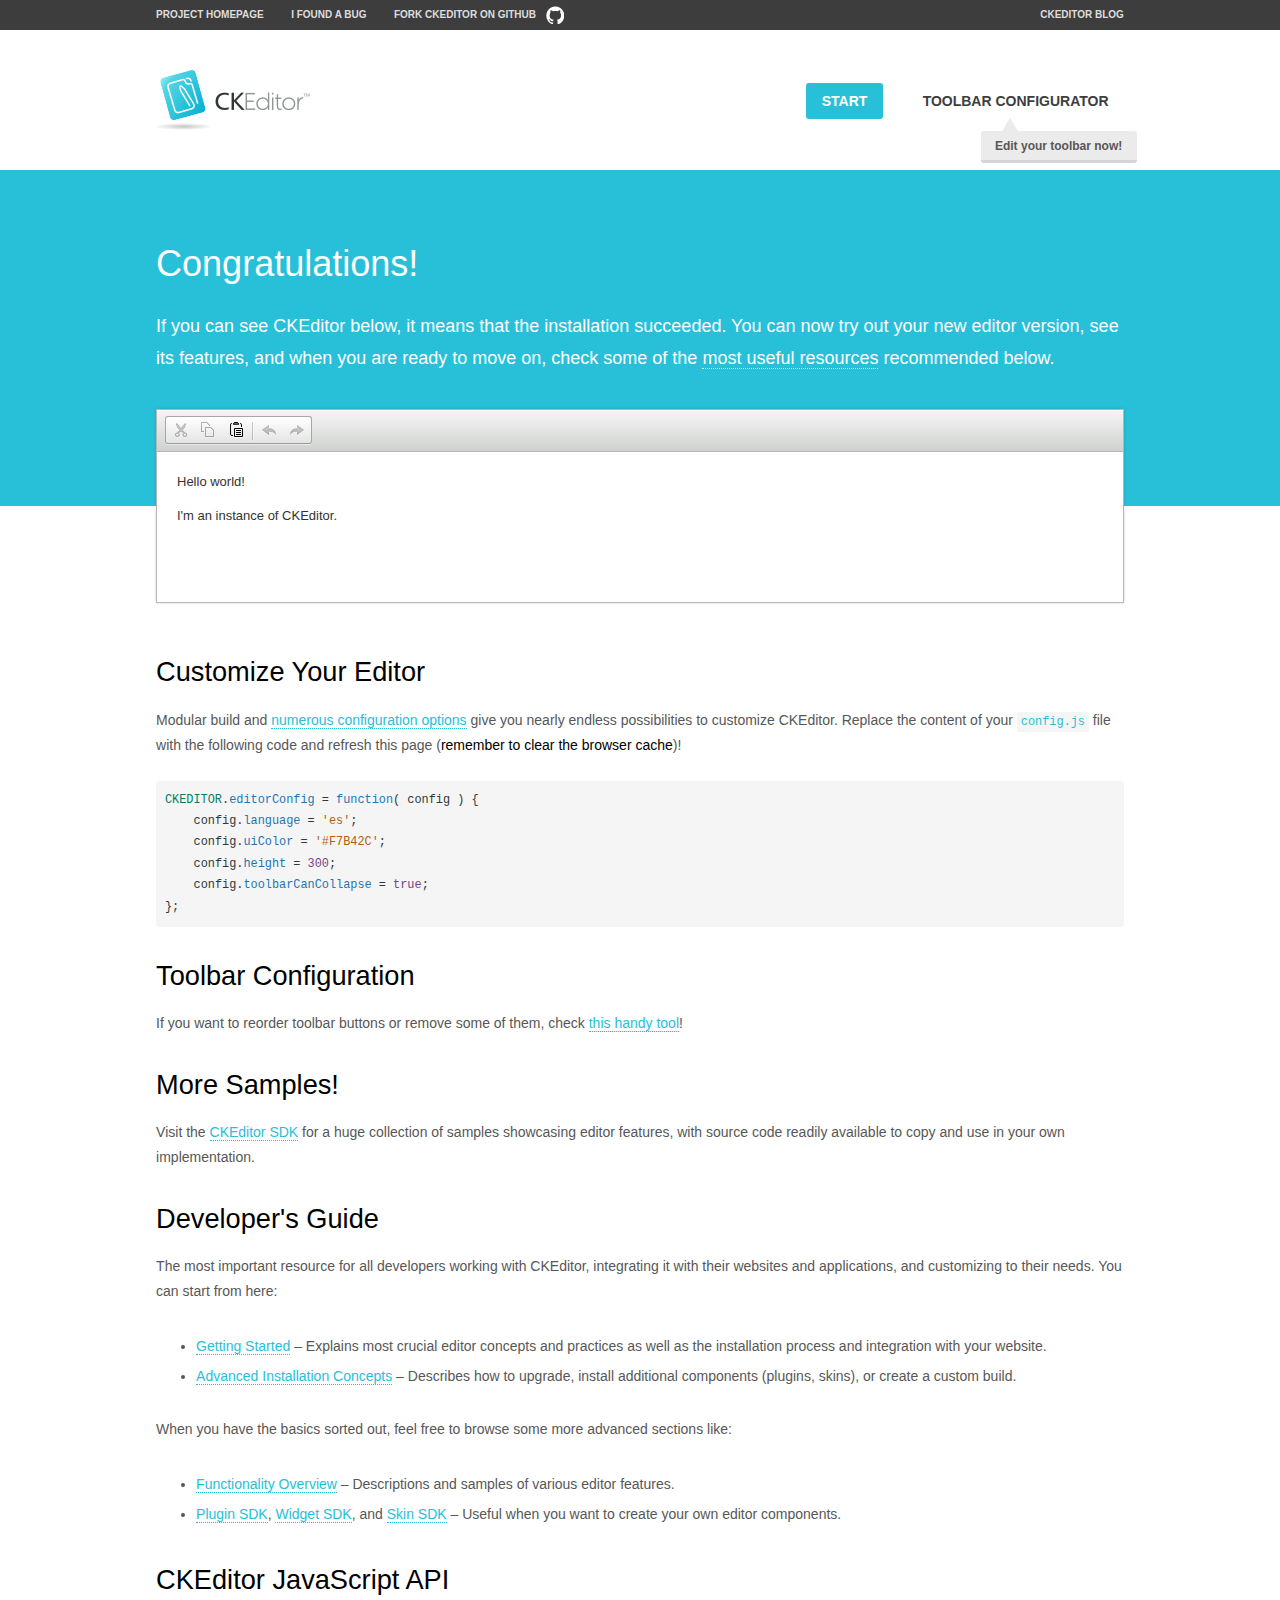
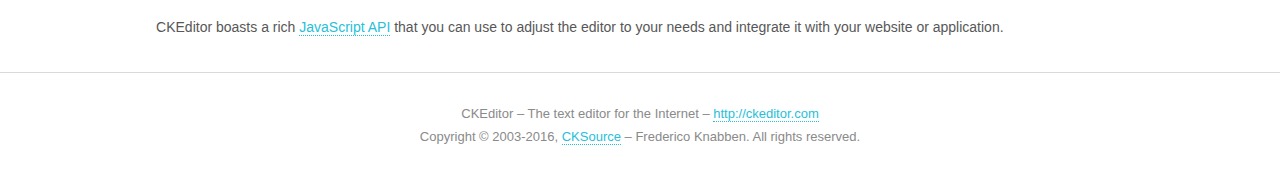
<file: edit_online/ckeditor/samples/index.html>
<!DOCTYPE html>
<!--
Copyright (c) 2003-2016, CKSource - Frederico Knabben. All rights reserved.
For licensing, see LICENSE.md or http://ckeditor.com/license
-->
<html>
<head>
	<meta charset="utf-8">
	<title>CKEditor Sample</title>
	<script src="../ckeditor.js"></script>
	<script src="js/sample.js"></script>
	<link rel="stylesheet" href="css/samples.css">
	<link rel="stylesheet" href="toolbarconfigurator/lib/codemirror/neo.css">
</head>
<body id="main">

<nav class="navigation-a">
	<div class="grid-container">
		<ul class="navigation-a-left grid-width-70">
			<li><a href="http://ckeditor.com">Project Homepage</a></li>
			<li><a href="http://dev.ckeditor.com/">I found a bug</a></li>
			<li><a href="http://github.com/ckeditor/ckeditor-dev" class="icon-pos-right icon-navigation-a-github">Fork CKEditor on GitHub</a></li>
		</ul>
		<ul class="navigation-a-right grid-width-30">
			<li><a href="http://ckeditor.com/blog-list">CKEditor Blog</a></li>
		</ul>
	</div>
</nav>

<header class="header-a">
	<div class="grid-container">
		<h1 class="header-a-logo grid-width-30">
			<a href="index.html"><img src="img/logo.png" alt="CKEditor Sample"></a>
		</h1>

		<nav class="navigation-b grid-width-70">
			<ul>
				<li><a href="index.html" class="button-a button-a-background">Start</a></li>
				<li><a href="toolbarconfigurator/index.html" class="button-a">Toolbar configurator <span class="balloon-a balloon-a-nw">Edit your toolbar now!</span></a></li>
			</ul>
		</nav>
	</div>
</header>

<main>
	<div class="adjoined-top">
		<div class="grid-container">
			<div class="content grid-width-100">
				<h1>Congratulations!</h1>
				<p>
					If you can see CKEditor below, it means that the installation succeeded.
					You can now try out your new editor version, see its features, and when you are ready to move on, check some of the <a href="#sample-customize">most useful resources</a> recommended below.
				</p>
			</div>
		</div>
	</div>
	<div class="adjoined-bottom">
		<div class="grid-container">
			<div class="grid-width-100">
				<div id="editor">
					<h1>Hello world!</h1>
					<p>I'm an instance of <a href="http://ckeditor.com">CKEditor</a>.</p>
				</div>
			</div>
		</div>
	</div>

	<div class="grid-container">
		<div class="content grid-width-100">
			<section id="sample-customize">
				<h2>Customize Your Editor</h2>
				<p>Modular build and <a href="http://docs.ckeditor.com/#!/guide/dev_configuration">numerous configuration options</a> give you nearly endless possibilities to customize CKEditor. Replace the content of your <code><a href="../config.js">config.js</a></code> file with the following code and refresh this page (<strong>remember to clear the browser cache</strong>)!</p>
		<pre class="cm-s-neo CodeMirror"><code><span style="padding-right: 0.1px;"><span class="cm-variable">CKEDITOR</span>.<span class="cm-property">editorConfig</span> <span class="cm-operator">=</span> <span class="cm-keyword">function</span>( <span class="cm-def">config</span> ) {</span>
<span style="padding-right: 0.1px;"><span class="cm-tab">	</span><span class="cm-variable-2">config</span>.<span class="cm-property">language</span> <span class="cm-operator">=</span> <span class="cm-string">'es'</span>;</span>
<span style="padding-right: 0.1px;"><span class="cm-tab">	</span><span class="cm-variable-2">config</span>.<span class="cm-property">uiColor</span> <span class="cm-operator">=</span> <span class="cm-string">'#F7B42C'</span>;</span>
<span style="padding-right: 0.1px;"><span class="cm-tab">	</span><span class="cm-variable-2">config</span>.<span class="cm-property">height</span> <span class="cm-operator">=</span> <span class="cm-number">300</span>;</span>
<span style="padding-right: 0.1px;"><span class="cm-tab">	</span><span class="cm-variable-2">config</span>.<span class="cm-property">toolbarCanCollapse</span> <span class="cm-operator">=</span> <span class="cm-atom">true</span>;</span>
<span style="padding-right: 0.1px;">};</span></code></pre>
			</section>

			<section>
				<h2>Toolbar Configuration</h2>
				<p>If you want to reorder toolbar buttons or remove some of them, check <a href="toolbarconfigurator/index.html">this handy tool</a>!</p>
			</section>

			<section>
				<h2>More Samples!</h2>
				<p>Visit the <a href="http://sdk.ckeditor.com">CKEditor SDK</a> for a huge collection of samples showcasing editor features, with source code readily available to copy and use in your own implementation.</p>
			</section>

			<section>
				<h2>Developer's Guide</h2>
				<p>The most important resource for all developers working with CKEditor, integrating it with their websites and applications, and customizing to their needs. You can start from here:</p>
				<ul>
					<li><a href="http://docs.ckeditor.com/#!/guide/dev_installation">Getting Started</a> &ndash; Explains most crucial editor concepts and practices as well as the installation process and integration with your website.</li>
					<li><a href="http://docs.ckeditor.com/#!/guide/dev_advanced_installation">Advanced Installation Concepts</a> &ndash; Describes how to upgrade, install additional components (plugins, skins), or create a custom build.</li>
				</ul>
					<p>When you have the basics sorted out, feel free to browse some more advanced sections like:</p>
				<ul>
					<li><a href="http://docs.ckeditor.com/#!/guide/dev_features">Functionality Overview</a> &ndash; Descriptions and samples of various editor features.</li>
					<li><a href="http://docs.ckeditor.com/#!/guide/plugin_sdk_intro">Plugin SDK</a>, <a href="http://docs.ckeditor.com/#!/guide/widget_sdk_intro">Widget SDK</a>, and <a href="http://docs.ckeditor.com/#!/guide/skin_sdk_intro">Skin SDK</a> &ndash; Useful when you want to create your own editor components.</li>
				</ul>
			</section>

			<section>
				<h2>CKEditor JavaScript API</h2>
				<p>CKEditor boasts a rich <a href="http://docs.ckeditor.com/#!/api">JavaScript API</a> that you can use to adjust the editor to your needs and integrate it with your website or application.</p>
			</section>
		</div>
	</div>
</main>

<footer class="footer-a grid-container">
	<div class="grid-container">
		<p class="grid-width-100">
			CKEditor &ndash; The text editor for the Internet &ndash; <a class="samples" href="http://ckeditor.com/">http://ckeditor.com</a>
		</p>
		<p class="grid-width-100" id="copy">
			Copyright &copy; 2003-2016, <a class="samples" href="http://cksource.com/">CKSource</a> &ndash; Frederico Knabben. All rights reserved.
		</p>
	</div>
</footer>
<script>
	initSample();
</script>

</body>
</html>
</file>
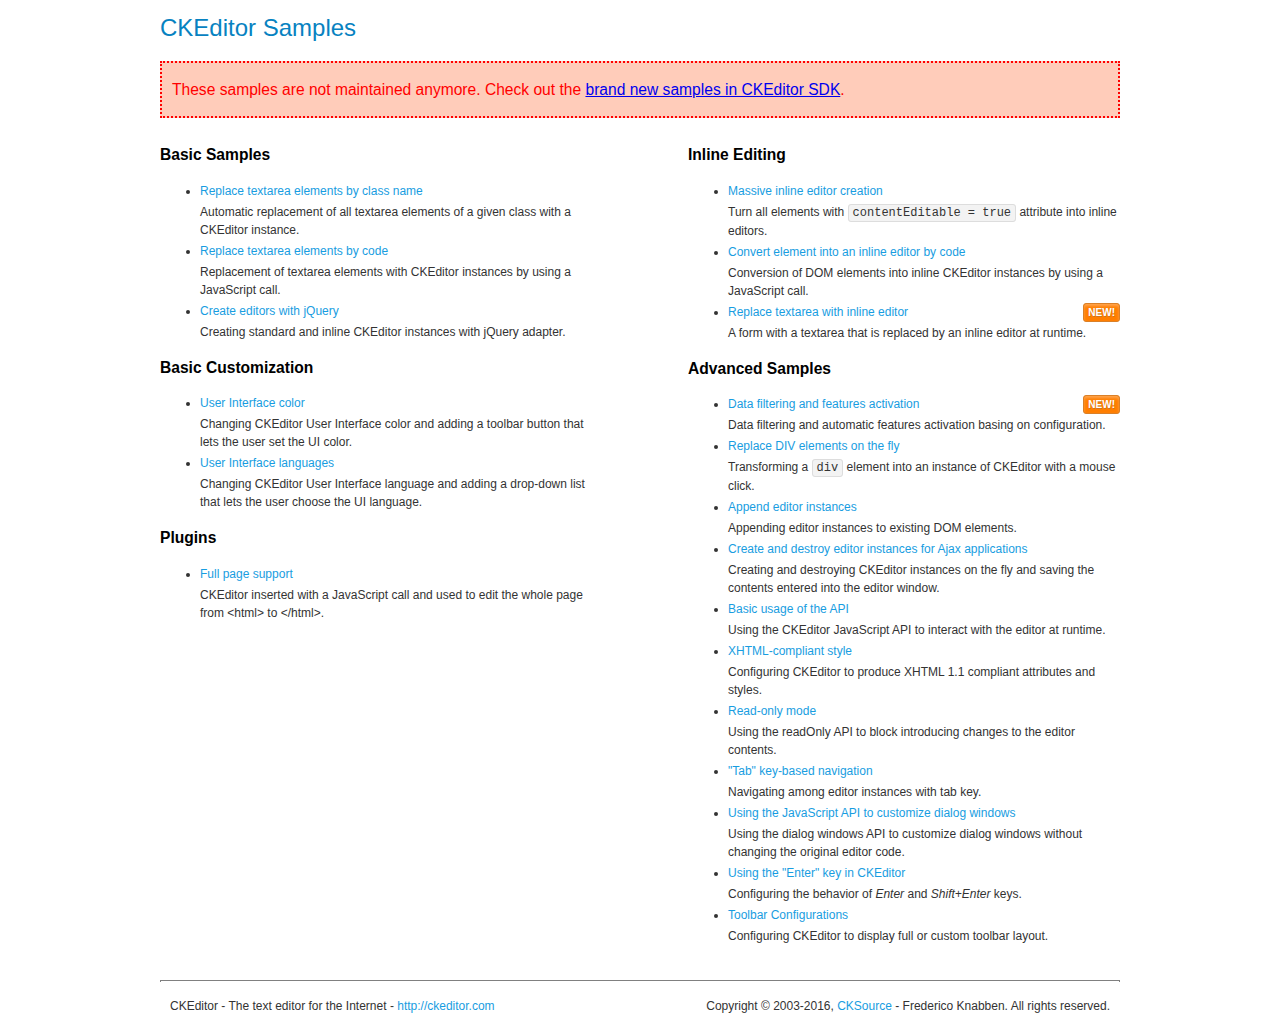
<file: edit_online/ckeditor/samples/old/index.html>
<!DOCTYPE html>
<!--
Copyright (c) 2003-2016, CKSource - Frederico Knabben. All rights reserved.
For licensing, see LICENSE.md or http://ckeditor.com/license
-->
<html>
<head>
	<meta charset="utf-8">
	<title>CKEditor Samples</title>
	<link rel="stylesheet" href="sample.css">
</head>
<body>
	<h1 class="samples">
		CKEditor Samples
	</h1>
	<div class="warning deprecated">
		These samples are not maintained anymore. Check out the <a href="http://sdk.ckeditor.com/">brand new samples in CKEditor SDK</a>.
	</div>
	<div class="twoColumns">
		<div class="twoColumnsLeft">
			<h2 class="samples">
				Basic Samples
			</h2>
			<dl class="samples">
				<dt><a class="samples" href="replacebyclass.html">Replace textarea elements by class name</a></dt>
				<dd>Automatic replacement of all textarea elements of a given class with a CKEditor instance.</dd>

				<dt><a class="samples" href="replacebycode.html">Replace textarea elements by code</a></dt>
				<dd>Replacement of textarea elements with CKEditor instances by using a JavaScript call.</dd>

				<dt><a class="samples" href="jquery.html">Create editors with jQuery</a></dt>
				<dd>Creating standard and inline CKEditor instances with jQuery adapter.</dd>
			</dl>

			<h2 class="samples">
				Basic Customization
			</h2>
			<dl class="samples">
				<dt><a class="samples" href="uicolor.html">User Interface color</a></dt>
				<dd>Changing CKEditor User Interface color and adding a toolbar button that lets the user set the UI color.</dd>

				<dt><a class="samples" href="uilanguages.html">User Interface languages</a></dt>
				<dd>Changing CKEditor User Interface language and adding a drop-down list that lets the user choose the UI language.</dd>
			</dl>


			<h2 class="samples">Plugins</h2>
<dl class="samples">
<dt><a class="samples" href="wysiwygarea/fullpage.html">Full page support</a></dt>
<dd>CKEditor inserted with a JavaScript call and used to edit the whole page from &lt;html&gt; to &lt;/html&gt;.</dd>
</dl>
		</div>
		<div class="twoColumnsRight">
			<h2 class="samples">
				Inline Editing
			</h2>
			<dl class="samples">
				<dt><a class="samples" href="inlineall.html">Massive inline editor creation</a></dt>
				<dd>Turn all elements with <code>contentEditable = true</code> attribute into inline editors.</dd>

				<dt><a class="samples" href="inlinebycode.html">Convert element into an inline editor by code</a></dt>
				<dd>Conversion of DOM elements into inline CKEditor instances by using a JavaScript call.</dd>

				<dt><a class="samples" href="inlinetextarea.html">Replace textarea with inline editor</a> <span class="new">New!</span></dt>
				<dd>A form with a textarea that is replaced by an inline editor at runtime.</dd>

				
			</dl>

			<h2 class="samples">
				Advanced Samples
			</h2>
			<dl class="samples">
				<dt><a class="samples" href="datafiltering.html">Data filtering and features activation</a> <span class="new">New!</span></dt>
				<dd>Data filtering and automatic features activation basing on configuration.</dd>

				<dt><a class="samples" href="divreplace.html">Replace DIV elements on the fly</a></dt>
				<dd>Transforming a <code>div</code> element into an instance of CKEditor with a mouse click.</dd>

				<dt><a class="samples" href="appendto.html">Append editor instances</a></dt>
				<dd>Appending editor instances to existing DOM elements.</dd>

				<dt><a class="samples" href="ajax.html">Create and destroy editor instances for Ajax applications</a></dt>
				<dd>Creating and destroying CKEditor instances on the fly and saving the contents entered into the editor window.</dd>

				<dt><a class="samples" href="api.html">Basic usage of the API</a></dt>
				<dd>Using the CKEditor JavaScript API to interact with the editor at runtime.</dd>

				<dt><a class="samples" href="xhtmlstyle.html">XHTML-compliant style</a></dt>
				<dd>Configuring CKEditor to produce XHTML 1.1 compliant attributes and styles.</dd>

				<dt><a class="samples" href="readonly.html">Read-only mode</a></dt>
				<dd>Using the readOnly API to block introducing changes to the editor contents.</dd>

				<dt><a class="samples" href="tabindex.html">"Tab" key-based navigation</a></dt>
				<dd>Navigating among editor instances with tab key.</dd>


				
<dt><a class="samples" href="dialog/dialog.html">Using the JavaScript API to customize dialog windows</a></dt>
<dd>Using the dialog windows API to customize dialog windows without changing the original editor code.</dd>

<dt><a class="samples" href="enterkey/enterkey.html">Using the &quot;Enter&quot; key in CKEditor</a></dt>
<dd>Configuring the behavior of <em>Enter</em> and <em>Shift+Enter</em> keys.</dd>

<dt><a class="samples" href="toolbar/toolbar.html">Toolbar Configurations</a></dt>
<dd>Configuring CKEditor to display full or custom toolbar layout.</dd>

			</dl>
		</div>
	</div>
	<div id="footer">
		<hr>
		<p>
			CKEditor - The text editor for the Internet - <a class="samples" href="http://ckeditor.com/">http://ckeditor.com</a>
		</p>
		<p id="copy">
			Copyright &copy; 2003-2016, <a class="samples" href="http://cksource.com/">CKSource</a> - Frederico Knabben. All rights reserved.
		</p>
	</div>
</body>
</html>
</file>
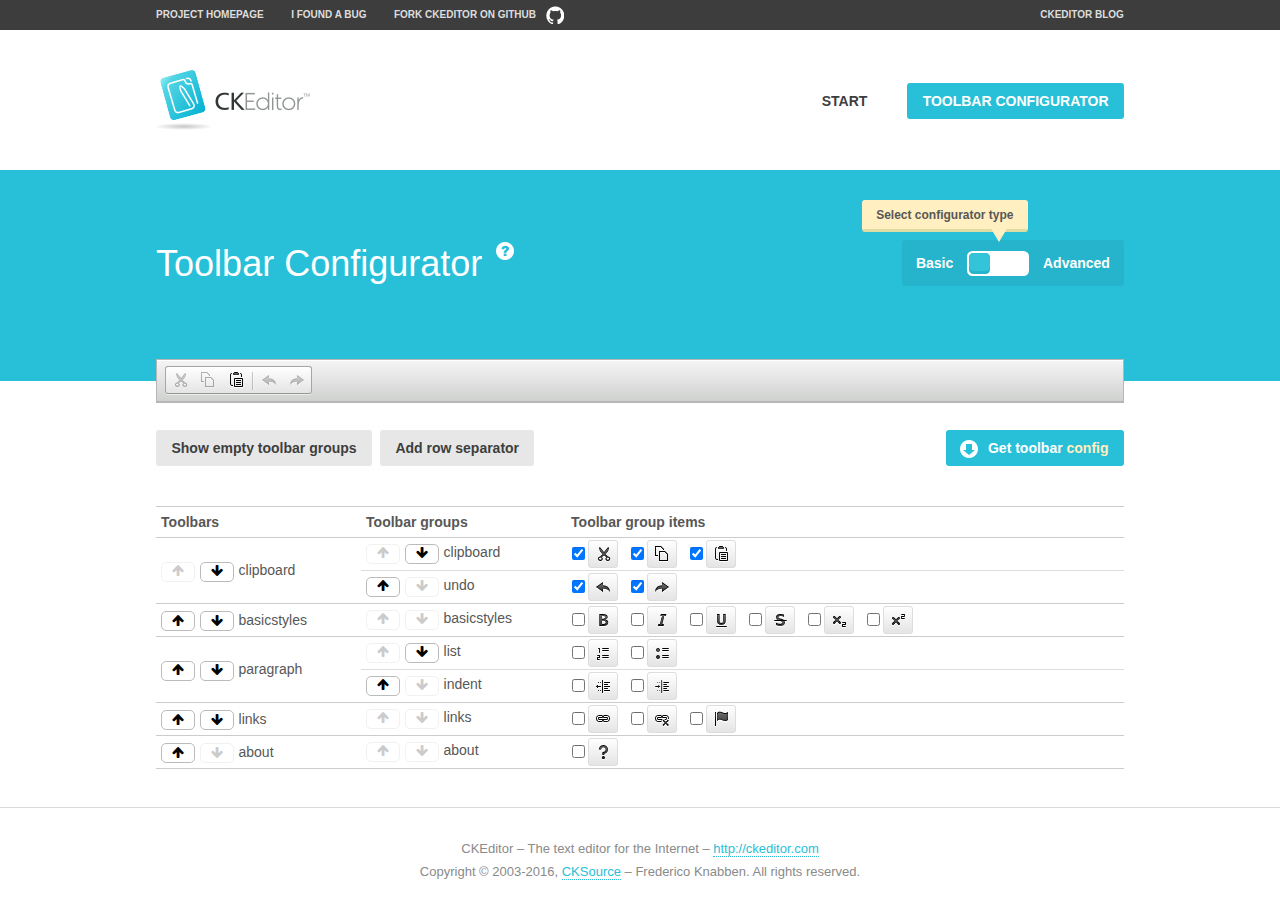
<file: edit_online/ckeditor/samples/toolbarconfigurator/index.html>
<!DOCTYPE html>
<!--
Copyright (c) 2003-2016, CKSource - Frederico Knabben. All rights reserved.
For licensing, see LICENSE.md or http://ckeditor.com/license
-->
<!--[if IE 8]><html class="ie8"><![endif]-->
<!--[if gt IE 8]><html><![endif]-->
<!--[if !IE]><!--><html><!--<![endif]-->
<head>
	<meta charset="utf-8">
	<title>Toolbar Configurator</title>
	<script src="../../ckeditor.js"></script>
	<script>
		if ( CKEDITOR.env.ie && CKEDITOR.env.version < 9 )
			CKEDITOR.tools.enableHtml5Elements( document );
	</script>
	<link rel="stylesheet" href="lib/codemirror/codemirror.css">
	<link rel="stylesheet" href="lib/codemirror/show-hint.css">
	<link rel="stylesheet" href="lib/codemirror/neo.css">
	<link rel="stylesheet" href="css/fontello.css">
	<link rel="stylesheet" href="../css/samples.css">
</head>
<body id="toolbar">

<nav class="navigation-a">
	<div class="grid-container">
		<ul class="navigation-a-left grid-width-70">
			<li><a href="http://ckeditor.com">Project Homepage</a></li>
			<li><a href="http://dev.ckeditor.com/">I found a bug</a></li>
			<li><a href="http://github.com/ckeditor/ckeditor-dev" class="icon-pos-right icon-navigation-a-github">Fork CKEditor on GitHub</a></li>
		</ul>
		<ul class="navigation-a-right grid-width-30">
			<li><a href="http://ckeditor.com/blog-list">CKEditor Blog</a></li>
		</ul>
	</div>
</nav>

<header class="header-a">
	<div class="grid-container">
		<h1 class="header-a-logo grid-width-30">
			<a href="../index.html"><img src="../img/logo.png" alt="CKEditor Logo"></a>
		</h1>
		<nav class="navigation-b grid-width-70">
			<ul>
				<li><a href="../index.html"  class="button-a">Start</a></li>
				<li><a href="index.html"  class="button-a button-a-background">Toolbar configurator</a></li>
			</ul>
		</nav>
	</div>
</header>

<main>
	<div class="adjoined-top">
		<div class="grid-container">
			<div class="content grid-width-100">
				<div class="grid-container-nested">
					<h1 class="grid-width-60">
						Toolbar Configurator
						<a href="#help-content" type="button" title="Configurator help" id="help" class="button-a button-a-background button-a-no-text icon-pos-left icon-question-mark">Help</a>
					</h1>

					<div class="grid-width-40 grid-switch-magic">
						<div class="switch">
							<span class="balloon-a balloon-a-se">Select configurator type</span>
							<input type="radio" name="radio" data-num="1" id="radio-basic" />
							<input type="radio" name="radio" data-num="2" id="radio-advanced" />
							<label data-for="1" for="radio-basic">Basic</label>
							<span class="switch-inner">
								<span class="handler"></span>
							</span>
							<label data-for="2" for="radio-advanced">Advanced</label>
						</div>
					</div>
				</div>
			</div>
		</div>
	</div>
	<div class="adjoined-bottom">
		<div class="grid-container">
			<div class="grid-width-100">
				<div class="editors-container">
					<div id="editor-basic"></div>
					<div id="editor-advanced"></div>
				</div>
			</div>
		</div>
	</div>

	<div class="grid-container configurator">
		<div class="content grid-width-100">
			<div class="configurator">
				<div>
					<div id="toolbarModifierWrapper"></div>
				</div>
			</div>
		</div>
	</div>

	<div id="help-content">
		<div class="grid-container">
			<div class="grid-width-100">
				<h2>What Am I Doing Here?</h2>

				<div class="grid-container grid-container-nested">
					<div class="basic">
						<div class="grid-width-50">
							<p>Arrange <a href="http://docs.ckeditor.com/#!/api/CKEDITOR.config-cfg-toolbarGroups">toolbar groups</a>, toggle <a href="http://docs.ckeditor.com/#!/api/CKEDITOR.config-cfg-removeButtons">button visibility</a> according to your needs and get your toolbar configuration.</p>
							<p>You can replace the content of the <a href="../../config.js"><code>config.js</code></a> file with the generated configuration. If you already set some configuration options you will need to merge both configurations.</p>
						</div>
						<div class="grid-width-50">
							<p>Read more about different ways of <a href="http://docs.ckeditor.com/#!/guide/dev_configuration">setting configuration</a> and do not forget about <strong>clearing browser cache</strong>.</p>
							<p>Arranging toolbar groups is the recommended way of configuring the toolbar, but if you need more freedom you can use the <a href="#advanced">advanced configurator</a>.</p>
						</div>
					</div>
					<div class="advanced" style="display: none;">
						<div class="grid-width-50">
							<p>With this code editor you can edit your <a href="http://docs.ckeditor.com/#!/api/CKEDITOR.config-cfg-toolbar">toolbar configuration</a> live.</p>
							<p>You can replace the content of the <a href="../../config.js"><code>config.js</code></a> file with the generated configuration. If you already set some configuration options you will need to merge both configurations.</p>
						</div>
						<div class="grid-width-50">
							<p>Read more about different ways of <a href="http://docs.ckeditor.com/#!/guide/dev_configuration">setting configuration</a> and do not forget about <strong>clearing browser cache</strong>.</p>
						</div>
					</div>
				</div>

				<p class="grid-container grid-container-nested">
					<button type="button" class="help-content-close grid-width-100 button-a button-a-background">Got it. Let's play!</button>
				</p>
			</div>
		</div>
	</div>
</main>

<footer class="footer-a grid-container">
	<p class="grid-width-100">
		CKEditor &ndash; The text editor for the Internet &ndash; <a class="samples" href="http://ckeditor.com/">http://ckeditor.com</a>
	</p>
	<p class="grid-width-100" id="copy">
		Copyright &copy; 2003-2016, <a class="samples" href="http://cksource.com/">CKSource</a> &ndash; Frederico Knabben. All rights reserved.
	</p>
</footer>

<script src="lib/codemirror/codemirror.js"></script>
<script src="lib/codemirror/javascript.js"></script>
<script src="lib/codemirror/show-hint.js"></script>

<script src="js/fulltoolbareditor.js"></script>
<script src="js/abstracttoolbarmodifier.js"></script>
<script src="js/toolbarmodifier.js"></script>
<script src="js/toolbartextmodifier.js"></script>
<script src="../js/sf.js"></script>

<script>
	( function() {
		'use strict';

		var mode = ( window.location.hash.substr( 1 ) === 'advanced' ) ? 'advanced' : 'basic',
			configuratorSection = CKEDITOR.document.findOne( 'main > .grid-container.configurator' ),
			basicInstruction = CKEDITOR.document.findOne( '#help-content .basic' ),
			advancedInstruction = CKEDITOR.document.findOne( '#help-content .advanced' ),

			// Configurator mode switcher.
			modeSwitchBasic = CKEDITOR.document.getById( 'radio-basic' ),
			modeSwitchAdvanced = CKEDITOR.document.getById( 'radio-advanced' );

		// Initial setup
		function updateSwitcher() {
			if ( mode === 'advanced' ) {
				modeSwitchAdvanced.$.checked = true;
			} else {
				modeSwitchBasic.$.checked = true;
			}
		}

		updateSwitcher();

		CKEDITOR.document.getWindow().on( 'hashchange', function( e ) {
			var hash = window.location.hash.substr( 1 );
			if ( !( hash === 'advanced' || hash === 'basic' ) ) {
				return;
			}
			mode = hash;
			onToolbarsDone( mode );
		} );

		CKEDITOR.document.getWindow().on( 'resize', function() {
			updateToolbar( ( mode === 'basic' ? toolbarModifier : toolbarTextModifier )[ 'editorInstance' ] );
		} );

		function onRefresh( modifier ) {
			modifier = modifier || this;

			if ( mode === 'basic' && modifier instanceof ToolbarConfigurator.ToolbarTextModifier ) {
				return;
			}

			// CodeMirror container becomes visible, so we need to refresh and to avoid rendering problems.
			if ( mode === 'advanced' && modifier instanceof ToolbarConfigurator.ToolbarTextModifier ) {
				modifier.codeContainer.refresh();
			}

			updateToolbar( modifier.editorInstance );
		}

		function updateToolbar( editor ) {
			var editorContainer = editor.container;

			// Not always editor is loaded.
			if ( !editorContainer ) {
				return;
			}

			var displayStyle = editorContainer.getStyle( 'display' );

			editorContainer.setStyle( 'display', 'block' );

			var newHeight = editorContainer.getSize( 'height' );

			var newMarginTop = parseInt( editorContainer.getComputedStyle( 'margin-top' ), 10 );
			newMarginTop = ( isNaN( newMarginTop ) ? 0 : Number( newMarginTop ) );

			var newMarginBottom = parseInt( editorContainer.getComputedStyle( 'margin-bottom' ), 10 );
			newMarginBottom = ( isNaN( newMarginBottom ) ? 0 : Number( newMarginBottom ) );

			var result = newHeight + newMarginTop + newMarginBottom;

			editorContainer.setStyle( 'display', displayStyle );

			editor.container.getAscendant( 'div' ).setStyle( 'height', result + 'px' );
		}

		var toolbarModifier = new ToolbarConfigurator.ToolbarModifier( 'editor-basic' );

		var done = 0;
		toolbarModifier.init( onToolbarInit );
		toolbarModifier.onRefresh = onRefresh;

		CKEDITOR.document.getById( 'toolbarModifierWrapper' ).append( toolbarModifier.mainContainer );

		var toolbarTextModifier = new ToolbarConfigurator.ToolbarTextModifier( 'editor-advanced' );
		toolbarTextModifier.init( onToolbarInit );
		toolbarTextModifier.onRefresh = onRefresh;

		function onToolbarInit() {
			if ( ++done === 2 ) {
				onToolbarsDone();

				positionSticky.watch( CKEDITOR.document.findOne( '.toolbar' ), function() {
					return mode === 'advanced';
				} );
			}
		}

		function onToolbarsDone() {
			if ( mode === 'basic' ) {
				toggleModeBasic( false );
			} else {
				toggleModeAdvanced( false );
			}

			updateSwitcher();

			setTimeout( function() {
				CKEDITOR.document.findOne( '.editors-container' ).addClass( 'active' );
				CKEDITOR.document.findOne( '#toolbarModifierWrapper' ).addClass( 'active' );
			}, 200 );
		}

		CKEDITOR.document.getById( 'toolbarModifierWrapper' ).append( toolbarTextModifier.mainContainer );

		function toogleModeSwitch( onElement, offElement, onModifier, offModifier ) {
			onElement.addClass( 'fancy-button-active' );
			offElement.removeClass( 'fancy-button-active' );

			onModifier.showUI();
			offModifier.hideUI();
		}

		function toggleModeBasic( callOnRefresh ) {
			callOnRefresh = ( callOnRefresh !== false );
			mode = 'basic';
			window.location.hash = '#basic';
			toogleModeSwitch( modeSwitchBasic, modeSwitchAdvanced, toolbarModifier, toolbarTextModifier );

			configuratorSection.removeClass( 'freed-width' );
			basicInstruction.show();
			advancedInstruction.hide();

			callOnRefresh && onRefresh( toolbarModifier );
		}

		function toggleModeAdvanced( callOnRefresh ) {
			callOnRefresh = ( callOnRefresh !== false );
			mode = 'advanced';
			window.location.hash = '#advanced';
			toogleModeSwitch( modeSwitchAdvanced, modeSwitchBasic, toolbarTextModifier, toolbarModifier );

			configuratorSection.addClass( 'freed-width' );
			advancedInstruction.show();
			basicInstruction.hide();

			callOnRefresh && onRefresh( toolbarTextModifier );
		}

		modeSwitchBasic.on( 'click', toggleModeBasic );
		modeSwitchAdvanced.on( 'click', toggleModeAdvanced );

		//
		// Position:sticky for the toolbar.
		//

		// Will make elements behave like they were styled with position:sticky.
		var positionSticky = {
			// Store object: {
			// 		element: CKEDITOR.dom.element, // Element which will float.
			// 		placeholder: CKEDITOR.dom.element, // Placeholder which is place to prevent page bounce.
			// 		isFixed: boolean // Whether element float now.
			// }
			watched: [],

			active: [],

			staticContainer: null,

			init: function() {
				var element = CKEDITOR.dom.element.createFromHtml(
					'<div class="staticContainer">' +
						'<div class="grid-container" >' +
							'<div class="grid-width-100">' +
								'<div class="inner"></div>' +
							'</div>' +
						'</div>' +
					'</div>' );

				this.staticContainer = element.findOne( '.inner' );

				CKEDITOR.document.getBody().append( element );
			},

			watch: function( element, preventFunc ) {
				this.watched.push( {
					element: element,
					placeholder: new CKEDITOR.dom.element( 'div' ),
					isFixed: false,
					preventFunc: preventFunc
				} );
			},

			checkAll: function() {
				for ( var i = 0; i < this.watched.length; i++ ) {
					this.check( this.watched[ i ] );
				}
			},

			check: function( element ) {
				var isFixed = element.isFixed;
				var shouldBeFixed = this.shouldBeFixed( element );

				// Nothing to be done.
				if ( isFixed === shouldBeFixed ) {
					return;
				}

				var placeholder = element.placeholder;

				if ( isFixed ) {
					// Unfixing.

					element.element.insertBefore( placeholder );
					placeholder.remove();

					element.element.removeStyle( 'margin' );

					this.active.splice( CKEDITOR.tools.indexOf( this.active, element ), 1 );

				} else {
					// Fixing.
					placeholder.setStyle( 'width', element.element.getSize( 'width' ) + 'px' );
					placeholder.setStyle( 'height', element.element.getSize( 'height' ) + 'px' );
					placeholder.setStyle( 'margin-bottom', element.element.getComputedStyle( 'margin-bottom' ) );
					placeholder.setStyle( 'display', element.element.getComputedStyle( 'display' ) );
					placeholder.insertAfter( element.element );

					this.staticContainer.append( element.element );

					this.active.push( element );
				}

				element.isFixed = !element.isFixed;
			},

			shouldBeFixed: function( element ) {
				if ( element.preventFunc && element.preventFunc() ) {
					return false;
				}

				// If element is already fixed we are checking it's placeholder.
				var related = ( element.isFixed ? element.placeholder : element.element ),
					clientRect = related.$.getBoundingClientRect(),
					staticHeight = this.staticContainer.getSize('height' ),
					elemHeight = element.element.getSize( 'height' );

				if ( element.isFixed ) {
					return ( clientRect.top + elemHeight < staticHeight );
				} else {
					return ( clientRect.top < staticHeight );
				}
			}
		};

		positionSticky.init();

		CKEDITOR.document.getWindow().on( 'scroll',
			new CKEDITOR.tools.eventsBuffer( 100, positionSticky.checkAll, positionSticky ).input
		);

		// Make the toolbar sticky.
		positionSticky.watch( CKEDITOR.document.findOne( '.editors-container' ) );

		// Help button and help-content.
		( function() {
			var helpButton = CKEDITOR.document.getById( 'help' ),
				helpContent = CKEDITOR.document.getById( 'help-content' );

			// Don't show help button on IE8 because it's unsupported by Pico Modal.
			if ( CKEDITOR.env.ie && CKEDITOR.env.version == 8 ) {
				helpButton.hide();
			} else {
				// Display help modal when the button is clicked.
				helpButton.on( 'click', function( evt ) {
					SF.modal( {
						// Clone modal content from DOM.
						content: helpContent.getHtml(),

						afterCreate: function( modal ) {
							// Enable modal content button to close the modal.
							new CKEDITOR.dom.element( modal.modalElem() ).findOne( '.help-content-close' ).once( 'click', modal.close );
						}
					} ).show();
				} );
			}
		} )();
	} )();
</script>
</body>
</html>
</file>
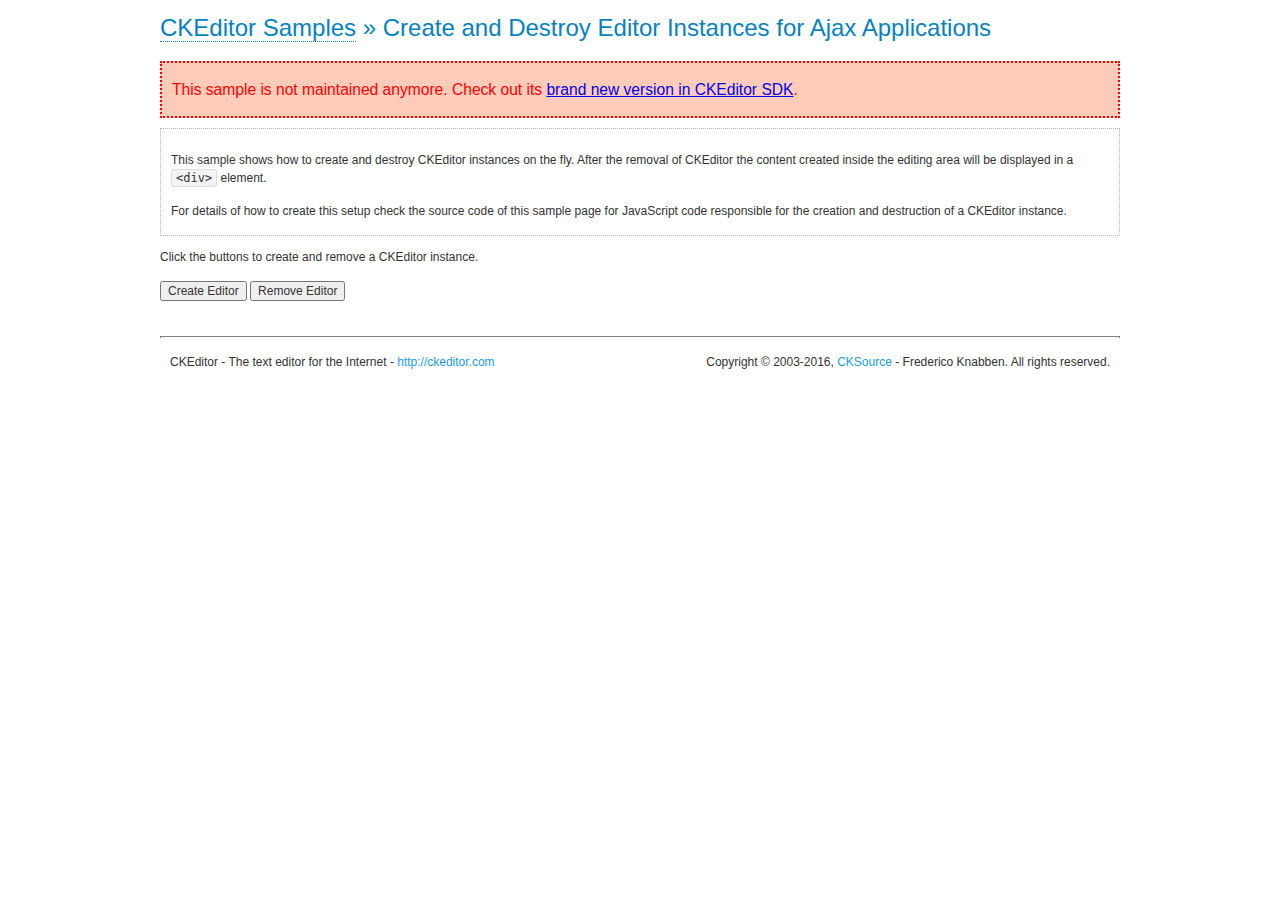
<file: edit_online/ckeditor/samples/old/ajax.html>
<!DOCTYPE html>
<!--
Copyright (c) 2003-2016, CKSource - Frederico Knabben. All rights reserved.
For licensing, see LICENSE.md or http://ckeditor.com/license
-->
<html>
<head>
	<meta charset="utf-8">
	<title>Ajax &mdash; CKEditor Sample</title>
	<script src="../../ckeditor.js"></script>
	<link rel="stylesheet" href="sample.css">
	<script>

		var editor, html = '';

		function createEditor() {
			if ( editor )
				return;

			// Create a new editor inside the <div id="editor">, setting its value to html
			var config = {};
			editor = CKEDITOR.appendTo( 'editor', config, html );
		}

		function removeEditor() {
			if ( !editor )
				return;

			// Retrieve the editor contents. In an Ajax application, this data would be
			// sent to the server or used in any other way.
			document.getElementById( 'editorcontents' ).innerHTML = html = editor.getData();
			document.getElementById( 'contents' ).style.display = '';

			// Destroy the editor.
			editor.destroy();
			editor = null;
		}

	</script>
</head>
<body>
	<h1 class="samples">
		<a href="index.html">CKEditor Samples</a> &raquo; Create and Destroy Editor Instances for Ajax Applications
	</h1>
	<div class="warning deprecated">
		This sample is not maintained anymore. Check out its <a href="http://sdk.ckeditor.com/samples/saveajax.html">brand new version in CKEditor SDK</a>.
	</div>
	<div class="description">
		<p>
			This sample shows how to create and destroy CKEditor instances on the fly. After the removal of CKEditor the content created inside the editing
			area will be displayed in a <code>&lt;div&gt;</code> element.
		</p>
		<p>
			For details of how to create this setup check the source code of this sample page
			for JavaScript code responsible for the creation and destruction of a CKEditor instance.
		</p>
	</div>
	<p>Click the buttons to create and remove a CKEditor instance.</p>
	<p>
		<input onclick="createEditor();" type="button" value="Create Editor">
		<input onclick="removeEditor();" type="button" value="Remove Editor">
	</p>
	<!-- This div will hold the editor. -->
	<div id="editor">
	</div>
	<div id="contents" style="display: none">
		<p>
			Edited Contents:
		</p>
		<!-- This div will be used to display the editor contents. -->
		<div id="editorcontents">
		</div>
	</div>
	<div id="footer">
		<hr>
		<p>
			CKEditor - The text editor for the Internet - <a class="samples" href="http://ckeditor.com/">http://ckeditor.com</a>
		</p>
		<p id="copy">
			Copyright &copy; 2003-2016, <a class="samples" href="http://cksource.com/">CKSource</a> - Frederico
			Knabben. All rights reserved.
		</p>
	</div>
</body>
</html>
</file>
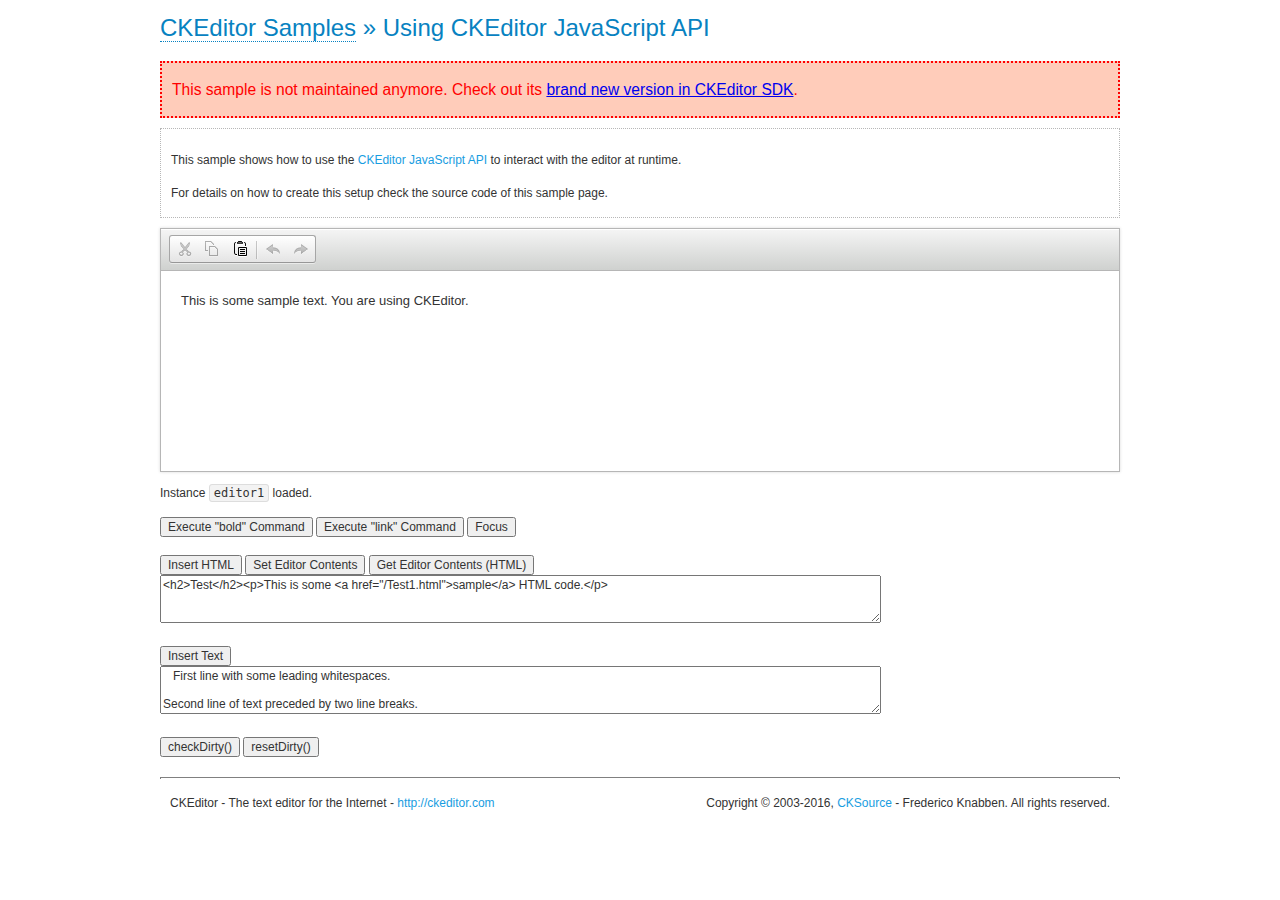
<file: edit_online/ckeditor/samples/old/api.html>
<!DOCTYPE html>
<!--
Copyright (c) 2003-2016, CKSource - Frederico Knabben. All rights reserved.
For licensing, see LICENSE.md or http://ckeditor.com/license
-->
<html>
<head>
	<meta charset="utf-8">
	<title>API Usage &mdash; CKEditor Sample</title>
	<script src="../../ckeditor.js"></script>
	<link href="sample.css" rel="stylesheet">
	<script>

// The instanceReady event is fired, when an instance of CKEditor has finished
// its initialization.
CKEDITOR.on( 'instanceReady', function( ev ) {
	// Show the editor name and description in the browser status bar.
	document.getElementById( 'eMessage' ).innerHTML = 'Instance <code>' + ev.editor.name + '<\/code> loaded.';

	// Show this sample buttons.
	document.getElementById( 'eButtons' ).style.display = 'block';
});

function InsertHTML() {
	// Get the editor instance that we want to interact with.
	var editor = CKEDITOR.instances.editor1;
	var value = document.getElementById( 'htmlArea' ).value;

	// Check the active editing mode.
	if ( editor.mode == 'wysiwyg' )
	{
		// Insert HTML code.
		// http://docs.ckeditor.com/#!/api/CKEDITOR.editor-method-insertHtml
		editor.insertHtml( value );
	}
	else
		alert( 'You must be in WYSIWYG mode!' );
}

function InsertText() {
	// Get the editor instance that we want to interact with.
	var editor = CKEDITOR.instances.editor1;
	var value = document.getElementById( 'txtArea' ).value;

	// Check the active editing mode.
	if ( editor.mode == 'wysiwyg' )
	{
		// Insert as plain text.
		// http://docs.ckeditor.com/#!/api/CKEDITOR.editor-method-insertText
		editor.insertText( value );
	}
	else
		alert( 'You must be in WYSIWYG mode!' );
}

function SetContents() {
	// Get the editor instance that we want to interact with.
	var editor = CKEDITOR.instances.editor1;
	var value = document.getElementById( 'htmlArea' ).value;

	// Set editor contents (replace current contents).
	// http://docs.ckeditor.com/#!/api/CKEDITOR.editor-method-setData
	editor.setData( value );
}

function GetContents() {
	// Get the editor instance that you want to interact with.
	var editor = CKEDITOR.instances.editor1;

	// Get editor contents
	// http://docs.ckeditor.com/#!/api/CKEDITOR.editor-method-getData
	alert( editor.getData() );
}

function ExecuteCommand( commandName ) {
	// Get the editor instance that we want to interact with.
	var editor = CKEDITOR.instances.editor1;

	// Check the active editing mode.
	if ( editor.mode == 'wysiwyg' )
	{
		// Execute the command.
		// http://docs.ckeditor.com/#!/api/CKEDITOR.editor-method-execCommand
		editor.execCommand( commandName );
	}
	else
		alert( 'You must be in WYSIWYG mode!' );
}

function CheckDirty() {
	// Get the editor instance that we want to interact with.
	var editor = CKEDITOR.instances.editor1;
	// Checks whether the current editor contents present changes when compared
	// to the contents loaded into the editor at startup
	// http://docs.ckeditor.com/#!/api/CKEDITOR.editor-method-checkDirty
	alert( editor.checkDirty() );
}

function ResetDirty() {
	// Get the editor instance that we want to interact with.
	var editor = CKEDITOR.instances.editor1;
	// Resets the "dirty state" of the editor (see CheckDirty())
	// http://docs.ckeditor.com/#!/api/CKEDITOR.editor-method-resetDirty
	editor.resetDirty();
	alert( 'The "IsDirty" status has been reset' );
}

function Focus() {
	CKEDITOR.instances.editor1.focus();
}

function onFocus() {
	document.getElementById( 'eMessage' ).innerHTML = '<b>' + this.name + ' is focused </b>';
}

function onBlur() {
	document.getElementById( 'eMessage' ).innerHTML = this.name + ' lost focus';
}

	</script>

</head>
<body>
	<h1 class="samples">
		<a href="index.html">CKEditor Samples</a> &raquo; Using CKEditor JavaScript API
	</h1>
	<div class="warning deprecated">
		This sample is not maintained anymore. Check out its <a href="http://sdk.ckeditor.com/samples/api.html">brand new version in CKEditor SDK</a>.
	</div>
	<div class="description">
	<p>
		This sample shows how to use the
		<a class="samples" href="http://docs.ckeditor.com/#!/api/CKEDITOR.editor">CKEditor JavaScript API</a>
		to interact with the editor at runtime.
	</p>
	<p>
		For details on how to create this setup check the source code of this sample page.
	</p>
	</div>

	<!-- This <div> holds alert messages to be display in the sample page. -->
	<div id="alerts">
		<noscript>
			<p>
				<strong>CKEditor requires JavaScript to run</strong>. In a browser with no JavaScript
				support, like yours, you should still see the contents (HTML data) and you should
				be able to edit it normally, without a rich editor interface.
			</p>
		</noscript>
	</div>
	<form action="../../../samples/sample_posteddata.php" method="post">
		<textarea cols="100" id="editor1" name="editor1" rows="10">&lt;p&gt;This is some &lt;strong&gt;sample text&lt;/strong&gt;. You are using &lt;a href="http://ckeditor.com/"&gt;CKEditor&lt;/a&gt;.&lt;/p&gt;</textarea>

		<script>
			// Replace the <textarea id="editor1"> with an CKEditor instance.
			CKEDITOR.replace( 'editor1', {
				on: {
					focus: onFocus,
					blur: onBlur,

					// Check for availability of corresponding plugins.
					pluginsLoaded: function( evt ) {
						var doc = CKEDITOR.document, ed = evt.editor;
						if ( !ed.getCommand( 'bold' ) )
							doc.getById( 'exec-bold' ).hide();
						if ( !ed.getCommand( 'link' ) )
							doc.getById( 'exec-link' ).hide();
					}
				}
			});
		</script>

		<p id="eMessage">
		</p>

		<div id="eButtons" style="display: none">
			<input id="exec-bold" onclick="ExecuteCommand('bold');" type="button" value="Execute &quot;bold&quot; Command">
			<input id="exec-link" onclick="ExecuteCommand('link');" type="button" value="Execute &quot;link&quot; Command">
			<input onclick="Focus();" type="button" value="Focus">
			<br><br>
			<input onclick="InsertHTML();" type="button" value="Insert HTML">
			<input onclick="SetContents();" type="button" value="Set Editor Contents">
			<input onclick="GetContents();" type="button" value="Get Editor Contents (HTML)">
			<br>
			<textarea cols="100" id="htmlArea" rows="3">&lt;h2&gt;Test&lt;/h2&gt;&lt;p&gt;This is some &lt;a href="/Test1.html"&gt;sample&lt;/a&gt; HTML code.&lt;/p&gt;</textarea>
			<br>
			<br>
			<input onclick="InsertText();" type="button" value="Insert Text">
			<br>
			<textarea cols="100" id="txtArea" rows="3">   First line with some leading whitespaces.

Second line of text preceded by two line breaks.</textarea>
			<br>
			<br>
			<input onclick="CheckDirty();" type="button" value="checkDirty()">
			<input onclick="ResetDirty();" type="button" value="resetDirty()">
		</div>
	</form>
	<div id="footer">
		<hr>
		<p>
			CKEditor - The text editor for the Internet - <a class="samples" href="http://ckeditor.com/">http://ckeditor.com</a>
		</p>
		<p id="copy">
			Copyright &copy; 2003-2016, <a class="samples" href="http://cksource.com/">CKSource</a> - Frederico
			Knabben. All rights reserved.
		</p>
	</div>
</body>
</html>
</file>
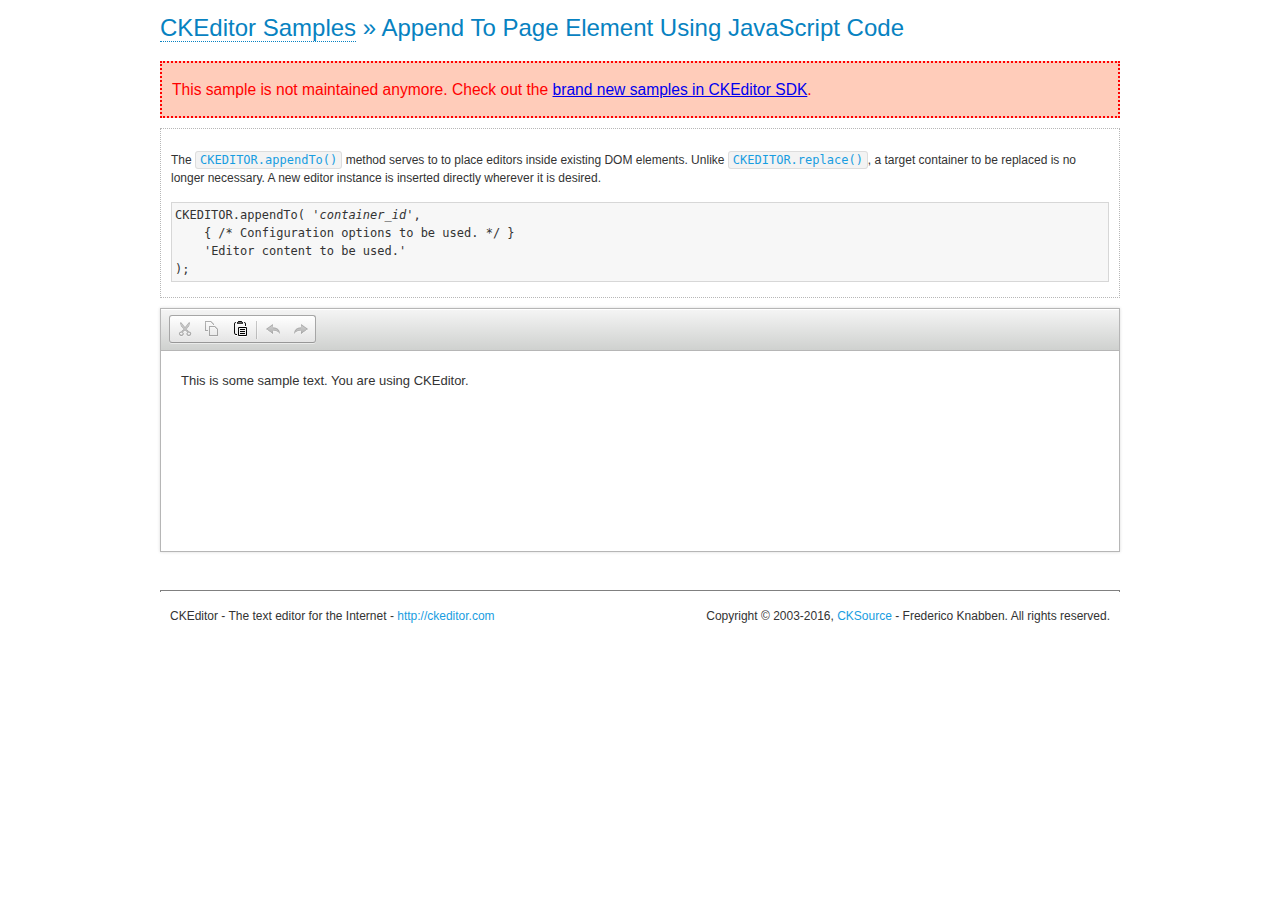
<file: edit_online/ckeditor/samples/old/appendto.html>
<!DOCTYPE html>
<!--
Copyright (c) 2003-2016, CKSource - Frederico Knabben. All rights reserved.
For licensing, see LICENSE.md or http://ckeditor.com/license
-->
<html>
<head>
	<meta charset="utf-8">
	<title>Append To Page Element Using JavaScript Code &mdash; CKEditor Sample</title>
	<script src="../../ckeditor.js"></script>
	<link rel="stylesheet" href="sample.css">
</head>
<body>
	<h1 class="samples">
		<a href="index.html">CKEditor Samples</a> &raquo; Append To Page Element Using JavaScript Code
	</h1>
	<div class="warning deprecated">
		This sample is not maintained anymore. Check out the <a href="http://sdk.ckeditor.com/">brand new samples in CKEditor SDK</a>.
	</div>
	<div id="section1">
		<div class="description">
			<p>
				The <code><a class="samples" href="http://docs.ckeditor.com/#!/api/CKEDITOR-method-appendTo">CKEDITOR.appendTo()</a></code> method serves to to place editors inside existing DOM elements. Unlike <code><a class="samples" href="http://docs.ckeditor.com/#!/api/CKEDITOR-method-replace">CKEDITOR.replace()</a></code>,
				a target container to be replaced is no longer necessary. A new editor
				instance is inserted directly wherever it is desired.
			</p>
<pre class="samples">CKEDITOR.appendTo( '<em>container_id</em>',
	{ /* Configuration options to be used. */ }
	'Editor content to be used.'
);</pre>
		</div>
		<script>

			// This call can be placed at any point after the
			// DOM element to append CKEditor to or inside the <head><script>
			// in a window.onload event handler.

			// Append a CKEditor instance using the default configuration and the
			// provided content to the <div> element of ID "section1".
			CKEDITOR.appendTo( 'section1',
				null,
				'<p>This is some <strong>sample text</strong>. You are using <a href="http://ckeditor.com/">CKEditor</a>.</p>'
			);

		</script>
	</div>
	<br>
	<div id="footer">
		<hr>
		<p>
			CKEditor - The text editor for the Internet - <a class="samples" href="http://ckeditor.com/">http://ckeditor.com</a>
		</p>
		<p id="copy">
			Copyright &copy; 2003-2016, <a class="samples" href="http://cksource.com/">CKSource</a> - Frederico
			Knabben. All rights reserved.
		</p>
	</div>
</body>
</html>
</file>
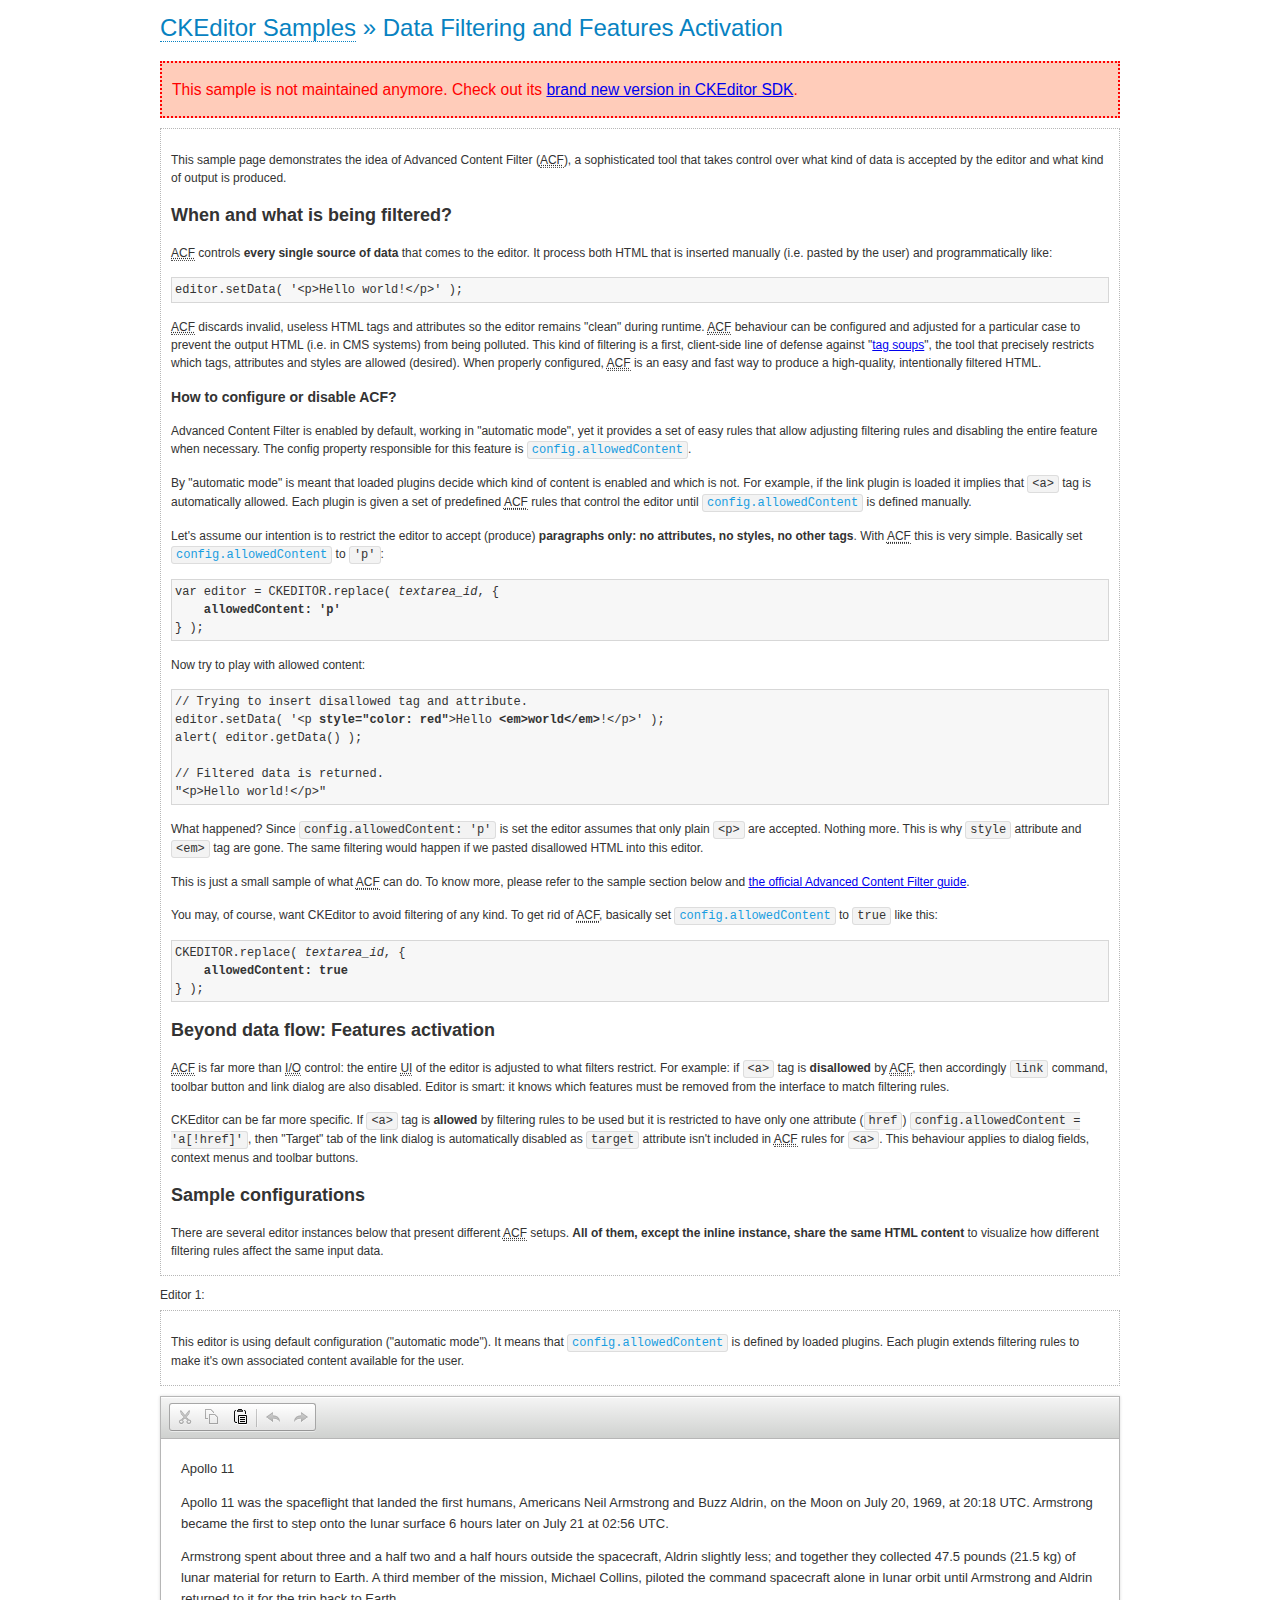
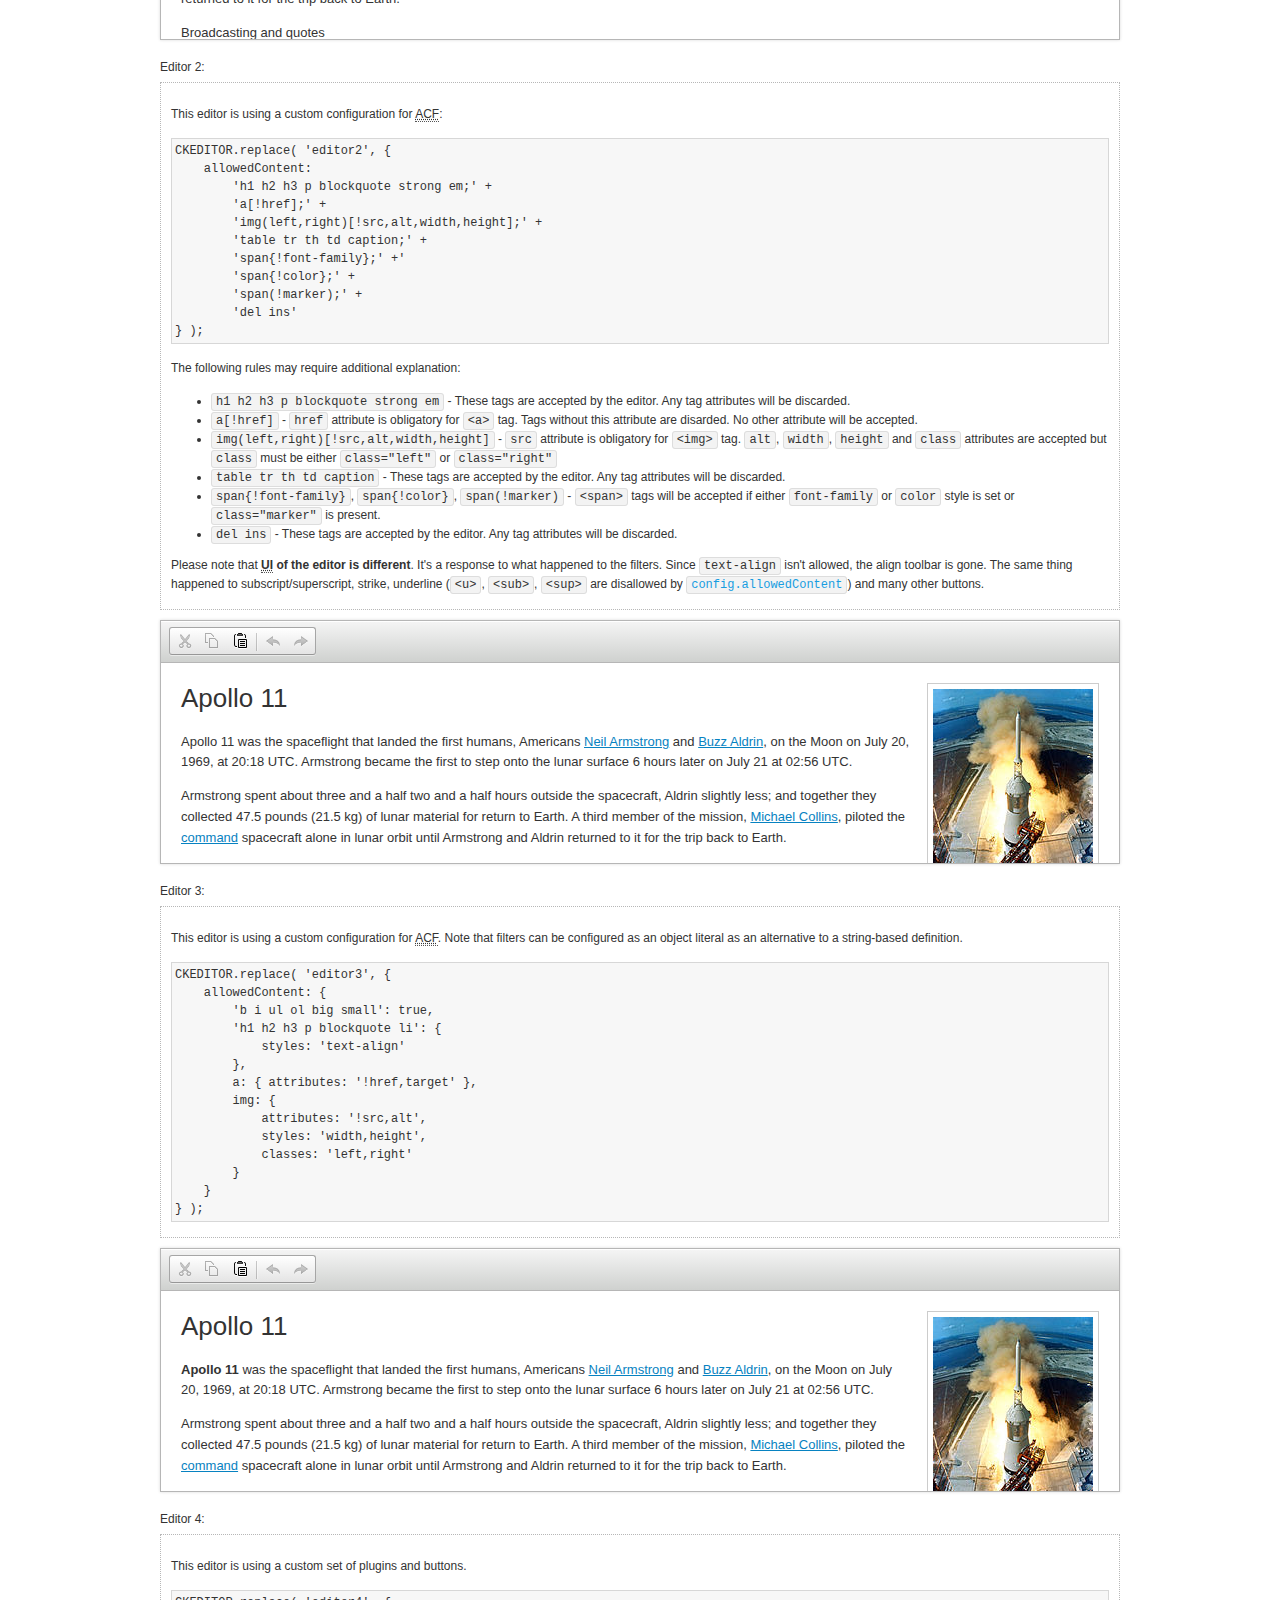
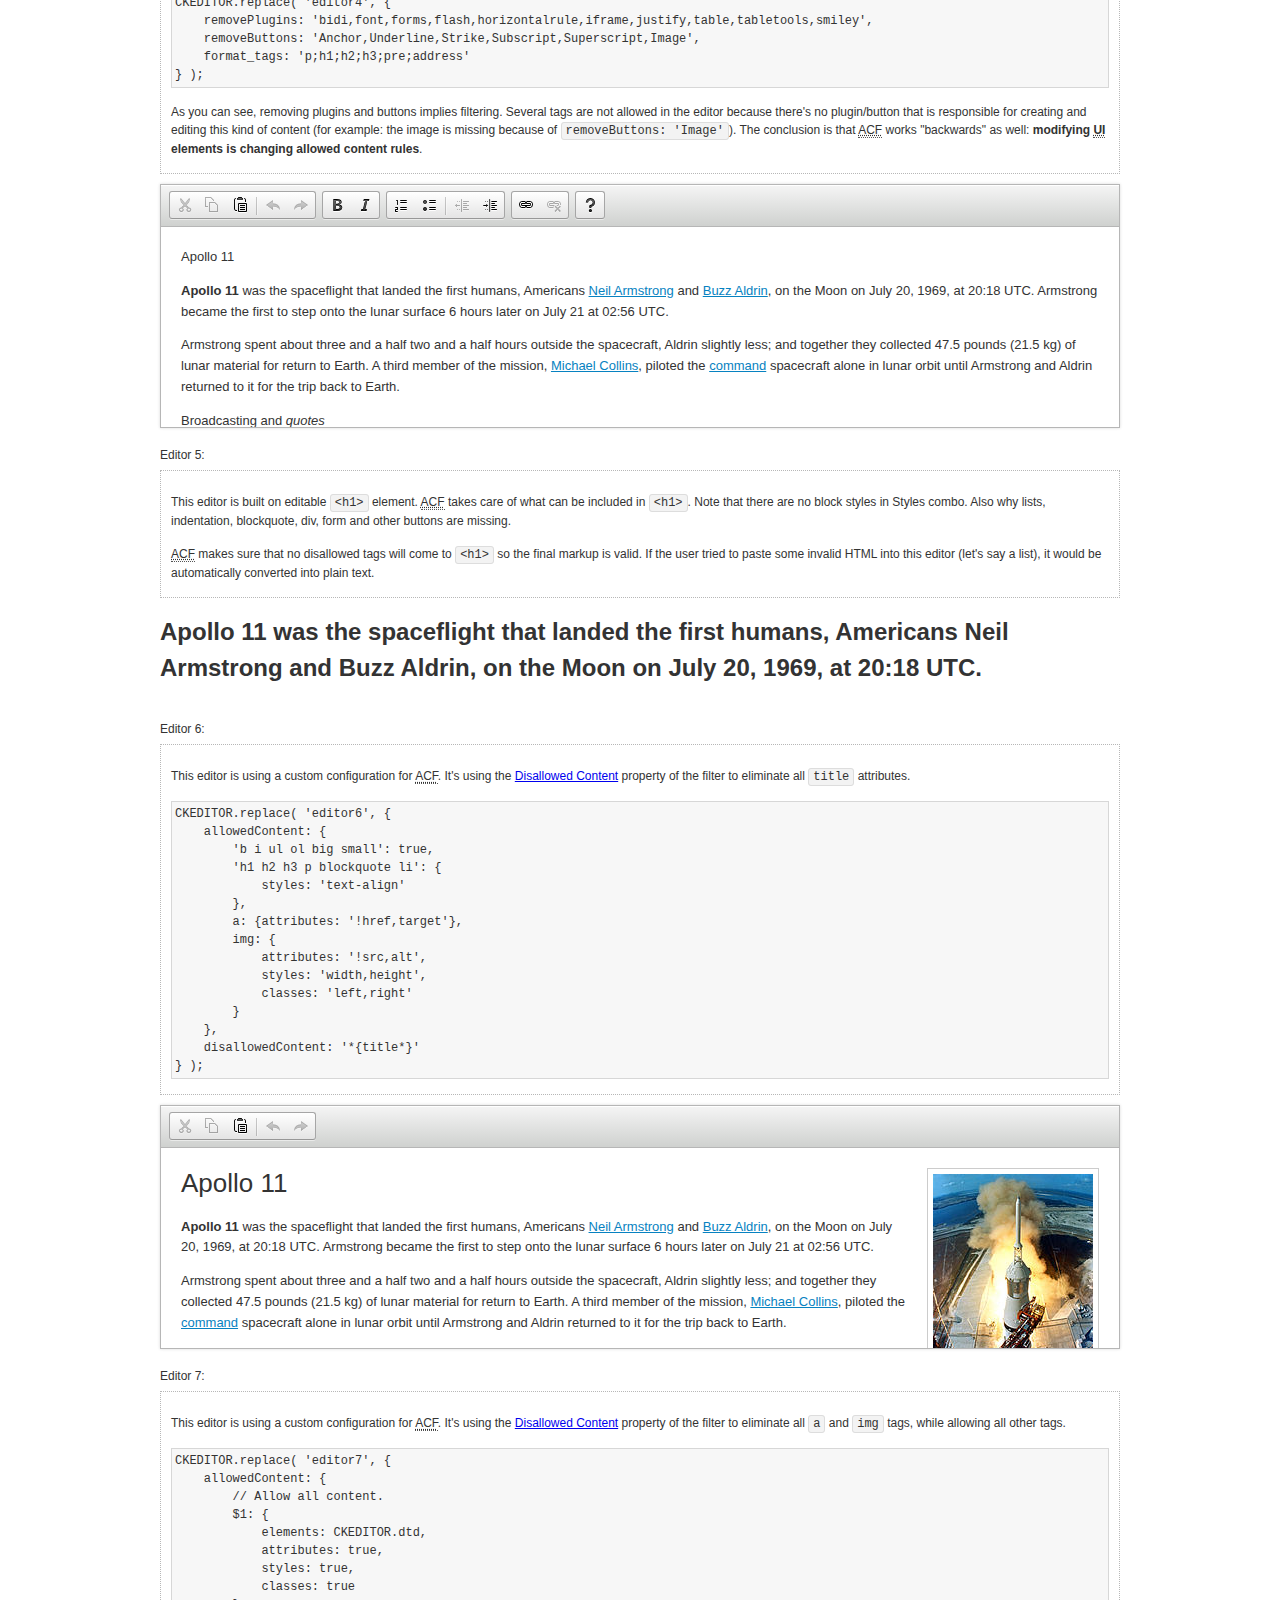
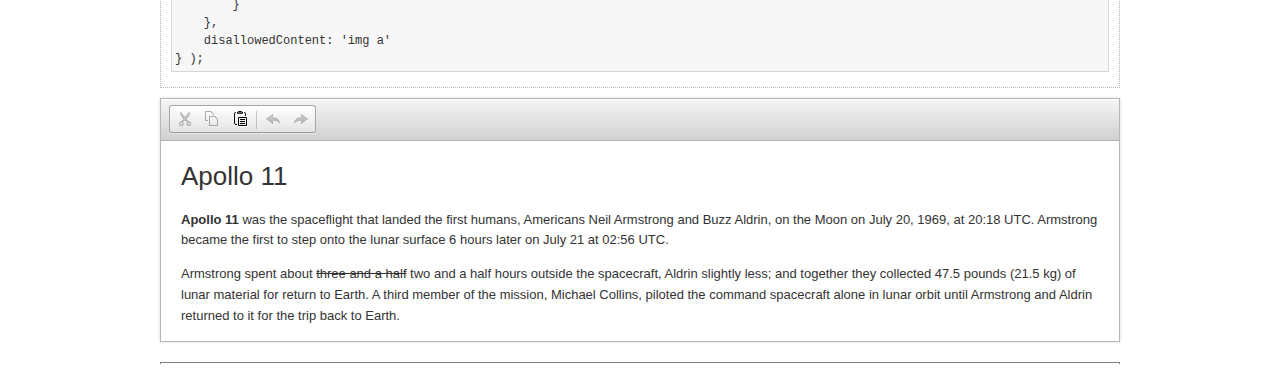
<file: edit_online/ckeditor/samples/old/datafiltering.html>
<!DOCTYPE html>
<!--
Copyright (c) 2003-2016, CKSource - Frederico Knabben. All rights reserved.
For licensing, see LICENSE.md or http://ckeditor.com/license
-->
<html>
<head>
	<meta charset="utf-8">
	<title>Data Filtering &mdash; CKEditor Sample</title>
	<script src="../../ckeditor.js"></script>
	<link rel="stylesheet" href="sample.css">
	<script>
		// Remove advanced tabs for all editors.
		CKEDITOR.config.removeDialogTabs = 'image:advanced;link:advanced;flash:advanced;creatediv:advanced;editdiv:advanced';
	</script>
</head>
<body>
	<h1 class="samples">
		<a href="index.html">CKEditor Samples</a> &raquo; Data Filtering and Features Activation
	</h1>
	<div class="warning deprecated">
		This sample is not maintained anymore. Check out its <a href="http://sdk.ckeditor.com/samples/acf.html">brand new version in CKEditor SDK</a>.
	</div>
	<div class="description">
		<p>
			This sample page demonstrates the idea of Advanced Content Filter
			(<abbr title="Advanced Content Filter">ACF</abbr>), a sophisticated
			tool that takes control over what kind of data is accepted by the editor and what
			kind of output is produced.
		</p>
		<h2>When and what is being filtered?</h2>
		<p>
			<abbr title="Advanced Content Filter">ACF</abbr> controls
			<strong>every single source of data</strong> that comes to the editor.
			It process both HTML that is inserted manually (i.e. pasted by the user)
			and programmatically like:
		</p>
<pre class="samples">
editor.setData( '&lt;p&gt;Hello world!&lt;/p&gt;' );
</pre>
		<p>
			<abbr title="Advanced Content Filter">ACF</abbr> discards invalid,
			useless HTML tags and attributes so the editor remains "clean" during
			runtime. <abbr title="Advanced Content Filter">ACF</abbr> behaviour
			can be configured and adjusted for a particular case to prevent the
			output HTML (i.e. in CMS systems) from being polluted.

			This kind of filtering is a first, client-side line of defense
			against "<a href="http://en.wikipedia.org/wiki/Tag_soup">tag soups</a>",
			the tool that precisely restricts which tags, attributes and styles
			are allowed (desired). When properly configured, <abbr title="Advanced Content Filter">ACF</abbr>
			is an easy and fast way to produce a high-quality, intentionally filtered HTML.
		</p>

		<h3>How to configure or disable ACF?</h3>
		<p>
			Advanced Content Filter is enabled by default, working in "automatic mode", yet
			it provides a set of easy rules that allow adjusting filtering rules
			and disabling the entire feature when necessary. The config property
			responsible for this feature is <code><a class="samples"
			href="http://docs.ckeditor.com/#!/api/CKEDITOR.config-cfg-allowedContent">config.allowedContent</a></code>.
		</p>
		<p>
			By "automatic mode" is meant that loaded plugins decide which kind
			of content is enabled and which is not. For example, if the link
			plugin is loaded it implies that <code>&lt;a&gt;</code> tag is
			automatically allowed. Each plugin is given a set
			of predefined <abbr title="Advanced Content Filter">ACF</abbr> rules
			that control the editor until <code><a class="samples"
			href="http://docs.ckeditor.com/#!/api/CKEDITOR.config-cfg-allowedContent">
			config.allowedContent</a></code>
			is defined manually.
		</p>
		<p>
			Let's assume our intention is to restrict the editor to accept (produce) <strong>paragraphs
			only: no attributes, no styles, no other tags</strong>.
			With <abbr title="Advanced Content Filter">ACF</abbr>
			this is very simple. Basically set <code><a class="samples"
			href="http://docs.ckeditor.com/#!/api/CKEDITOR.config-cfg-allowedContent">
			config.allowedContent</a></code> to <code>'p'</code>:
		</p>
<pre class="samples">
var editor = CKEDITOR.replace( <em>textarea_id</em>, {
	<strong>allowedContent: 'p'</strong>
} );
</pre>
		<p>
			Now try to play with allowed content:
		</p>
<pre class="samples">
// Trying to insert disallowed tag and attribute.
editor.setData( '&lt;p <strong>style="color: red"</strong>&gt;Hello <strong>&lt;em&gt;world&lt;/em&gt;</strong>!&lt;/p&gt;' );
alert( editor.getData() );

// Filtered data is returned.
"&lt;p&gt;Hello world!&lt;/p&gt;"
</pre>
		<p>
			What happened? Since <code>config.allowedContent: 'p'</code> is set the editor assumes
			that only plain <code>&lt;p&gt;</code> are accepted. Nothing more. This is why
			<code>style</code> attribute and <code>&lt;em&gt;</code> tag are gone. The same
			filtering would happen if we pasted disallowed HTML into this editor.
		</p>
		<p>
			This is just a small sample of what <abbr title="Advanced Content Filter">ACF</abbr>
			can do. To know more, please refer to the sample section below and
			<a href="http://docs.ckeditor.com/#!/guide/dev_advanced_content_filter">the official Advanced Content Filter guide</a>.
		</p>
		<p>
			You may, of course, want CKEditor to avoid filtering of any kind.
			To get rid of <abbr title="Advanced Content Filter">ACF</abbr>,
			basically set <code><a class="samples"
			href="http://docs.ckeditor.com/#!/api/CKEDITOR.config-cfg-allowedContent">
			config.allowedContent</a></code> to <code>true</code> like this:
		</p>
<pre class="samples">
CKEDITOR.replace( <em>textarea_id</em>, {
	<strong>allowedContent: true</strong>
} );
</pre>

		<h2>Beyond data flow: Features activation</h2>
		<p>
			<abbr title="Advanced Content Filter">ACF</abbr> is far more than
			<abbr title="Input/Output">I/O</abbr> control: the entire
			<abbr title="User Interface">UI</abbr> of the editor is adjusted to what
			filters restrict. For example: if <code>&lt;a&gt;</code> tag is
			<strong>disallowed</strong>
			by <abbr title="Advanced Content Filter">ACF</abbr>,
			then accordingly <code>link</code> command, toolbar button and link dialog
			are also disabled. Editor is smart: it knows which features must be
			removed from the interface to match filtering rules.
		</p>
		<p>
			CKEditor can be far more specific. If <code>&lt;a&gt;</code> tag is
			<strong>allowed</strong> by filtering rules to be used but it is restricted
			to have only one attribute (<code>href</code>)
			<code>config.allowedContent = 'a[!href]'</code>, then
			"Target" tab of the link dialog is automatically disabled as <code>target</code>
			attribute isn't included in <abbr title="Advanced Content Filter">ACF</abbr> rules
			for <code>&lt;a&gt;</code>. This behaviour applies to dialog fields, context
			menus and toolbar buttons.
		</p>

		<h2>Sample configurations</h2>
		<p>
			There are several editor instances below that present different
			<abbr title="Advanced Content Filter">ACF</abbr> setups. <strong>All of them,
			except the inline instance, share the same HTML content</strong> to visualize
			how different filtering rules affect the same input data.
		</p>
	</div>

	<div>
		<label for="editor1">
			Editor 1:
		</label>
		<div class="description">
			<p>
				This editor is using default configuration ("automatic mode"). It means that
				<code><a class="samples"
				href="http://docs.ckeditor.com/#!/api/CKEDITOR.config-cfg-allowedContent">
				config.allowedContent</a></code> is defined by loaded plugins.
				Each plugin extends filtering rules to make it's own associated content
				available for the user.
			</p>
		</div>
		<textarea cols="80" id="editor1" name="editor1" rows="10">
			&lt;h1&gt;&lt;img alt=&quot;Saturn V carrying Apollo 11&quot; class=&quot;right&quot; src=&quot;assets/sample.jpg&quot;/&gt; Apollo 11&lt;/h1&gt; &lt;p&gt;&lt;b&gt;Apollo 11&lt;/b&gt; was the spaceflight that landed the first humans, Americans &lt;a href=&quot;http://en.wikipedia.org/wiki/Neil_Armstrong&quot; title=&quot;Neil Armstrong&quot;&gt;Neil Armstrong&lt;/a&gt; and &lt;a href=&quot;http://en.wikipedia.org/wiki/Buzz_Aldrin&quot; title=&quot;Buzz Aldrin&quot;&gt;Buzz Aldrin&lt;/a&gt;, on the Moon on July 20, 1969, at 20:18 UTC. Armstrong became the first to step onto the lunar surface 6 hours later on July 21 at 02:56 UTC.&lt;/p&gt; &lt;p&gt;Armstrong spent about &lt;s&gt;three and a half&lt;/s&gt; two and a half hours outside the spacecraft, Aldrin slightly less; and together they collected 47.5 pounds (21.5&amp;nbsp;kg) of lunar material for return to Earth. A third member of the mission, &lt;a href=&quot;http://en.wikipedia.org/wiki/Michael_Collins_(astronaut)&quot; title=&quot;Michael Collins (astronaut)&quot;&gt;Michael Collins&lt;/a&gt;, piloted the &lt;a href=&quot;http://en.wikipedia.org/wiki/Apollo_Command/Service_Module&quot; title=&quot;Apollo Command/Service Module&quot;&gt;command&lt;/a&gt; spacecraft alone in lunar orbit until Armstrong and Aldrin returned to it for the trip back to Earth.&lt;/p&gt; &lt;h2&gt;Broadcasting and &lt;em&gt;quotes&lt;/em&gt; &lt;a id=&quot;quotes&quot; name=&quot;quotes&quot;&gt;&lt;/a&gt;&lt;/h2&gt; &lt;p&gt;Broadcast on live TV to a world-wide audience, Armstrong stepped onto the lunar surface and described the event as:&lt;/p&gt; &lt;blockquote&gt;&lt;p&gt;One small step for [a] man, one giant leap for mankind.&lt;/p&gt;&lt;/blockquote&gt; &lt;p&gt;Apollo 11 effectively ended the &lt;a href=&quot;http://en.wikipedia.org/wiki/Space_Race&quot; title=&quot;Space Race&quot;&gt;Space Race&lt;/a&gt; and fulfilled a national goal proposed in 1961 by the late U.S. President &lt;a href=&quot;http://en.wikipedia.org/wiki/John_F._Kennedy&quot; title=&quot;John F. Kennedy&quot;&gt;John F. Kennedy&lt;/a&gt; in a speech before the United States Congress:&lt;/p&gt; &lt;blockquote&gt;&lt;p&gt;[...] before this decade is out, of landing a man on the Moon and returning him safely to the Earth.&lt;/p&gt;&lt;/blockquote&gt; &lt;h2&gt;Technical details &lt;a id=&quot;tech-details&quot; name=&quot;tech-details&quot;&gt;&lt;/a&gt;&lt;/h2&gt; &lt;table align=&quot;right&quot; border=&quot;1&quot; bordercolor=&quot;#ccc&quot; cellpadding=&quot;5&quot; cellspacing=&quot;0&quot; style=&quot;border-collapse:collapse;margin:10px 0 10px 15px;&quot;&gt; &lt;caption&gt;&lt;strong&gt;Mission crew&lt;/strong&gt;&lt;/caption&gt; &lt;thead&gt; &lt;tr&gt; &lt;th scope=&quot;col&quot;&gt;Position&lt;/th&gt; &lt;th scope=&quot;col&quot;&gt;Astronaut&lt;/th&gt; &lt;/tr&gt; &lt;/thead&gt; &lt;tbody&gt; &lt;tr&gt; &lt;td&gt;Commander&lt;/td&gt; &lt;td&gt;Neil A. Armstrong&lt;/td&gt; &lt;/tr&gt; &lt;tr&gt; &lt;td&gt;Command Module Pilot&lt;/td&gt; &lt;td&gt;Michael Collins&lt;/td&gt; &lt;/tr&gt; &lt;tr&gt; &lt;td&gt;Lunar Module Pilot&lt;/td&gt; &lt;td&gt;Edwin &amp;quot;Buzz&amp;quot; E. Aldrin, Jr.&lt;/td&gt; &lt;/tr&gt; &lt;/tbody&gt; &lt;/table&gt; &lt;p&gt;Launched by a &lt;strong&gt;Saturn V&lt;/strong&gt; rocket from &lt;a href=&quot;http://en.wikipedia.org/wiki/Kennedy_Space_Center&quot; title=&quot;Kennedy Space Center&quot;&gt;Kennedy Space Center&lt;/a&gt; in Merritt Island, Florida on July 16, Apollo 11 was the fifth manned mission of &lt;a href=&quot;http://en.wikipedia.org/wiki/NASA&quot; title=&quot;NASA&quot;&gt;NASA&lt;/a&gt;&amp;#39;s Apollo program. The Apollo spacecraft had three parts:&lt;/p&gt; &lt;ol&gt; &lt;li&gt;&lt;strong&gt;Command Module&lt;/strong&gt; with a cabin for the three astronauts which was the only part which landed back on Earth&lt;/li&gt; &lt;li&gt;&lt;strong&gt;Service Module&lt;/strong&gt; which supported the Command Module with propulsion, electrical power, oxygen and water&lt;/li&gt; &lt;li&gt;&lt;strong&gt;Lunar Module&lt;/strong&gt; for landing on the Moon.&lt;/li&gt; &lt;/ol&gt; &lt;p&gt;After being sent to the Moon by the Saturn V&amp;#39;s upper stage, the astronauts separated the spacecraft from it and travelled for three days until they entered into lunar orbit. Armstrong and Aldrin then moved into the Lunar Module and landed in the &lt;a href=&quot;http://en.wikipedia.org/wiki/Mare_Tranquillitatis&quot; title=&quot;Mare Tranquillitatis&quot;&gt;Sea of Tranquility&lt;/a&gt;. They stayed a total of about 21 and a half hours on the lunar surface. After lifting off in the upper part of the Lunar Module and rejoining Collins in the Command Module, they returned to Earth and landed in the &lt;a href=&quot;http://en.wikipedia.org/wiki/Pacific_Ocean&quot; title=&quot;Pacific Ocean&quot;&gt;Pacific Ocean&lt;/a&gt; on July 24.&lt;/p&gt; &lt;hr/&gt; &lt;p style=&quot;text-align: right;&quot;&gt;&lt;small&gt;Source: &lt;a href=&quot;http://en.wikipedia.org/wiki/Apollo_11&quot;&gt;Wikipedia.org&lt;/a&gt;&lt;/small&gt;&lt;/p&gt;
		</textarea>

		<script>

			CKEDITOR.replace( 'editor1' );

		</script>
	</div>

	<br>

	<div>
		<label for="editor2">
			Editor 2:
		</label>
		<div class="description">
			<p>
				This editor is using a custom configuration for
				<abbr title="Advanced Content Filter">ACF</abbr>:
			</p>
<pre class="samples">
CKEDITOR.replace( 'editor2', {
	allowedContent:
		'h1 h2 h3 p blockquote strong em;' +
		'a[!href];' +
		'img(left,right)[!src,alt,width,height];' +
		'table tr th td caption;' +
		'span{!font-family};' +'
		'span{!color};' +
		'span(!marker);' +
		'del ins'
} );
</pre>
			<p>
				The following rules may require additional explanation:
			</p>
			<ul>
				<li>
					<code>h1 h2 h3 p blockquote strong em</code> - These tags
					are accepted by the editor. Any tag attributes will be discarded.
				</li>
				<li>
					<code>a[!href]</code> - <code>href</code> attribute is obligatory
					for <code>&lt;a&gt;</code> tag. Tags without this attribute
					are disarded. No other attribute will be accepted.
				</li>
				<li>
					<code>img(left,right)[!src,alt,width,height]</code> - <code>src</code>
					attribute is obligatory for <code>&lt;img&gt;</code> tag.
					<code>alt</code>, <code>width</code>, <code>height</code>
					and <code>class</code> attributes are accepted but
					<code>class</code> must be either <code>class="left"</code>
					or <code>class="right"</code>
				</li>
				<li>
					<code>table tr th td caption</code> - These tags
					are accepted by the editor. Any tag attributes will be discarded.
				</li>
				<li>
					<code>span{!font-family}</code>, <code>span{!color}</code>,
					<code>span(!marker)</code> - <code>&lt;span&gt;</code> tags
					will be accepted if either <code>font-family</code> or
					<code>color</code> style is set or <code>class="marker"</code>
					is present.
				</li>
				<li>
					<code>del ins</code> - These tags
					are accepted by the editor. Any tag attributes will be discarded.
				</li>
			</ul>
			<p>
				Please note that <strong><abbr title="User Interface">UI</abbr> of the
				editor is different</strong>. It's a response to what happened to the filters.
				Since <code>text-align</code> isn't allowed, the align toolbar is gone.
				The same thing happened to subscript/superscript, strike, underline
				(<code>&lt;u&gt;</code>, <code>&lt;sub&gt;</code>, <code>&lt;sup&gt;</code>
				are disallowed by <code><a class="samples"
				href="http://docs.ckeditor.com/#!/api/CKEDITOR.config-cfg-allowedContent">
				config.allowedContent</a></code>) and many other buttons.
			</p>
		</div>
		<textarea cols="80" id="editor2" name="editor2" rows="10">
			&lt;h1&gt;&lt;img alt=&quot;Saturn V carrying Apollo 11&quot; class=&quot;right&quot; src=&quot;assets/sample.jpg&quot;/&gt; Apollo 11&lt;/h1&gt; &lt;p&gt;&lt;b&gt;Apollo 11&lt;/b&gt; was the spaceflight that landed the first humans, Americans &lt;a href=&quot;http://en.wikipedia.org/wiki/Neil_Armstrong&quot; title=&quot;Neil Armstrong&quot;&gt;Neil Armstrong&lt;/a&gt; and &lt;a href=&quot;http://en.wikipedia.org/wiki/Buzz_Aldrin&quot; title=&quot;Buzz Aldrin&quot;&gt;Buzz Aldrin&lt;/a&gt;, on the Moon on July 20, 1969, at 20:18 UTC. Armstrong became the first to step onto the lunar surface 6 hours later on July 21 at 02:56 UTC.&lt;/p&gt; &lt;p&gt;Armstrong spent about &lt;s&gt;three and a half&lt;/s&gt; two and a half hours outside the spacecraft, Aldrin slightly less; and together they collected 47.5 pounds (21.5&amp;nbsp;kg) of lunar material for return to Earth. A third member of the mission, &lt;a href=&quot;http://en.wikipedia.org/wiki/Michael_Collins_(astronaut)&quot; title=&quot;Michael Collins (astronaut)&quot;&gt;Michael Collins&lt;/a&gt;, piloted the &lt;a href=&quot;http://en.wikipedia.org/wiki/Apollo_Command/Service_Module&quot; title=&quot;Apollo Command/Service Module&quot;&gt;command&lt;/a&gt; spacecraft alone in lunar orbit until Armstrong and Aldrin returned to it for the trip back to Earth.&lt;/p&gt; &lt;h2&gt;Broadcasting and &lt;em&gt;quotes&lt;/em&gt; &lt;a id=&quot;quotes&quot; name=&quot;quotes&quot;&gt;&lt;/a&gt;&lt;/h2&gt; &lt;p&gt;Broadcast on live TV to a world-wide audience, Armstrong stepped onto the lunar surface and described the event as:&lt;/p&gt; &lt;blockquote&gt;&lt;p&gt;One small step for [a] man, one giant leap for mankind.&lt;/p&gt;&lt;/blockquote&gt; &lt;p&gt;Apollo 11 effectively ended the &lt;a href=&quot;http://en.wikipedia.org/wiki/Space_Race&quot; title=&quot;Space Race&quot;&gt;Space Race&lt;/a&gt; and fulfilled a national goal proposed in 1961 by the late U.S. President &lt;a href=&quot;http://en.wikipedia.org/wiki/John_F._Kennedy&quot; title=&quot;John F. Kennedy&quot;&gt;John F. Kennedy&lt;/a&gt; in a speech before the United States Congress:&lt;/p&gt; &lt;blockquote&gt;&lt;p&gt;[...] before this decade is out, of landing a man on the Moon and returning him safely to the Earth.&lt;/p&gt;&lt;/blockquote&gt; &lt;h2&gt;Technical details &lt;a id=&quot;tech-details&quot; name=&quot;tech-details&quot;&gt;&lt;/a&gt;&lt;/h2&gt; &lt;table align=&quot;right&quot; border=&quot;1&quot; bordercolor=&quot;#ccc&quot; cellpadding=&quot;5&quot; cellspacing=&quot;0&quot; style=&quot;border-collapse:collapse;margin:10px 0 10px 15px;&quot;&gt; &lt;caption&gt;&lt;strong&gt;Mission crew&lt;/strong&gt;&lt;/caption&gt; &lt;thead&gt; &lt;tr&gt; &lt;th scope=&quot;col&quot;&gt;Position&lt;/th&gt; &lt;th scope=&quot;col&quot;&gt;Astronaut&lt;/th&gt; &lt;/tr&gt; &lt;/thead&gt; &lt;tbody&gt; &lt;tr&gt; &lt;td&gt;Commander&lt;/td&gt; &lt;td&gt;Neil A. Armstrong&lt;/td&gt; &lt;/tr&gt; &lt;tr&gt; &lt;td&gt;Command Module Pilot&lt;/td&gt; &lt;td&gt;Michael Collins&lt;/td&gt; &lt;/tr&gt; &lt;tr&gt; &lt;td&gt;Lunar Module Pilot&lt;/td&gt; &lt;td&gt;Edwin &amp;quot;Buzz&amp;quot; E. Aldrin, Jr.&lt;/td&gt; &lt;/tr&gt; &lt;/tbody&gt; &lt;/table&gt; &lt;p&gt;Launched by a &lt;strong&gt;Saturn V&lt;/strong&gt; rocket from &lt;a href=&quot;http://en.wikipedia.org/wiki/Kennedy_Space_Center&quot; title=&quot;Kennedy Space Center&quot;&gt;Kennedy Space Center&lt;/a&gt; in Merritt Island, Florida on July 16, Apollo 11 was the fifth manned mission of &lt;a href=&quot;http://en.wikipedia.org/wiki/NASA&quot; title=&quot;NASA&quot;&gt;NASA&lt;/a&gt;&amp;#39;s Apollo program. The Apollo spacecraft had three parts:&lt;/p&gt; &lt;ol&gt; &lt;li&gt;&lt;strong&gt;Command Module&lt;/strong&gt; with a cabin for the three astronauts which was the only part which landed back on Earth&lt;/li&gt; &lt;li&gt;&lt;strong&gt;Service Module&lt;/strong&gt; which supported the Command Module with propulsion, electrical power, oxygen and water&lt;/li&gt; &lt;li&gt;&lt;strong&gt;Lunar Module&lt;/strong&gt; for landing on the Moon.&lt;/li&gt; &lt;/ol&gt; &lt;p&gt;After being sent to the Moon by the Saturn V&amp;#39;s upper stage, the astronauts separated the spacecraft from it and travelled for three days until they entered into lunar orbit. Armstrong and Aldrin then moved into the Lunar Module and landed in the &lt;a href=&quot;http://en.wikipedia.org/wiki/Mare_Tranquillitatis&quot; title=&quot;Mare Tranquillitatis&quot;&gt;Sea of Tranquility&lt;/a&gt;. They stayed a total of about 21 and a half hours on the lunar surface. After lifting off in the upper part of the Lunar Module and rejoining Collins in the Command Module, they returned to Earth and landed in the &lt;a href=&quot;http://en.wikipedia.org/wiki/Pacific_Ocean&quot; title=&quot;Pacific Ocean&quot;&gt;Pacific Ocean&lt;/a&gt; on July 24.&lt;/p&gt; &lt;hr/&gt; &lt;p style=&quot;text-align: right;&quot;&gt;&lt;small&gt;Source: &lt;a href=&quot;http://en.wikipedia.org/wiki/Apollo_11&quot;&gt;Wikipedia.org&lt;/a&gt;&lt;/small&gt;&lt;/p&gt;
		</textarea>
		<script>

			CKEDITOR.replace( 'editor2', {
				allowedContent:
					'h1 h2 h3 p blockquote strong em;' +
					'a[!href];' +
					'img(left,right)[!src,alt,width,height];' +
					'table tr th td caption;' +
					'span{!font-family};' +
					'span{!color};' +
					'span(!marker);' +
					'del ins'
			} );

		</script>
	</div>

	<br>

	<div>
		<label for="editor3">
			Editor 3:
		</label>
		<div class="description">
			<p>
				This editor is using a custom configuration for
				<abbr title="Advanced Content Filter">ACF</abbr>.
				Note that filters can be configured as an object literal
				as an alternative to a string-based definition.
			</p>
<pre class="samples">
CKEDITOR.replace( 'editor3', {
	allowedContent: {
		'b i ul ol big small': true,
		'h1 h2 h3 p blockquote li': {
			styles: 'text-align'
		},
		a: { attributes: '!href,target' },
		img: {
			attributes: '!src,alt',
			styles: 'width,height',
			classes: 'left,right'
		}
	}
} );
</pre>
		</div>
		<textarea cols="80" id="editor3" name="editor3" rows="10">
			&lt;h1&gt;&lt;img alt=&quot;Saturn V carrying Apollo 11&quot; class=&quot;right&quot; src=&quot;assets/sample.jpg&quot;/&gt; Apollo 11&lt;/h1&gt; &lt;p&gt;&lt;b&gt;Apollo 11&lt;/b&gt; was the spaceflight that landed the first humans, Americans &lt;a href=&quot;http://en.wikipedia.org/wiki/Neil_Armstrong&quot; title=&quot;Neil Armstrong&quot;&gt;Neil Armstrong&lt;/a&gt; and &lt;a href=&quot;http://en.wikipedia.org/wiki/Buzz_Aldrin&quot; title=&quot;Buzz Aldrin&quot;&gt;Buzz Aldrin&lt;/a&gt;, on the Moon on July 20, 1969, at 20:18 UTC. Armstrong became the first to step onto the lunar surface 6 hours later on July 21 at 02:56 UTC.&lt;/p&gt; &lt;p&gt;Armstrong spent about &lt;s&gt;three and a half&lt;/s&gt; two and a half hours outside the spacecraft, Aldrin slightly less; and together they collected 47.5 pounds (21.5&amp;nbsp;kg) of lunar material for return to Earth. A third member of the mission, &lt;a href=&quot;http://en.wikipedia.org/wiki/Michael_Collins_(astronaut)&quot; title=&quot;Michael Collins (astronaut)&quot;&gt;Michael Collins&lt;/a&gt;, piloted the &lt;a href=&quot;http://en.wikipedia.org/wiki/Apollo_Command/Service_Module&quot; title=&quot;Apollo Command/Service Module&quot;&gt;command&lt;/a&gt; spacecraft alone in lunar orbit until Armstrong and Aldrin returned to it for the trip back to Earth.&lt;/p&gt; &lt;h2&gt;Broadcasting and &lt;em&gt;quotes&lt;/em&gt; &lt;a id=&quot;quotes&quot; name=&quot;quotes&quot;&gt;&lt;/a&gt;&lt;/h2&gt; &lt;p&gt;Broadcast on live TV to a world-wide audience, Armstrong stepped onto the lunar surface and described the event as:&lt;/p&gt; &lt;blockquote&gt;&lt;p&gt;One small step for [a] man, one giant leap for mankind.&lt;/p&gt;&lt;/blockquote&gt; &lt;p&gt;Apollo 11 effectively ended the &lt;a href=&quot;http://en.wikipedia.org/wiki/Space_Race&quot; title=&quot;Space Race&quot;&gt;Space Race&lt;/a&gt; and fulfilled a national goal proposed in 1961 by the late U.S. President &lt;a href=&quot;http://en.wikipedia.org/wiki/John_F._Kennedy&quot; title=&quot;John F. Kennedy&quot;&gt;John F. Kennedy&lt;/a&gt; in a speech before the United States Congress:&lt;/p&gt; &lt;blockquote&gt;&lt;p&gt;[...] before this decade is out, of landing a man on the Moon and returning him safely to the Earth.&lt;/p&gt;&lt;/blockquote&gt; &lt;h2&gt;Technical details &lt;a id=&quot;tech-details&quot; name=&quot;tech-details&quot;&gt;&lt;/a&gt;&lt;/h2&gt; &lt;table align=&quot;right&quot; border=&quot;1&quot; bordercolor=&quot;#ccc&quot; cellpadding=&quot;5&quot; cellspacing=&quot;0&quot; style=&quot;border-collapse:collapse;margin:10px 0 10px 15px;&quot;&gt; &lt;caption&gt;&lt;strong&gt;Mission crew&lt;/strong&gt;&lt;/caption&gt; &lt;thead&gt; &lt;tr&gt; &lt;th scope=&quot;col&quot;&gt;Position&lt;/th&gt; &lt;th scope=&quot;col&quot;&gt;Astronaut&lt;/th&gt; &lt;/tr&gt; &lt;/thead&gt; &lt;tbody&gt; &lt;tr&gt; &lt;td&gt;Commander&lt;/td&gt; &lt;td&gt;Neil A. Armstrong&lt;/td&gt; &lt;/tr&gt; &lt;tr&gt; &lt;td&gt;Command Module Pilot&lt;/td&gt; &lt;td&gt;Michael Collins&lt;/td&gt; &lt;/tr&gt; &lt;tr&gt; &lt;td&gt;Lunar Module Pilot&lt;/td&gt; &lt;td&gt;Edwin &amp;quot;Buzz&amp;quot; E. Aldrin, Jr.&lt;/td&gt; &lt;/tr&gt; &lt;/tbody&gt; &lt;/table&gt; &lt;p&gt;Launched by a &lt;strong&gt;Saturn V&lt;/strong&gt; rocket from &lt;a href=&quot;http://en.wikipedia.org/wiki/Kennedy_Space_Center&quot; title=&quot;Kennedy Space Center&quot;&gt;Kennedy Space Center&lt;/a&gt; in Merritt Island, Florida on July 16, Apollo 11 was the fifth manned mission of &lt;a href=&quot;http://en.wikipedia.org/wiki/NASA&quot; title=&quot;NASA&quot;&gt;NASA&lt;/a&gt;&amp;#39;s Apollo program. The Apollo spacecraft had three parts:&lt;/p&gt; &lt;ol&gt; &lt;li&gt;&lt;strong&gt;Command Module&lt;/strong&gt; with a cabin for the three astronauts which was the only part which landed back on Earth&lt;/li&gt; &lt;li&gt;&lt;strong&gt;Service Module&lt;/strong&gt; which supported the Command Module with propulsion, electrical power, oxygen and water&lt;/li&gt; &lt;li&gt;&lt;strong&gt;Lunar Module&lt;/strong&gt; for landing on the Moon.&lt;/li&gt; &lt;/ol&gt; &lt;p&gt;After being sent to the Moon by the Saturn V&amp;#39;s upper stage, the astronauts separated the spacecraft from it and travelled for three days until they entered into lunar orbit. Armstrong and Aldrin then moved into the Lunar Module and landed in the &lt;a href=&quot;http://en.wikipedia.org/wiki/Mare_Tranquillitatis&quot; title=&quot;Mare Tranquillitatis&quot;&gt;Sea of Tranquility&lt;/a&gt;. They stayed a total of about 21 and a half hours on the lunar surface. After lifting off in the upper part of the Lunar Module and rejoining Collins in the Command Module, they returned to Earth and landed in the &lt;a href=&quot;http://en.wikipedia.org/wiki/Pacific_Ocean&quot; title=&quot;Pacific Ocean&quot;&gt;Pacific Ocean&lt;/a&gt; on July 24.&lt;/p&gt; &lt;hr/&gt; &lt;p style=&quot;text-align: right;&quot;&gt;&lt;small&gt;Source: &lt;a href=&quot;http://en.wikipedia.org/wiki/Apollo_11&quot;&gt;Wikipedia.org&lt;/a&gt;&lt;/small&gt;&lt;/p&gt;
		</textarea>
		<script>

			CKEDITOR.replace( 'editor3', {
				allowedContent: {
					'b i ul ol big small': true,
					'h1 h2 h3 p blockquote li': {
						styles: 'text-align'
					},
					a: { attributes: '!href,target' },
					img: {
						attributes: '!src,alt',
						styles: 'width,height',
						classes: 'left,right'
					}
				}
			} );

		</script>
	</div>

	<br>

	<div>
		<label for="editor4">
			Editor 4:
		</label>
		<div class="description">
			<p>
				This editor is using a custom set of plugins and buttons.
			</p>
<pre class="samples">
CKEDITOR.replace( 'editor4', {
	removePlugins: 'bidi,font,forms,flash,horizontalrule,iframe,justify,table,tabletools,smiley',
	removeButtons: 'Anchor,Underline,Strike,Subscript,Superscript,Image',
	format_tags: 'p;h1;h2;h3;pre;address'
} );
</pre>
			<p>
				As you can see, removing plugins and buttons implies filtering.
				Several tags are not allowed in the editor because there's no
				plugin/button that is responsible for creating and editing this
				kind of content (for example: the image is missing because
				of <code>removeButtons: 'Image'</code>). The conclusion is that
				<abbr title="Advanced Content Filter">ACF</abbr> works "backwards"
				as well: <strong>modifying <abbr title="User Interface">UI</abbr>
				elements is changing allowed content rules</strong>.
			</p>
		</div>
		<textarea cols="80" id="editor4" name="editor4" rows="10">
			&lt;h1&gt;&lt;img alt=&quot;Saturn V carrying Apollo 11&quot; class=&quot;right&quot; src=&quot;assets/sample.jpg&quot;/&gt; Apollo 11&lt;/h1&gt; &lt;p&gt;&lt;b&gt;Apollo 11&lt;/b&gt; was the spaceflight that landed the first humans, Americans &lt;a href=&quot;http://en.wikipedia.org/wiki/Neil_Armstrong&quot; title=&quot;Neil Armstrong&quot;&gt;Neil Armstrong&lt;/a&gt; and &lt;a href=&quot;http://en.wikipedia.org/wiki/Buzz_Aldrin&quot; title=&quot;Buzz Aldrin&quot;&gt;Buzz Aldrin&lt;/a&gt;, on the Moon on July 20, 1969, at 20:18 UTC. Armstrong became the first to step onto the lunar surface 6 hours later on July 21 at 02:56 UTC.&lt;/p&gt; &lt;p&gt;Armstrong spent about &lt;s&gt;three and a half&lt;/s&gt; two and a half hours outside the spacecraft, Aldrin slightly less; and together they collected 47.5 pounds (21.5&amp;nbsp;kg) of lunar material for return to Earth. A third member of the mission, &lt;a href=&quot;http://en.wikipedia.org/wiki/Michael_Collins_(astronaut)&quot; title=&quot;Michael Collins (astronaut)&quot;&gt;Michael Collins&lt;/a&gt;, piloted the &lt;a href=&quot;http://en.wikipedia.org/wiki/Apollo_Command/Service_Module&quot; title=&quot;Apollo Command/Service Module&quot;&gt;command&lt;/a&gt; spacecraft alone in lunar orbit until Armstrong and Aldrin returned to it for the trip back to Earth.&lt;/p&gt; &lt;h2&gt;Broadcasting and &lt;em&gt;quotes&lt;/em&gt; &lt;a id=&quot;quotes&quot; name=&quot;quotes&quot;&gt;&lt;/a&gt;&lt;/h2&gt; &lt;p&gt;Broadcast on live TV to a world-wide audience, Armstrong stepped onto the lunar surface and described the event as:&lt;/p&gt; &lt;blockquote&gt;&lt;p&gt;One small step for [a] man, one giant leap for mankind.&lt;/p&gt;&lt;/blockquote&gt; &lt;p&gt;Apollo 11 effectively ended the &lt;a href=&quot;http://en.wikipedia.org/wiki/Space_Race&quot; title=&quot;Space Race&quot;&gt;Space Race&lt;/a&gt; and fulfilled a national goal proposed in 1961 by the late U.S. President &lt;a href=&quot;http://en.wikipedia.org/wiki/John_F._Kennedy&quot; title=&quot;John F. Kennedy&quot;&gt;John F. Kennedy&lt;/a&gt; in a speech before the United States Congress:&lt;/p&gt; &lt;blockquote&gt;&lt;p&gt;[...] before this decade is out, of landing a man on the Moon and returning him safely to the Earth.&lt;/p&gt;&lt;/blockquote&gt; &lt;h2&gt;Technical details &lt;a id=&quot;tech-details&quot; name=&quot;tech-details&quot;&gt;&lt;/a&gt;&lt;/h2&gt; &lt;table align=&quot;right&quot; border=&quot;1&quot; bordercolor=&quot;#ccc&quot; cellpadding=&quot;5&quot; cellspacing=&quot;0&quot; style=&quot;border-collapse:collapse;margin:10px 0 10px 15px;&quot;&gt; &lt;caption&gt;&lt;strong&gt;Mission crew&lt;/strong&gt;&lt;/caption&gt; &lt;thead&gt; &lt;tr&gt; &lt;th scope=&quot;col&quot;&gt;Position&lt;/th&gt; &lt;th scope=&quot;col&quot;&gt;Astronaut&lt;/th&gt; &lt;/tr&gt; &lt;/thead&gt; &lt;tbody&gt; &lt;tr&gt; &lt;td&gt;Commander&lt;/td&gt; &lt;td&gt;Neil A. Armstrong&lt;/td&gt; &lt;/tr&gt; &lt;tr&gt; &lt;td&gt;Command Module Pilot&lt;/td&gt; &lt;td&gt;Michael Collins&lt;/td&gt; &lt;/tr&gt; &lt;tr&gt; &lt;td&gt;Lunar Module Pilot&lt;/td&gt; &lt;td&gt;Edwin &amp;quot;Buzz&amp;quot; E. Aldrin, Jr.&lt;/td&gt; &lt;/tr&gt; &lt;/tbody&gt; &lt;/table&gt; &lt;p&gt;Launched by a &lt;strong&gt;Saturn V&lt;/strong&gt; rocket from &lt;a href=&quot;http://en.wikipedia.org/wiki/Kennedy_Space_Center&quot; title=&quot;Kennedy Space Center&quot;&gt;Kennedy Space Center&lt;/a&gt; in Merritt Island, Florida on July 16, Apollo 11 was the fifth manned mission of &lt;a href=&quot;http://en.wikipedia.org/wiki/NASA&quot; title=&quot;NASA&quot;&gt;NASA&lt;/a&gt;&amp;#39;s Apollo program. The Apollo spacecraft had three parts:&lt;/p&gt; &lt;ol&gt; &lt;li&gt;&lt;strong&gt;Command Module&lt;/strong&gt; with a cabin for the three astronauts which was the only part which landed back on Earth&lt;/li&gt; &lt;li&gt;&lt;strong&gt;Service Module&lt;/strong&gt; which supported the Command Module with propulsion, electrical power, oxygen and water&lt;/li&gt; &lt;li&gt;&lt;strong&gt;Lunar Module&lt;/strong&gt; for landing on the Moon.&lt;/li&gt; &lt;/ol&gt; &lt;p&gt;After being sent to the Moon by the Saturn V&amp;#39;s upper stage, the astronauts separated the spacecraft from it and travelled for three days until they entered into lunar orbit. Armstrong and Aldrin then moved into the Lunar Module and landed in the &lt;a href=&quot;http://en.wikipedia.org/wiki/Mare_Tranquillitatis&quot; title=&quot;Mare Tranquillitatis&quot;&gt;Sea of Tranquility&lt;/a&gt;. They stayed a total of about 21 and a half hours on the lunar surface. After lifting off in the upper part of the Lunar Module and rejoining Collins in the Command Module, they returned to Earth and landed in the &lt;a href=&quot;http://en.wikipedia.org/wiki/Pacific_Ocean&quot; title=&quot;Pacific Ocean&quot;&gt;Pacific Ocean&lt;/a&gt; on July 24.&lt;/p&gt; &lt;hr/&gt; &lt;p style=&quot;text-align: right;&quot;&gt;&lt;small&gt;Source: &lt;a href=&quot;http://en.wikipedia.org/wiki/Apollo_11&quot;&gt;Wikipedia.org&lt;/a&gt;&lt;/small&gt;&lt;/p&gt;
		</textarea>
		<script>

			CKEDITOR.replace( 'editor4', {
				removePlugins: 'bidi,div,font,forms,flash,horizontalrule,iframe,justify,table,tabletools,smiley',
				removeButtons: 'Anchor,Underline,Strike,Subscript,Superscript,Image',
				format_tags: 'p;h1;h2;h3;pre;address'
			} );

		</script>
	</div>

	<br>

	<div>
		<label for="editor5">
			Editor 5:
		</label>
		<div class="description">
			<p>
				This editor is built on editable <code>&lt;h1&gt;</code> element.
				<abbr title="Advanced Content Filter">ACF</abbr> takes care of
				what can be included in <code>&lt;h1&gt;</code>. Note that there
				are no block styles in Styles combo. Also why lists, indentation,
				blockquote, div, form and other buttons are missing.
			</p>
			<p>
				<abbr title="Advanced Content Filter">ACF</abbr> makes sure that
				no disallowed tags will come to <code>&lt;h1&gt;</code> so the final
				markup is valid. If the user tried to paste some invalid HTML
				into this editor (let's say a list), it would be automatically
				converted into plain text.
			</p>
		</div>
		<h1 id="editor5" contenteditable="true">
			<em>Apollo 11</em> was the spaceflight that landed the first humans, Americans <a href="http://en.wikipedia.org/wiki/Neil_Armstrong" title="Neil Armstrong">Neil Armstrong</a> and <a href="http://en.wikipedia.org/wiki/Buzz_Aldrin" title="Buzz Aldrin">Buzz Aldrin</a>, on the Moon on July 20, 1969, at 20:18 UTC.
		</h1>
	</div>

	<br>

	<div>
		<label for="editor3">
			Editor 6:
		</label>
		<div class="description">
			<p>
				This editor is using a custom configuration for <abbr title="Advanced Content Filter">ACF</abbr>.
				It's using the <a href="http://docs.ckeditor.com/#!/guide/dev_disallowed_content" target="_blank">
				Disallowed Content</a> property of the filter to eliminate all <code>title</code> attributes.
			</p>

<pre class="samples">
CKEDITOR.replace( 'editor6', {
	allowedContent: {
		'b i ul ol big small': true,
		'h1 h2 h3 p blockquote li': {
			styles: 'text-align'
		},
		a: {attributes: '!href,target'},
		img: {
			attributes: '!src,alt',
			styles: 'width,height',
			classes: 'left,right'
		}
	},
	disallowedContent: '*{title*}'
} );
</pre>
		</div>
		<textarea cols="80" id="editor6" name="editor6" rows="10">
			&lt;h1&gt;&lt;img alt=&quot;Saturn V carrying Apollo 11&quot; class=&quot;right&quot; src=&quot;assets/sample.jpg&quot;/&gt; Apollo 11&lt;/h1&gt; &lt;p&gt;&lt;b&gt;Apollo 11&lt;/b&gt; was the spaceflight that landed the first humans, Americans &lt;a href=&quot;http://en.wikipedia.org/wiki/Neil_Armstrong&quot; title=&quot;Neil Armstrong&quot;&gt;Neil Armstrong&lt;/a&gt; and &lt;a href=&quot;http://en.wikipedia.org/wiki/Buzz_Aldrin&quot; title=&quot;Buzz Aldrin&quot;&gt;Buzz Aldrin&lt;/a&gt;, on the Moon on July 20, 1969, at 20:18 UTC. Armstrong became the first to step onto the lunar surface 6 hours later on July 21 at 02:56 UTC.&lt;/p&gt; &lt;p&gt;Armstrong spent about &lt;s&gt;three and a half&lt;/s&gt; two and a half hours outside the spacecraft, Aldrin slightly less; and together they collected 47.5 pounds (21.5&amp;nbsp;kg) of lunar material for return to Earth. A third member of the mission, &lt;a href=&quot;http://en.wikipedia.org/wiki/Michael_Collins_(astronaut)&quot; title=&quot;Michael Collins (astronaut)&quot;&gt;Michael Collins&lt;/a&gt;, piloted the &lt;a href=&quot;http://en.wikipedia.org/wiki/Apollo_Command/Service_Module&quot; title=&quot;Apollo Command/Service Module&quot;&gt;command&lt;/a&gt; spacecraft alone in lunar orbit until Armstrong and Aldrin returned to it for the trip back to Earth.&lt;/p&gt; &lt;h2&gt;Broadcasting and &lt;em&gt;quotes&lt;/em&gt; &lt;a id=&quot;quotes&quot; name=&quot;quotes&quot;&gt;&lt;/a&gt;&lt;/h2&gt; &lt;p&gt;Broadcast on live TV to a world-wide audience, Armstrong stepped onto the lunar surface and described the event as:&lt;/p&gt; &lt;blockquote&gt;&lt;p&gt;One small step for [a] man, one giant leap for mankind.&lt;/p&gt;&lt;/blockquote&gt; &lt;p&gt;Apollo 11 effectively ended the &lt;a href=&quot;http://en.wikipedia.org/wiki/Space_Race&quot; title=&quot;Space Race&quot;&gt;Space Race&lt;/a&gt; and fulfilled a national goal proposed in 1961 by the late U.S. President &lt;a href=&quot;http://en.wikipedia.org/wiki/John_F._Kennedy&quot; title=&quot;John F. Kennedy&quot;&gt;John F. Kennedy&lt;/a&gt; in a speech before the United States Congress:&lt;/p&gt; &lt;blockquote&gt;&lt;p&gt;[...] before this decade is out, of landing a man on the Moon and returning him safely to the Earth.&lt;/p&gt;&lt;/blockquote&gt; &lt;h2&gt;Technical details &lt;a id=&quot;tech-details&quot; name=&quot;tech-details&quot;&gt;&lt;/a&gt;&lt;/h2&gt; &lt;table align=&quot;right&quot; border=&quot;1&quot; bordercolor=&quot;#ccc&quot; cellpadding=&quot;5&quot; cellspacing=&quot;0&quot; style=&quot;border-collapse:collapse;margin:10px 0 10px 15px;&quot;&gt; &lt;caption&gt;&lt;strong&gt;Mission crew&lt;/strong&gt;&lt;/caption&gt; &lt;thead&gt; &lt;tr&gt; &lt;th scope=&quot;col&quot;&gt;Position&lt;/th&gt; &lt;th scope=&quot;col&quot;&gt;Astronaut&lt;/th&gt; &lt;/tr&gt; &lt;/thead&gt; &lt;tbody&gt; &lt;tr&gt; &lt;td&gt;Commander&lt;/td&gt; &lt;td&gt;Neil A. Armstrong&lt;/td&gt; &lt;/tr&gt; &lt;tr&gt; &lt;td&gt;Command Module Pilot&lt;/td&gt; &lt;td&gt;Michael Collins&lt;/td&gt; &lt;/tr&gt; &lt;tr&gt; &lt;td&gt;Lunar Module Pilot&lt;/td&gt; &lt;td&gt;Edwin &amp;quot;Buzz&amp;quot; E. Aldrin, Jr.&lt;/td&gt; &lt;/tr&gt; &lt;/tbody&gt; &lt;/table&gt; &lt;p&gt;Launched by a &lt;strong&gt;Saturn V&lt;/strong&gt; rocket from &lt;a href=&quot;http://en.wikipedia.org/wiki/Kennedy_Space_Center&quot; title=&quot;Kennedy Space Center&quot;&gt;Kennedy Space Center&lt;/a&gt; in Merritt Island, Florida on July 16, Apollo 11 was the fifth manned mission of &lt;a href=&quot;http://en.wikipedia.org/wiki/NASA&quot; title=&quot;NASA&quot;&gt;NASA&lt;/a&gt;&amp;#39;s Apollo program. The Apollo spacecraft had three parts:&lt;/p&gt; &lt;ol&gt; &lt;li&gt;&lt;strong&gt;Command Module&lt;/strong&gt; with a cabin for the three astronauts which was the only part which landed back on Earth&lt;/li&gt; &lt;li&gt;&lt;strong&gt;Service Module&lt;/strong&gt; which supported the Command Module with propulsion, electrical power, oxygen and water&lt;/li&gt; &lt;li&gt;&lt;strong&gt;Lunar Module&lt;/strong&gt; for landing on the Moon.&lt;/li&gt; &lt;/ol&gt; &lt;p&gt;After being sent to the Moon by the Saturn V&amp;#39;s upper stage, the astronauts separated the spacecraft from it and travelled for three days until they entered into lunar orbit. Armstrong and Aldrin then moved into the Lunar Module and landed in the &lt;a href=&quot;http://en.wikipedia.org/wiki/Mare_Tranquillitatis&quot; title=&quot;Mare Tranquillitatis&quot;&gt;Sea of Tranquility&lt;/a&gt;. They stayed a total of about 21 and a half hours on the lunar surface. After lifting off in the upper part of the Lunar Module and rejoining Collins in the Command Module, they returned to Earth and landed in the &lt;a href=&quot;http://en.wikipedia.org/wiki/Pacific_Ocean&quot; title=&quot;Pacific Ocean&quot;&gt;Pacific Ocean&lt;/a&gt; on July 24.&lt;/p&gt; &lt;hr/&gt; &lt;p style=&quot;text-align: right;&quot;&gt;&lt;small&gt;Source: &lt;a href=&quot;http://en.wikipedia.org/wiki/Apollo_11&quot;&gt;Wikipedia.org&lt;/a&gt;&lt;/small&gt;&lt;/p&gt;
		</textarea>
		<script>

			CKEDITOR.replace( 'editor6', {
				allowedContent: {
					'b i ul ol big small': true,
					'h1 h2 h3 p blockquote li': {
						styles: 'text-align'
					},
					a: {attributes: '!href,target'},
					img: {
						attributes: '!src,alt',
						styles: 'width,height',
						classes: 'left,right'
					}
				},
				disallowedContent: '*{title*}'
			} );

		</script>
	</div>

	<br>

	<div>
		<label for="editor7">
			Editor 7:
		</label>
		<div class="description">
			<p>
				This editor is using a custom configuration for <abbr title="Advanced Content Filter">ACF</abbr>.
				It's using the <a href="http://docs.ckeditor.com/#!/guide/dev_disallowed_content" target="_blank">
				Disallowed Content</a> property of the filter to eliminate all <code>a</code> and <code>img</code> tags,
				while allowing all other tags.
			</p>
<pre class="samples">
CKEDITOR.replace( 'editor7', {
	allowedContent: {
		// Allow all content.
		$1: {
			elements: CKEDITOR.dtd,
			attributes: true,
			styles: true,
			classes: true
		}
	},
	disallowedContent: 'img a'
} );
</pre>
		</div>
		<textarea cols="80" id="editor7" name="editor7" rows="10">
			&lt;h1&gt;&lt;img alt=&quot;Saturn V carrying Apollo 11&quot; class=&quot;right&quot; src=&quot;assets/sample.jpg&quot;/&gt; Apollo 11&lt;/h1&gt; &lt;p&gt;&lt;b&gt;Apollo 11&lt;/b&gt; was the spaceflight that landed the first humans, Americans &lt;a href=&quot;http://en.wikipedia.org/wiki/Neil_Armstrong&quot; title=&quot;Neil Armstrong&quot;&gt;Neil Armstrong&lt;/a&gt; and &lt;a href=&quot;http://en.wikipedia.org/wiki/Buzz_Aldrin&quot; title=&quot;Buzz Aldrin&quot;&gt;Buzz Aldrin&lt;/a&gt;, on the Moon on July 20, 1969, at 20:18 UTC. Armstrong became the first to step onto the lunar surface 6 hours later on July 21 at 02:56 UTC.&lt;/p&gt; &lt;p&gt;Armstrong spent about &lt;s&gt;three and a half&lt;/s&gt; two and a half hours outside the spacecraft, Aldrin slightly less; and together they collected 47.5 pounds (21.5&amp;nbsp;kg) of lunar material for return to Earth. A third member of the mission, &lt;a href=&quot;http://en.wikipedia.org/wiki/Michael_Collins_(astronaut)&quot; title=&quot;Michael Collins (astronaut)&quot;&gt;Michael Collins&lt;/a&gt;, piloted the &lt;a href=&quot;http://en.wikipedia.org/wiki/Apollo_Command/Service_Module&quot; title=&quot;Apollo Command/Service Module&quot;&gt;command&lt;/a&gt; spacecraft alone in lunar orbit until Armstrong and Aldrin returned to it for the trip back to Earth.&lt;/p&gt; &lt;h2&gt;Broadcasting and &lt;em&gt;quotes&lt;/em&gt; &lt;a id=&quot;quotes&quot; name=&quot;quotes&quot;&gt;&lt;/a&gt;&lt;/h2&gt; &lt;p&gt;Broadcast on live TV to a world-wide audience, Armstrong stepped onto the lunar surface and described the event as:&lt;/p&gt; &lt;blockquote&gt;&lt;p&gt;One small step for [a] man, one giant leap for mankind.&lt;/p&gt;&lt;/blockquote&gt; &lt;p&gt;Apollo 11 effectively ended the &lt;a href=&quot;http://en.wikipedia.org/wiki/Space_Race&quot; title=&quot;Space Race&quot;&gt;Space Race&lt;/a&gt; and fulfilled a national goal proposed in 1961 by the late U.S. President &lt;a href=&quot;http://en.wikipedia.org/wiki/John_F._Kennedy&quot; title=&quot;John F. Kennedy&quot;&gt;John F. Kennedy&lt;/a&gt; in a speech before the United States Congress:&lt;/p&gt; &lt;blockquote&gt;&lt;p&gt;[...] before this decade is out, of landing a man on the Moon and returning him safely to the Earth.&lt;/p&gt;&lt;/blockquote&gt; &lt;h2&gt;Technical details &lt;a id=&quot;tech-details&quot; name=&quot;tech-details&quot;&gt;&lt;/a&gt;&lt;/h2&gt; &lt;table align=&quot;right&quot; border=&quot;1&quot; bordercolor=&quot;#ccc&quot; cellpadding=&quot;5&quot; cellspacing=&quot;0&quot; style=&quot;border-collapse:collapse;margin:10px 0 10px 15px;&quot;&gt; &lt;caption&gt;&lt;strong&gt;Mission crew&lt;/strong&gt;&lt;/caption&gt; &lt;thead&gt; &lt;tr&gt; &lt;th scope=&quot;col&quot;&gt;Position&lt;/th&gt; &lt;th scope=&quot;col&quot;&gt;Astronaut&lt;/th&gt; &lt;/tr&gt; &lt;/thead&gt; &lt;tbody&gt; &lt;tr&gt; &lt;td&gt;Commander&lt;/td&gt; &lt;td&gt;Neil A. Armstrong&lt;/td&gt; &lt;/tr&gt; &lt;tr&gt; &lt;td&gt;Command Module Pilot&lt;/td&gt; &lt;td&gt;Michael Collins&lt;/td&gt; &lt;/tr&gt; &lt;tr&gt; &lt;td&gt;Lunar Module Pilot&lt;/td&gt; &lt;td&gt;Edwin &amp;quot;Buzz&amp;quot; E. Aldrin, Jr.&lt;/td&gt; &lt;/tr&gt; &lt;/tbody&gt; &lt;/table&gt; &lt;p&gt;Launched by a &lt;strong&gt;Saturn V&lt;/strong&gt; rocket from &lt;a href=&quot;http://en.wikipedia.org/wiki/Kennedy_Space_Center&quot; title=&quot;Kennedy Space Center&quot;&gt;Kennedy Space Center&lt;/a&gt; in Merritt Island, Florida on July 16, Apollo 11 was the fifth manned mission of &lt;a href=&quot;http://en.wikipedia.org/wiki/NASA&quot; title=&quot;NASA&quot;&gt;NASA&lt;/a&gt;&amp;#39;s Apollo program. The Apollo spacecraft had three parts:&lt;/p&gt; &lt;ol&gt; &lt;li&gt;&lt;strong&gt;Command Module&lt;/strong&gt; with a cabin for the three astronauts which was the only part which landed back on Earth&lt;/li&gt; &lt;li&gt;&lt;strong&gt;Service Module&lt;/strong&gt; which supported the Command Module with propulsion, electrical power, oxygen and water&lt;/li&gt; &lt;li&gt;&lt;strong&gt;Lunar Module&lt;/strong&gt; for landing on the Moon.&lt;/li&gt; &lt;/ol&gt; &lt;p&gt;After being sent to the Moon by the Saturn V&amp;#39;s upper stage, the astronauts separated the spacecraft from it and travelled for three days until they entered into lunar orbit. Armstrong and Aldrin then moved into the Lunar Module and landed in the &lt;a href=&quot;http://en.wikipedia.org/wiki/Mare_Tranquillitatis&quot; title=&quot;Mare Tranquillitatis&quot;&gt;Sea of Tranquility&lt;/a&gt;. They stayed a total of about 21 and a half hours on the lunar surface. After lifting off in the upper part of the Lunar Module and rejoining Collins in the Command Module, they returned to Earth and landed in the &lt;a href=&quot;http://en.wikipedia.org/wiki/Pacific_Ocean&quot; title=&quot;Pacific Ocean&quot;&gt;Pacific Ocean&lt;/a&gt; on July 24.&lt;/p&gt; &lt;hr/&gt; &lt;p style=&quot;text-align: right;&quot;&gt;&lt;small&gt;Source: &lt;a href=&quot;http://en.wikipedia.org/wiki/Apollo_11&quot;&gt;Wikipedia.org&lt;/a&gt;&lt;/small&gt;&lt;/p&gt;
		</textarea>
		<script>

			CKEDITOR.replace( 'editor7', {
				allowedContent: {
					// allow all content
					$1: {
						elements: CKEDITOR.dtd,
						attributes: true,
						styles: true,
						classes: true
					}
				},
				disallowedContent: 'img a'
			} );

		</script>
	</div>

	<div id="footer">
		<hr>
		<p>
			CKEditor - The text editor for the Internet - <a class="samples" href="http://ckeditor.com/">http://ckeditor.com</a>
		</p>
		<p id="copy">
			Copyright &copy; 2003-2016, <a class="samples" href="http://cksource.com/">CKSource</a> - Frederico
			Knabben. All rights reserved.
		</p>
	</div>
</body>
</html>
</file>
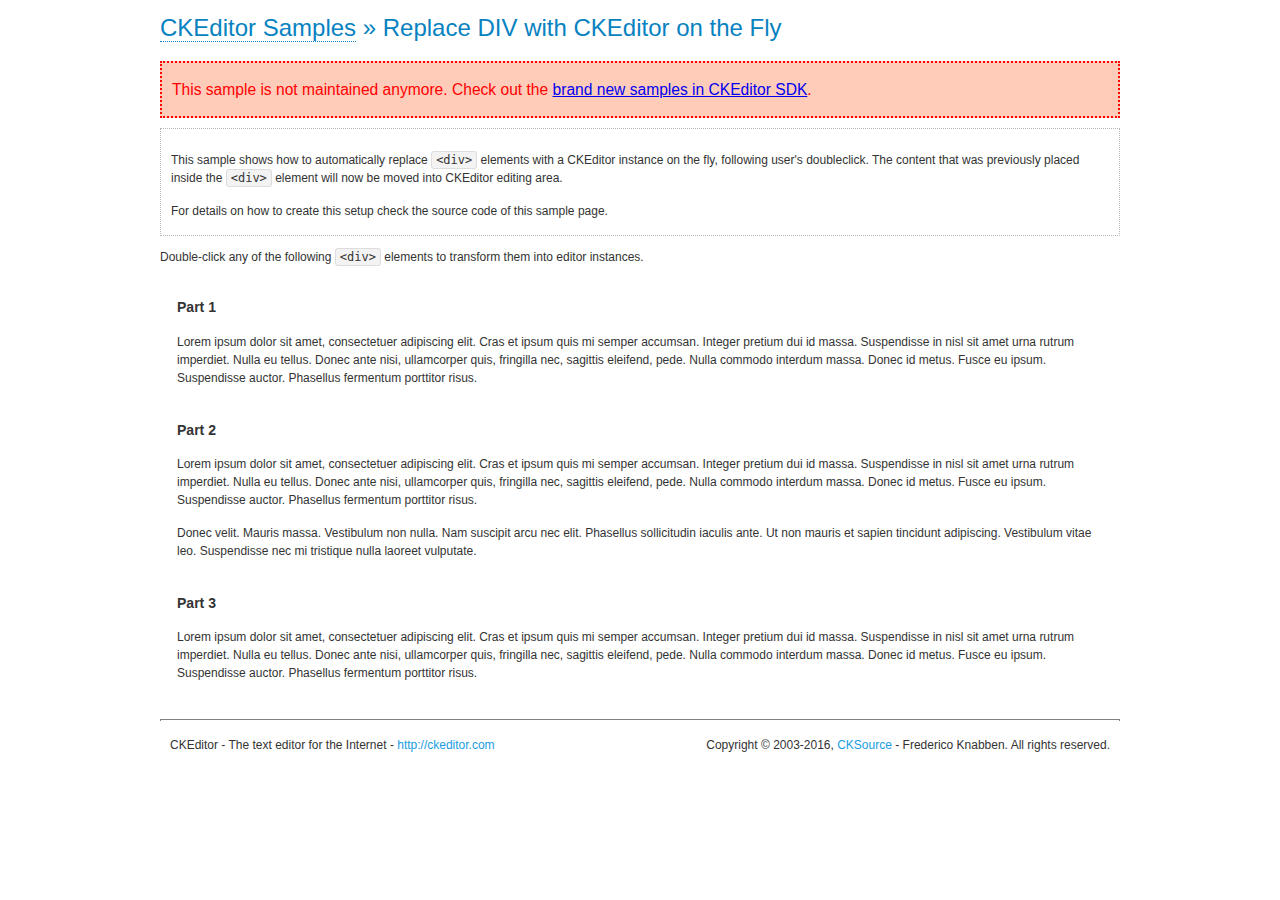
<file: edit_online/ckeditor/samples/old/divreplace.html>
<!DOCTYPE html>
<!--
Copyright (c) 2003-2016, CKSource - Frederico Knabben. All rights reserved.
For licensing, see LICENSE.md or http://ckeditor.com/license
-->
<html>
<head>
	<meta charset="utf-8">
	<title>Replace DIV &mdash; CKEditor Sample</title>
	<script src="../../ckeditor.js"></script>
	<link href="sample.css" rel="stylesheet">
	<style>

		div.editable
		{
			border: solid 2px transparent;
			padding-left: 15px;
			padding-right: 15px;
		}

		div.editable:hover
		{
			border-color: black;
		}

	</style>
	<script>

		// Uncomment the following code to test the "Timeout Loading Method".
		// CKEDITOR.loadFullCoreTimeout = 5;

		window.onload = function() {
			// Listen to the double click event.
			if ( window.addEventListener )
				document.body.addEventListener( 'dblclick', onDoubleClick, false );
			else if ( window.attachEvent )
				document.body.attachEvent( 'ondblclick', onDoubleClick );

		};

		function onDoubleClick( ev ) {
			// Get the element which fired the event. This is not necessarily the
			// element to which the event has been attached.
			var element = ev.target || ev.srcElement;

			// Find out the div that holds this element.
			var name;

			do {
				element = element.parentNode;
			}
			while ( element && ( name = element.nodeName.toLowerCase() ) &&
				( name != 'div' || element.className.indexOf( 'editable' ) == -1 ) && name != 'body' );

			if ( name == 'div' && element.className.indexOf( 'editable' ) != -1 )
				replaceDiv( element );
		}

		var editor;

		function replaceDiv( div ) {
			if ( editor )
				editor.destroy();

			editor = CKEDITOR.replace( div );
		}

	</script>
</head>
<body>
	<h1 class="samples">
		<a href="index.html">CKEditor Samples</a> &raquo; Replace DIV with CKEditor on the Fly
	</h1>
	<div class="warning deprecated">
		This sample is not maintained anymore. Check out the <a href="http://sdk.ckeditor.com/">brand new samples in CKEditor SDK</a>.
	</div>
	<div class="description">
		<p>
			This sample shows how to automatically replace <code>&lt;div&gt;</code> elements
			with a CKEditor instance on the fly, following user's doubleclick. The content
			that was previously placed inside the <code>&lt;div&gt;</code> element will now
			be moved into CKEditor editing area.
		</p>
		<p>
			For details on how to create this setup check the source code of this sample page.
		</p>
	</div>
	<p>
		Double-click any of the following <code>&lt;div&gt;</code> elements to transform them into
		editor instances.
	</p>
	<div class="editable">
		<h3>
			Part 1
		</h3>
		<p>
			Lorem ipsum dolor sit amet, consectetuer adipiscing elit. Cras et ipsum quis mi
			semper accumsan. Integer pretium dui id massa. Suspendisse in nisl sit amet urna
			rutrum imperdiet. Nulla eu tellus. Donec ante nisi, ullamcorper quis, fringilla
			nec, sagittis eleifend, pede. Nulla commodo interdum massa. Donec id metus. Fusce
			eu ipsum. Suspendisse auctor. Phasellus fermentum porttitor risus.
		</p>
	</div>
	<div class="editable">
		<h3>
			Part 2
		</h3>
		<p>
			Lorem ipsum dolor sit amet, consectetuer adipiscing elit. Cras et ipsum quis mi
			semper accumsan. Integer pretium dui id massa. Suspendisse in nisl sit amet urna
			rutrum imperdiet. Nulla eu tellus. Donec ante nisi, ullamcorper quis, fringilla
			nec, sagittis eleifend, pede. Nulla commodo interdum massa. Donec id metus. Fusce
			eu ipsum. Suspendisse auctor. Phasellus fermentum porttitor risus.
		</p>
		<p>
			Donec velit. Mauris massa. Vestibulum non nulla. Nam suscipit arcu nec elit. Phasellus
			sollicitudin iaculis ante. Ut non mauris et sapien tincidunt adipiscing. Vestibulum
			vitae leo. Suspendisse nec mi tristique nulla laoreet vulputate.
		</p>
	</div>
	<div class="editable">
		<h3>
			Part 3
		</h3>
		<p>
			Lorem ipsum dolor sit amet, consectetuer adipiscing elit. Cras et ipsum quis mi
			semper accumsan. Integer pretium dui id massa. Suspendisse in nisl sit amet urna
			rutrum imperdiet. Nulla eu tellus. Donec ante nisi, ullamcorper quis, fringilla
			nec, sagittis eleifend, pede. Nulla commodo interdum massa. Donec id metus. Fusce
			eu ipsum. Suspendisse auctor. Phasellus fermentum porttitor risus.
		</p>
	</div>
	<div id="footer">
		<hr>
		<p>
			CKEditor - The text editor for the Internet - <a class="samples" href="http://ckeditor.com/">http://ckeditor.com</a>
		</p>
		<p id="copy">
			Copyright &copy; 2003-2016, <a class="samples" href="http://cksource.com/">CKSource</a> - Frederico
			Knabben. All rights reserved.
		</p>
	</div>
</body>
</html>
</file>
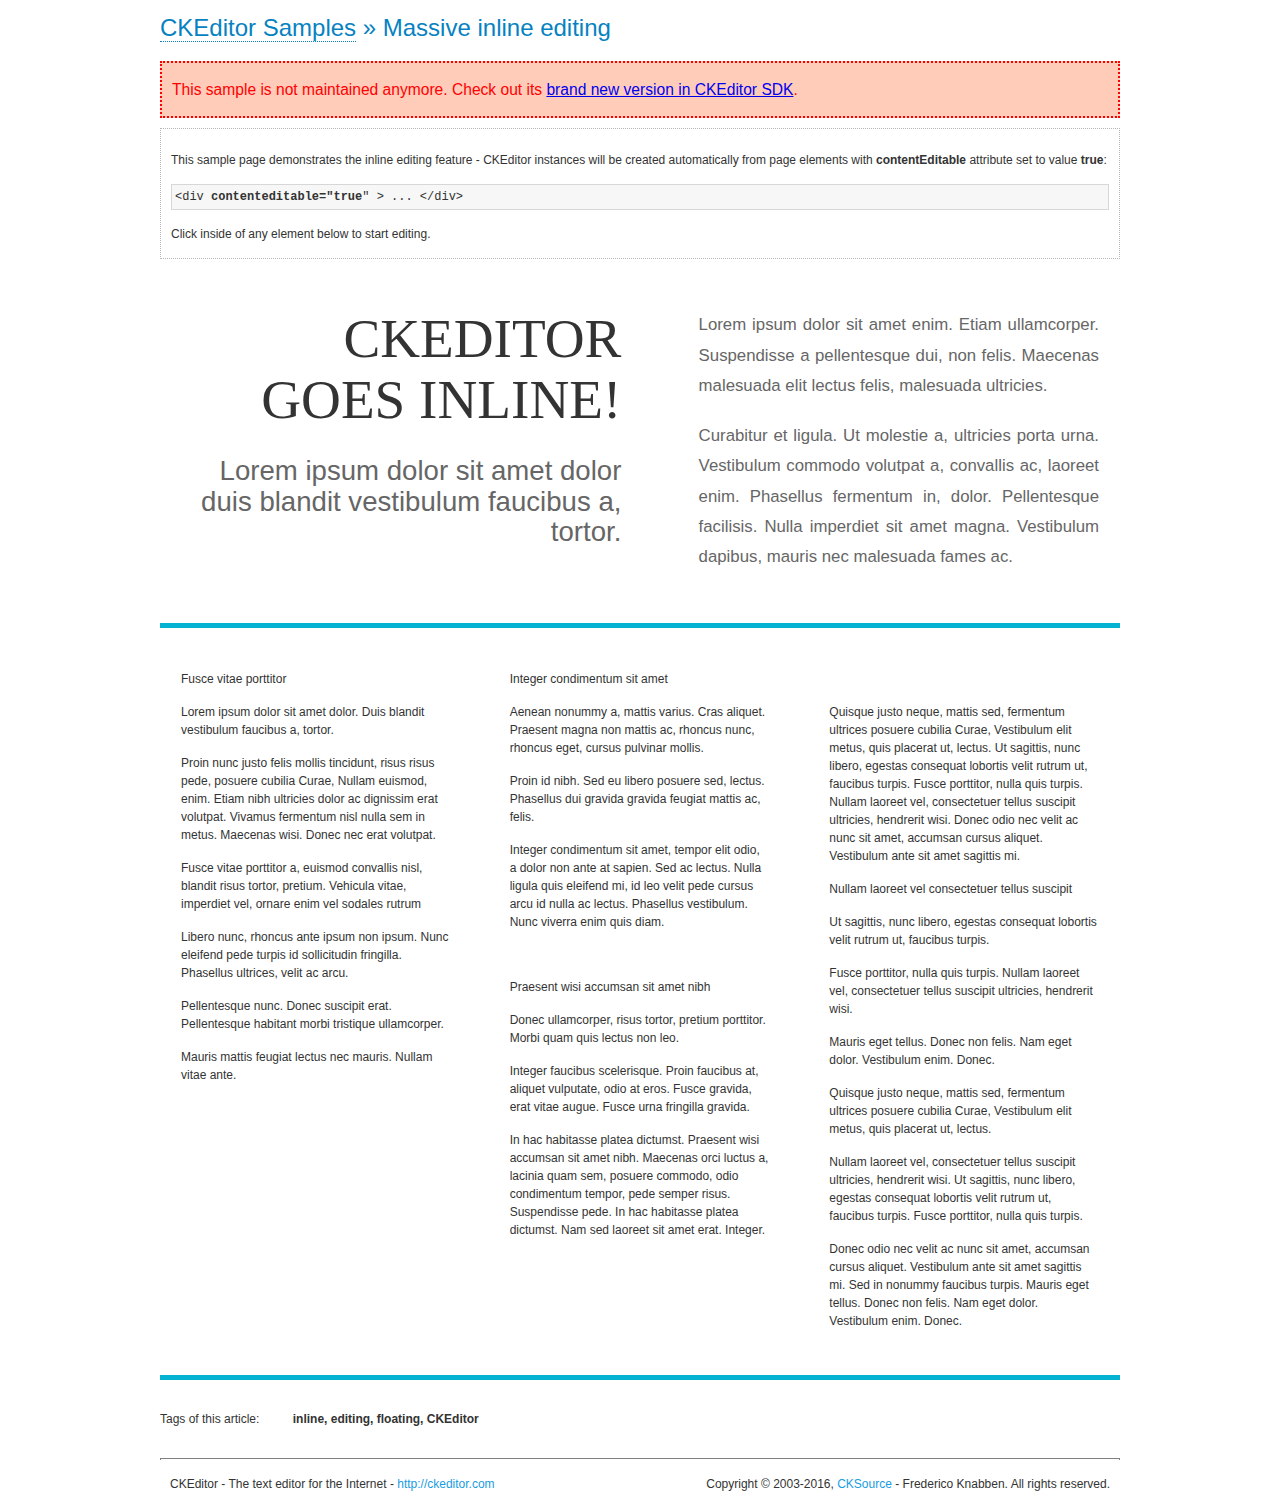
<file: edit_online/ckeditor/samples/old/inlineall.html>
<!DOCTYPE html>
<!--
Copyright (c) 2003-2016, CKSource - Frederico Knabben. All rights reserved.
For licensing, see LICENSE.md or http://ckeditor.com/license
-->
<html>
<head>
	<meta charset="utf-8">
	<title>Massive inline editing &mdash; CKEditor Sample</title>
	<script src="../../ckeditor.js"></script>
	<script>

		// This code is generally not necessary, but it is here to demonstrate
		// how to customize specific editor instances on the fly. This fits well
		// this demo because we have editable elements (like headers) that
		// require less features.

		// The "instanceCreated" event is fired for every editor instance created.
		CKEDITOR.on( 'instanceCreated', function( event ) {
			var editor = event.editor,
				element = editor.element;

			// Customize editors for headers and tag list.
			// These editors don't need features like smileys, templates, iframes etc.
			if ( element.is( 'h1', 'h2', 'h3' ) || element.getAttribute( 'id' ) == 'taglist' ) {
				// Customize the editor configurations on "configLoaded" event,
				// which is fired after the configuration file loading and
				// execution. This makes it possible to change the
				// configurations before the editor initialization takes place.
				editor.on( 'configLoaded', function() {

					// Remove unnecessary plugins to make the editor simpler.
					editor.config.removePlugins = 'colorbutton,find,flash,font,' +
						'forms,iframe,image,newpage,removeformat,' +
						'smiley,specialchar,stylescombo,templates';

					// Rearrange the layout of the toolbar.
					editor.config.toolbarGroups = [
						{ name: 'editing',		groups: [ 'basicstyles', 'links' ] },
						{ name: 'undo' },
						{ name: 'clipboard',	groups: [ 'selection', 'clipboard' ] },
						{ name: 'about' }
					];
				});
			}
		});

	</script>
	<link href="sample.css" rel="stylesheet">
	<style>

		/* The following styles are just to make the page look nice. */

		/* Workaround to show Arial Black in Firefox. */
		@font-face
		{
			font-family: 'arial-black';
			src: local('Arial Black');
		}

		*[contenteditable="true"]
		{
			padding: 10px;
		}

		#container
		{
			width: 960px;
			margin: 30px auto 0;
		}

		#header
		{
			overflow: hidden;
			padding: 0 0 30px;
			border-bottom: 5px solid #05B2D2;
			position: relative;
		}

		#headerLeft,
		#headerRight
		{
			width: 49%;
			overflow: hidden;
		}

		#headerLeft
		{
			float: left;
			padding: 10px 1px 1px;
		}

		#headerLeft h2,
		#headerLeft h3
		{
			text-align: right;
			margin: 0;
			overflow: hidden;
			font-weight: normal;
		}

		#headerLeft h2
		{
			font-family: "Arial Black",arial-black;
			font-size: 4.6em;
			line-height: 1.1;
			text-transform: uppercase;
		}

		#headerLeft h3
		{
			font-size: 2.3em;
			line-height: 1.1;
			margin: .2em 0 0;
			color: #666;
		}

		#headerRight
		{
			float: right;
			padding: 1px;
		}

		#headerRight p
		{
			line-height: 1.8;
			text-align: justify;
			margin: 0;
		}

		#headerRight p + p
		{
			margin-top: 20px;
		}

		#headerRight > div
		{
			padding: 20px;
			margin: 0 0 0 30px;
			font-size: 1.4em;
			color: #666;
		}

		#columns
		{
			color: #333;
			overflow: hidden;
			padding: 20px 0;
		}

		#columns > div
		{
			float: left;
			width: 33.3%;
		}

		#columns #column1 > div
		{
			margin-left: 1px;
		}

		#columns #column3 > div
		{
			margin-right: 1px;
		}

		#columns > div > div
		{
			margin: 0px 10px;
			padding: 10px 20px;
		}

		#columns blockquote
		{
			margin-left: 15px;
		}

		#tagLine
		{
			border-top: 5px solid #05B2D2;
			padding-top: 20px;
		}

		#taglist {
			display: inline-block;
			margin-left: 20px;
			font-weight: bold;
			margin: 0 0 0 20px;
		}

	</style>
</head>
<body>
<div>
	<h1 class="samples"><a href="index.html">CKEditor Samples</a> &raquo; Massive inline editing</h1>
	<div class="warning deprecated">
		This sample is not maintained anymore. Check out its <a href="http://sdk.ckeditor.com/samples/inline.html">brand new version in CKEditor SDK</a>.
	</div>
	<div class="description">
		<p>This sample page demonstrates the inline editing feature - CKEditor instances will be created automatically from page elements with <strong>contentEditable</strong> attribute set to value <strong>true</strong>:</p>
		<pre class="samples">&lt;div <strong>contenteditable="true</strong>" &gt; ... &lt;/div&gt;</pre>
		<p>Click inside of any element below to start editing.</p>
	</div>
</div>
<div id="container">
	<div id="header">
		<div id="headerLeft">
			<h2 id="sampleTitle" contenteditable="true">
				CKEditor<br> Goes Inline!
			</h2>
			<h3 contenteditable="true">
				Lorem ipsum dolor sit amet dolor duis blandit vestibulum faucibus a, tortor.
			</h3>
		</div>
		<div id="headerRight">
			<div contenteditable="true">
				<p>
					Lorem ipsum dolor sit amet enim. Etiam ullamcorper. Suspendisse a pellentesque dui, non felis. Maecenas malesuada elit lectus felis, malesuada ultricies.
				</p>
				<p>
					Curabitur et ligula. Ut molestie a, ultricies porta urna. Vestibulum commodo volutpat a, convallis ac, laoreet enim. Phasellus fermentum in, dolor. Pellentesque facilisis. Nulla imperdiet sit amet magna. Vestibulum dapibus, mauris nec malesuada fames ac.
				</p>
			</div>
		</div>
	</div>
	<div id="columns">
		<div id="column1">
			<div contenteditable="true">
				<h3>
					Fusce vitae porttitor
				</h3>
				<p>
					<strong>
						Lorem ipsum dolor sit amet dolor. Duis blandit vestibulum faucibus a, tortor.
					</strong>
				</p>
				<p>
					Proin nunc justo felis mollis tincidunt, risus risus pede, posuere cubilia Curae, Nullam euismod, enim. Etiam nibh ultricies dolor ac dignissim erat volutpat. Vivamus fermentum <a href="http://ckeditor.com/">nisl nulla sem in</a> metus. Maecenas wisi. Donec nec erat volutpat.
				</p>
				<blockquote>
					<p>
						Fusce vitae porttitor a, euismod convallis nisl, blandit risus tortor, pretium.
						Vehicula vitae, imperdiet vel, ornare enim vel sodales rutrum
					</p>
				</blockquote>
				<blockquote>
					<p>
						Libero nunc, rhoncus ante ipsum non ipsum. Nunc eleifend pede turpis id sollicitudin fringilla. Phasellus ultrices, velit ac arcu.
					</p>
				</blockquote>
				<p>Pellentesque nunc. Donec suscipit erat. Pellentesque habitant morbi tristique ullamcorper.</p>
				<p><s>Mauris mattis feugiat lectus nec mauris. Nullam vitae ante.</s></p>
			</div>
		</div>
		<div id="column2">
			<div contenteditable="true">
				<h3>
					Integer condimentum sit amet
				</h3>
				<p>
					<strong>Aenean nonummy a, mattis varius. Cras aliquet.</strong>
					Praesent <a href="http://ckeditor.com/">magna non mattis ac, rhoncus nunc</a>, rhoncus eget, cursus pulvinar mollis.</p>
				<p>Proin id nibh. Sed eu libero posuere sed, lectus. Phasellus dui gravida gravida feugiat mattis ac, felis.</p>
				<p>Integer condimentum sit amet, tempor elit odio, a dolor non ante at sapien. Sed ac lectus. Nulla ligula quis eleifend mi, id leo velit pede cursus arcu id nulla ac lectus. Phasellus vestibulum. Nunc viverra enim quis diam.</p>
			</div>
			<div contenteditable="true">
				<h3>
					Praesent wisi accumsan sit amet nibh
				</h3>
				<p>Donec ullamcorper, risus tortor, pretium porttitor. Morbi quam quis lectus non leo.</p>
				<p style="margin-left: 40px; ">Integer faucibus scelerisque. Proin faucibus at, aliquet vulputate, odio at eros. Fusce <a href="http://ckeditor.com/">gravida, erat vitae augue</a>. Fusce urna fringilla gravida.</p>
				<p>In hac habitasse platea dictumst. Praesent wisi accumsan sit amet nibh. Maecenas orci luctus a, lacinia quam sem, posuere commodo, odio condimentum tempor, pede semper risus. Suspendisse pede. In hac habitasse platea dictumst. Nam sed laoreet sit amet erat. Integer.</p>
			</div>
		</div>
		<div id="column3">
			<div contenteditable="true">
				<p>
					<img src="assets/inlineall/logo.png" alt="CKEditor logo" style="float:left">
				</p>
				<p>Quisque justo neque, mattis sed, fermentum ultrices <strong>posuere cubilia Curae</strong>, Vestibulum elit metus, quis placerat ut, lectus. Ut sagittis, nunc libero, egestas consequat lobortis velit rutrum ut, faucibus turpis. Fusce porttitor, nulla quis turpis. Nullam laoreet vel, consectetuer tellus suscipit ultricies, hendrerit wisi. Donec odio nec velit ac nunc sit amet, accumsan cursus aliquet. Vestibulum ante sit amet sagittis mi.</p>
				<h3>
					Nullam laoreet vel consectetuer tellus suscipit
				</h3>
				<ul>
					<li>Ut sagittis, nunc libero, egestas consequat lobortis velit rutrum ut, faucibus turpis.</li>
					<li>Fusce porttitor, nulla quis turpis. Nullam laoreet vel, consectetuer tellus suscipit ultricies, hendrerit wisi.</li>
					<li>Mauris eget tellus. Donec non felis. Nam eget dolor. Vestibulum enim. Donec.</li>
				</ul>
				<p>Quisque justo neque, mattis sed, <a href="http://ckeditor.com/">fermentum ultrices posuere cubilia</a> Curae, Vestibulum elit metus, quis placerat ut, lectus.</p>
				<p>Nullam laoreet vel, consectetuer tellus suscipit ultricies, hendrerit wisi. Ut sagittis, nunc libero, egestas consequat lobortis velit rutrum ut, faucibus turpis. Fusce porttitor, nulla quis turpis.</p>
				<p>Donec odio nec velit ac nunc sit amet, accumsan cursus aliquet. Vestibulum ante sit amet sagittis mi. Sed in nonummy faucibus turpis. Mauris eget tellus. Donec non felis. Nam eget dolor. Vestibulum enim. Donec.</p>
			</div>
		</div>
	</div>
	<div id="tagLine">
		Tags of this article:
		<p id="taglist" contenteditable="true">
			inline, editing, floating, CKEditor
		</p>
	</div>
</div>
<div id="footer">
	<hr>
	<p>
		CKEditor - The text editor for the Internet - <a class="samples" href="http://ckeditor.com/">
			http://ckeditor.com</a>
	</p>
	<p id="copy">
		Copyright &copy; 2003-2016, <a class="samples" href="http://cksource.com/">CKSource</a>
		- Frederico Knabben. All rights reserved.
	</p>
</div>
</body>
</html>
</file>
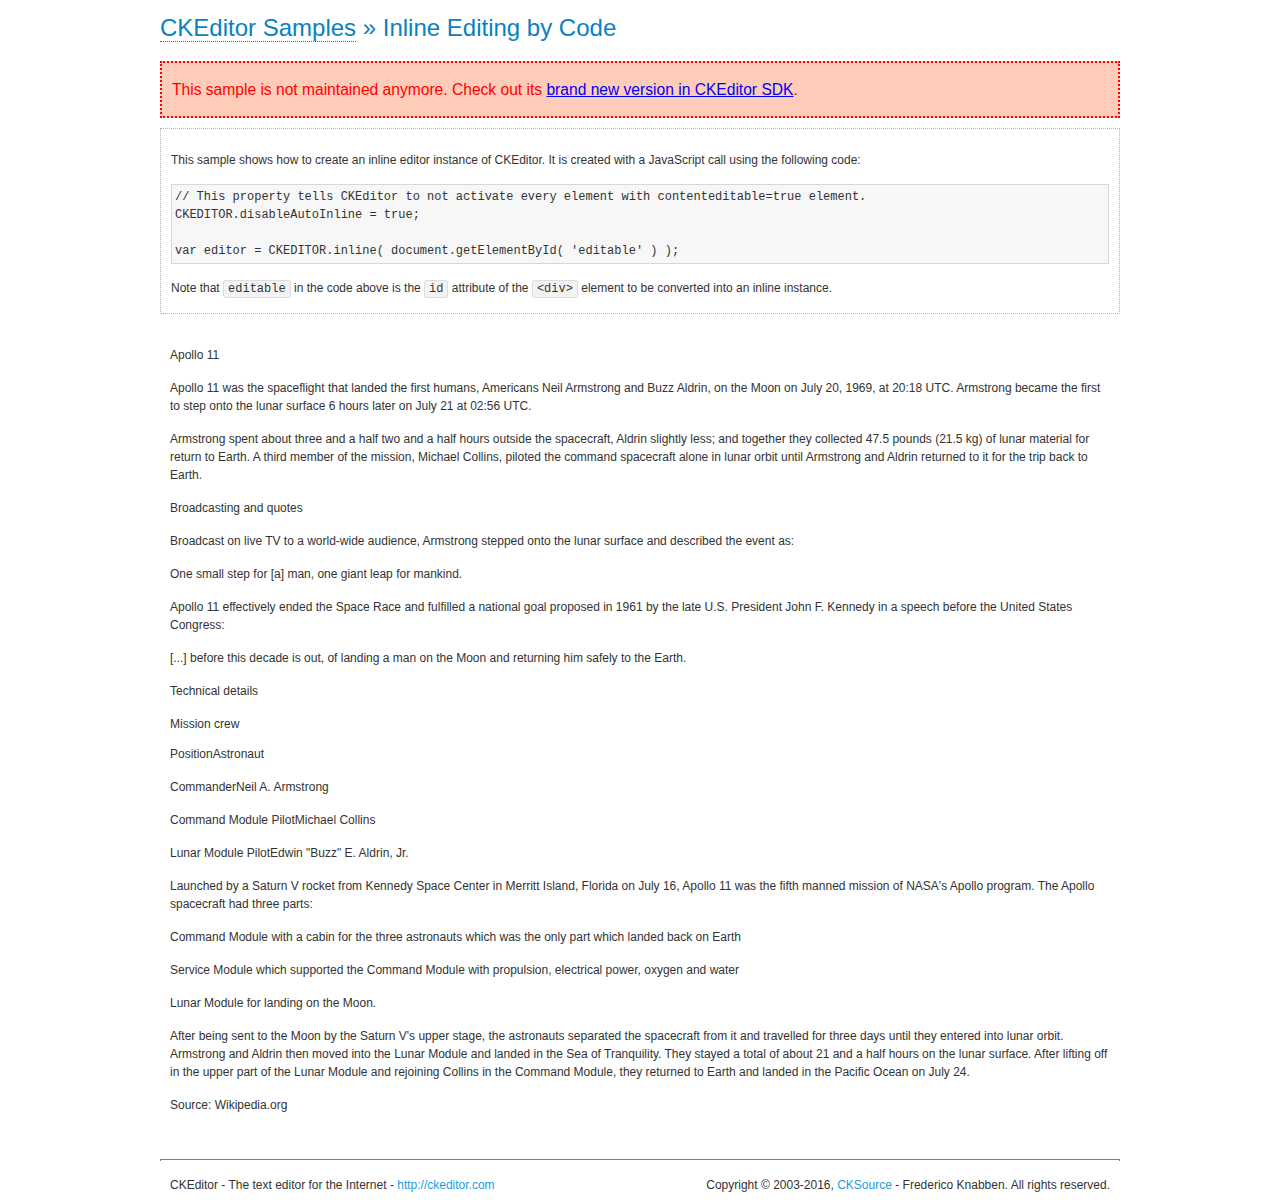
<file: edit_online/ckeditor/samples/old/inlinebycode.html>
<!DOCTYPE html>
<!--
Copyright (c) 2003-2016, CKSource - Frederico Knabben. All rights reserved.
For licensing, see LICENSE.md or http://ckeditor.com/license
-->
<html>
<head>
	<meta charset="utf-8">
	<title>Inline Editing by Code &mdash; CKEditor Sample</title>
	<script src="../../ckeditor.js"></script>
	<link href="sample.css" rel="stylesheet">
	<style>

		#editable
		{
			padding: 10px;
			float: left;
		}

	</style>
</head>
<body>
	<h1 class="samples">
		<a href="index.html">CKEditor Samples</a> &raquo; Inline Editing by Code
	</h1>
	<div class="warning deprecated">
		This sample is not maintained anymore. Check out its <a href="http://sdk.ckeditor.com/samples/inline.html">brand new version in CKEditor SDK</a>.
	</div>
	<div class="description">
		<p>
			This sample shows how to create an inline editor instance of CKEditor. It is created
			with a JavaScript call using the following code:
		</p>
<pre class="samples">
// This property tells CKEditor to not activate every element with contenteditable=true element.
CKEDITOR.disableAutoInline = true;

var editor = CKEDITOR.inline( document.getElementById( 'editable' ) );
</pre>
		<p>
			Note that <code>editable</code> in the code above is the <code>id</code>
			attribute of the <code>&lt;div&gt;</code> element to be converted into an inline instance.
		</p>
	</div>
	<div id="editable" contenteditable="true">
		<h1><img alt="Saturn V carrying Apollo 11" class="right" src="assets/sample.jpg" /> Apollo 11</h1>

		<p><b>Apollo 11</b> was the spaceflight that landed the first humans, Americans <a href="http://en.wikipedia.org/wiki/Neil_Armstrong" title="Neil Armstrong">Neil Armstrong</a> and <a href="http://en.wikipedia.org/wiki/Buzz_Aldrin" title="Buzz Aldrin">Buzz Aldrin</a>, on the Moon on July 20, 1969, at 20:18 UTC. Armstrong became the first to step onto the lunar surface 6 hours later on July 21 at 02:56 UTC.</p>

		<p>Armstrong spent about <s>three and a half</s> two and a half hours outside the spacecraft, Aldrin slightly less; and together they collected 47.5 pounds (21.5&nbsp;kg) of lunar material for return to Earth. A third member of the mission, <a href="http://en.wikipedia.org/wiki/Michael_Collins_(astronaut)" title="Michael Collins (astronaut)">Michael Collins</a>, piloted the <a href="http://en.wikipedia.org/wiki/Apollo_Command/Service_Module" title="Apollo Command/Service Module">command</a> spacecraft alone in lunar orbit until Armstrong and Aldrin returned to it for the trip back to Earth.</p>

		<h2>Broadcasting and <em>quotes</em> <a id="quotes" name="quotes"></a></h2>

		<p>Broadcast on live TV to a world-wide audience, Armstrong stepped onto the lunar surface and described the event as:</p>

		<blockquote>
			<p>One small step for [a] man, one giant leap for mankind.</p>
		</blockquote>

		<p>Apollo 11 effectively ended the <a href="http://en.wikipedia.org/wiki/Space_Race" title="Space Race">Space Race</a> and fulfilled a national goal proposed in 1961 by the late U.S. President <a href="http://en.wikipedia.org/wiki/John_F._Kennedy" title="John F. Kennedy">John F. Kennedy</a> in a speech before the United States Congress:</p>

		<blockquote>
			<p>[...] before this decade is out, of landing a man on the Moon and returning him safely to the Earth.</p>
		</blockquote>

		<h2>Technical details <a id="tech-details" name="tech-details"></a></h2>

		<table align="right" border="1" bordercolor="#ccc" cellpadding="5" cellspacing="0" style="border-collapse:collapse;margin:10px 0 10px 15px;">
			<caption><strong>Mission crew</strong></caption>
			<thead>
			<tr>
				<th scope="col">Position</th>
				<th scope="col">Astronaut</th>
			</tr>
			</thead>
			<tbody>
			<tr>
				<td>Commander</td>
				<td>Neil A. Armstrong</td>
			</tr>
			<tr>
				<td>Command Module Pilot</td>
				<td>Michael Collins</td>
			</tr>
			<tr>
				<td>Lunar Module Pilot</td>
				<td>Edwin &quot;Buzz&quot; E. Aldrin, Jr.</td>
			</tr>
			</tbody>
		</table>

		<p>Launched by a <strong>Saturn V</strong> rocket from <a href="http://en.wikipedia.org/wiki/Kennedy_Space_Center" title="Kennedy Space Center">Kennedy Space Center</a> in Merritt Island, Florida on July 16, Apollo 11 was the fifth manned mission of <a href="http://en.wikipedia.org/wiki/NASA" title="NASA">NASA</a>&#39;s Apollo program. The Apollo spacecraft had three parts:</p>

		<ol>
			<li><strong>Command Module</strong> with a cabin for the three astronauts which was the only part which landed back on Earth</li>
			<li><strong>Service Module</strong> which supported the Command Module with propulsion, electrical power, oxygen and water</li>
			<li><strong>Lunar Module</strong> for landing on the Moon.</li>
		</ol>

		<p>After being sent to the Moon by the Saturn V&#39;s upper stage, the astronauts separated the spacecraft from it and travelled for three days until they entered into lunar orbit. Armstrong and Aldrin then moved into the Lunar Module and landed in the <a href="http://en.wikipedia.org/wiki/Mare_Tranquillitatis" title="Mare Tranquillitatis">Sea of Tranquility</a>. They stayed a total of about 21 and a half hours on the lunar surface. After lifting off in the upper part of the Lunar Module and rejoining Collins in the Command Module, they returned to Earth and landed in the <a href="http://en.wikipedia.org/wiki/Pacific_Ocean" title="Pacific Ocean">Pacific Ocean</a> on July 24.</p>

		<hr />
		<p style="text-align: right;"><small>Source: <a href="http://en.wikipedia.org/wiki/Apollo_11">Wikipedia.org</a></small></p>
	</div>

	<script>
		// We need to turn off the automatic editor creation first.
		CKEDITOR.disableAutoInline = true;

		var editor = CKEDITOR.inline( 'editable' );
	</script>
	<div id="footer">
		<hr>
		<p contenteditable="true">
			CKEditor - The text editor for the Internet - <a class="samples" href="http://ckeditor.com/">
				http://ckeditor.com</a>
		</p>
		<p id="copy">
			Copyright &copy; 2003-2016, <a class="samples" href="http://cksource.com/">CKSource</a>
			- Frederico Knabben. All rights reserved.
		</p>
	</div>
</body>
</html>
</file>
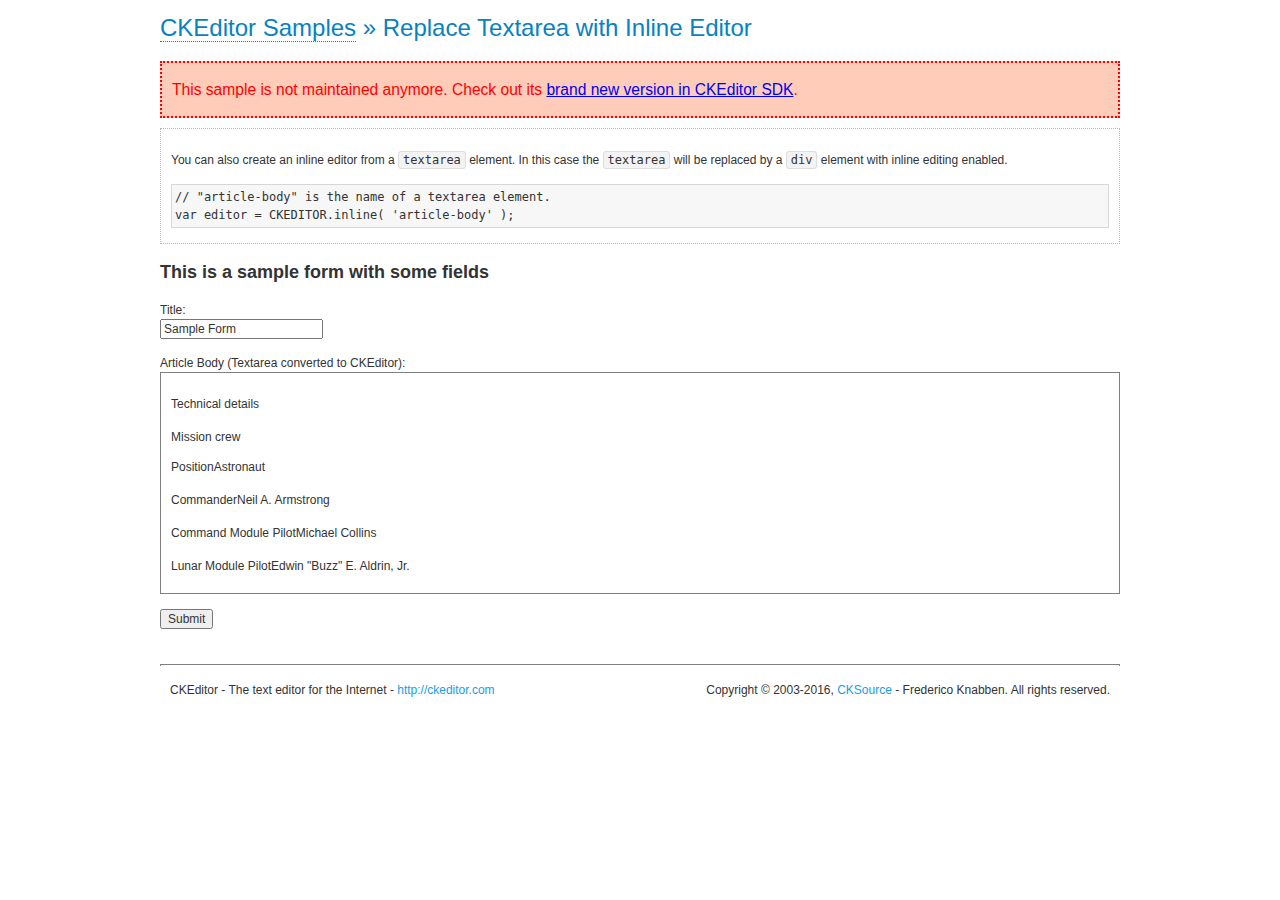
<file: edit_online/ckeditor/samples/old/inlinetextarea.html>
<!DOCTYPE html>
<!--
Copyright (c) 2003-2016, CKSource - Frederico Knabben. All rights reserved.
For licensing, see LICENSE.md or http://ckeditor.com/license
-->
<html>
<head>
	<meta charset="utf-8">
	<title>Replace Textarea with Inline Editor &mdash; CKEditor Sample</title>
	<script src="../../ckeditor.js"></script>
	<link href="sample.css" rel="stylesheet">
	<style>

		/* Style the CKEditor element to look like a textfield */
		.cke_textarea_inline
		{
			padding: 10px;
			height: 200px;
			overflow: auto;

			border: 1px solid gray;
			-webkit-appearance: textfield;
		}

	</style>
</head>
<body>
	<h1 class="samples">
		<a href="index.html">CKEditor Samples</a> &raquo; Replace Textarea with Inline Editor
	</h1>
	<div class="warning deprecated">
		This sample is not maintained anymore. Check out its <a href="http://sdk.ckeditor.com/samples/inline.html">brand new version in CKEditor SDK</a>.
	</div>
	<div class="description">
		<p>
			You can also create an inline editor from a <code>textarea</code>
			element. In this case the <code>textarea</code> will be replaced
			by a <code>div</code> element with inline editing enabled.
		</p>
<pre class="samples">
// "article-body" is the name of a textarea element.
var editor = CKEDITOR.inline( 'article-body' );
</pre>
	</div>
	<form action="sample_posteddata.php" method="post">
		<h2>This is a sample form with some fields</h2>
		<p>
			Title:<br>
			<input type="text" name="title" value="Sample Form"></p>
		<p>
			Article Body (Textarea converted to CKEditor):<br>
			<textarea name="article-body" style="height: 200px">
				&lt;h2&gt;Technical details &lt;a id="tech-details" name="tech-details"&gt;&lt;/a&gt;&lt;/h2&gt;

				&lt;table align="right" border="1" bordercolor="#ccc" cellpadding="5" cellspacing="0" style="border-collapse:collapse;margin:10px 0 10px 15px;"&gt;
					&lt;caption&gt;&lt;strong&gt;Mission crew&lt;/strong&gt;&lt;/caption&gt;
					&lt;thead&gt;
					&lt;tr&gt;
						&lt;th scope="col"&gt;Position&lt;/th&gt;
						&lt;th scope="col"&gt;Astronaut&lt;/th&gt;
					&lt;/tr&gt;
					&lt;/thead&gt;
					&lt;tbody&gt;
					&lt;tr&gt;
						&lt;td&gt;Commander&lt;/td&gt;
						&lt;td&gt;Neil A. Armstrong&lt;/td&gt;
					&lt;/tr&gt;
					&lt;tr&gt;
						&lt;td&gt;Command Module Pilot&lt;/td&gt;
						&lt;td&gt;Michael Collins&lt;/td&gt;
					&lt;/tr&gt;
					&lt;tr&gt;
						&lt;td&gt;Lunar Module Pilot&lt;/td&gt;
						&lt;td&gt;Edwin &quot;Buzz&quot; E. Aldrin, Jr.&lt;/td&gt;
					&lt;/tr&gt;
					&lt;/tbody&gt;
				&lt;/table&gt;

				&lt;p&gt;Launched by a &lt;strong&gt;Saturn V&lt;/strong&gt; rocket from &lt;a href="http://en.wikipedia.org/wiki/Kennedy_Space_Center" title="Kennedy Space Center"&gt;Kennedy Space Center&lt;/a&gt; in Merritt Island, Florida on July 16, Apollo 11 was the fifth manned mission of &lt;a href="http://en.wikipedia.org/wiki/NASA" title="NASA"&gt;NASA&lt;/a&gt;&#39;s Apollo program. The Apollo spacecraft had three parts:&lt;/p&gt;

				&lt;ol&gt;
					&lt;li&gt;&lt;strong&gt;Command Module&lt;/strong&gt; with a cabin for the three astronauts which was the only part which landed back on Earth&lt;/li&gt;
					&lt;li&gt;&lt;strong&gt;Service Module&lt;/strong&gt; which supported the Command Module with propulsion, electrical power, oxygen and water&lt;/li&gt;
					&lt;li&gt;&lt;strong&gt;Lunar Module&lt;/strong&gt; for landing on the Moon.&lt;/li&gt;
				&lt;/ol&gt;

				&lt;p&gt;After being sent to the Moon by the Saturn V&#39;s upper stage, the astronauts separated the spacecraft from it and travelled for three days until they entered into lunar orbit. Armstrong and Aldrin then moved into the Lunar Module and landed in the &lt;a href="http://en.wikipedia.org/wiki/Mare_Tranquillitatis" title="Mare Tranquillitatis"&gt;Sea of Tranquility&lt;/a&gt;. They stayed a total of about 21 and a half hours on the lunar surface. After lifting off in the upper part of the Lunar Module and rejoining Collins in the Command Module, they returned to Earth and landed in the &lt;a href="http://en.wikipedia.org/wiki/Pacific_Ocean" title="Pacific Ocean"&gt;Pacific Ocean&lt;/a&gt; on July 24.&lt;/p&gt;

				&lt;hr /&gt;
				&lt;p style="text-align: right;"&gt;&lt;small&gt;Source: &lt;a href="http://en.wikipedia.org/wiki/Apollo_11"&gt;Wikipedia.org&lt;/a&gt;&lt;/small&gt;&lt;/p&gt;
			</textarea>
		</p>
		<p>
			<input type="submit" value="Submit">
		</p>
	</form>

	<script>
		CKEDITOR.inline( 'article-body' );
	</script>
	<div id="footer">
		<hr>
		<p>
			CKEditor - The text editor for the Internet - <a class="samples" href="http://ckeditor.com/">
				http://ckeditor.com</a>
		</p>
		<p id="copy">
			Copyright &copy; 2003-2016, <a class="samples" href="http://cksource.com/">CKSource</a>
			- Frederico Knabben. All rights reserved.
		</p>
	</div>
</body>
</html>
</file>
<file: edit_online/ckeditor/samples/css/samples.css>
/**
 * @license Copyright (c) 2003-2016, CKSource - Frederico Knabben. All rights reserved.
 * For licensing, see LICENSE.md or http://ckeditor.com/license
 */
@media (max-width: 900px) {
  .global-is-mobile-hidden {
    display: none !important;
  }
}
article,
aside,
details,
figcaption,
figure,
footer,
header,
hgroup,
main,
menu,
nav,
section {
  display: block;
}
body,
html {
  margin: 0;
  padding: 0;
  font: 16px / 1.8 Arial, 'Helvetica Neue', Helvetica, sans-serif;
  font-weight: 300;
  color: #575757;
}
.grid-width-10 {
  width: 10%;
}
.grid-width-20 {
  width: 20%;
}
.grid-width-30 {
  width: 30%;
}
.grid-width-40 {
  width: 40%;
}
.grid-width-50 {
  width: 50%;
}
.grid-width-60 {
  width: 60%;
}
.grid-width-70 {
  width: 70%;
}
.grid-width-80 {
  width: 80%;
}
.grid-width-90 {
  width: 90%;
}
.grid-width-100 {
  width: 100%;
}
@media (max-width: 900px) {
  .grid-width-10,
  .grid-width-20,
  .grid-width-30,
  .grid-width-40,
  .grid-width-50,
  .grid-width-60,
  .grid-width-70,
  .grid-width-80,
  .grid-width-90,
  .grid-width-100 {
    width: 100%;
  }
}
*[class*="grid-width"] {
  -webkit-box-sizing: border-box;
  -moz-box-sizing: border-box;
  box-sizing: border-box;
  padding-left: 4%;
  padding-right: 4%;
  float: left;
}
*[class*="grid-width"]:after,
.grid-container:after,
*[class*="grid-width"]:before,
.grid-container:before {
  content: '';
  display: block;
  overflow: hidden;
  visibility: hidden;
  font-size: 0;
  line-height: 0;
  width: 0;
  height: 0;
}
*[class*="grid-width"]:after,
.grid-container:after {
  clear: both;
}
.grid-container {
  -webkit-box-sizing: border-box;
  -moz-box-sizing: border-box;
  box-sizing: border-box;
  margin-left: auto;
  margin-right: auto;
}
.grid-container-nested *[class*="grid-width"]:first-child {
  padding-left: 0;
}
.grid-container-nested *[class*="grid-width"]:last-child {
  padding-right: 0;
}
@media (max-width: 900px) {
  .grid-container-nested *[class*="grid-width"]:first-child {
    padding-left: 4%;
  }
  .grid-container-nested *[class*="grid-width"]:last-child {
    padding-right: 4%;
  }
}
.header-a {
  min-height: 140px;
  overflow: hidden;
}
.header-a .header-a-logo {
  margin: 40px 0 0;
}
@media (max-width: 900px) {
  .header-a .header-a-logo {
    text-align: center;
  }
}
.header-a .header-a-logo img {
  border: transparent;
}
.navigation-a {
  height: 30px;
  background: #3d3d3d;
  position: absolute;
  left: 0;
  right: 0;
  top: 0;
  padding: 0;
  overflow: hidden;
}
@media (max-width: 900px) {
  .navigation-a {
    text-align: center;
  }
}
.navigation-a ul {
  list-style: none;
  margin: 0;
  overflow: hidden;
}
.navigation-a ul li,
.navigation-a ul li a {
  display: inline-block;
}
@media (max-width: 900px) {
  .navigation-a ul {
    width: auto;
    text-overflow: ellipsis;
    white-space: nowrap;
    display: inline-block;
    float: none;
  }
  .navigation-a ul:before,
  .navigation-a ul:after {
    display: none;
  }
}
.navigation-a ul.navigation-a-left {
  text-align: left;
}
@media (max-width: 900px) {
  .navigation-a ul.navigation-a-left {
    padding-right: 0;
  }
}
.navigation-a ul.navigation-a-right {
  text-align: right;
}
@media (max-width: 900px) {
  .navigation-a ul.navigation-a-right {
    padding-left: 23px;
  }
}
.navigation-a ul li + li {
  margin-left: 23px;
}
.navigation-a ul li a {
  font-size: 10px;
  font-size: 0.625rem;
  line-height: 18px;
  line-height: 1.13rem;
  line-height: 30px;
  float: left;
  color: #dddddd;
  font-weight: bold;
  text-decoration: none;
  text-transform: uppercase;
}
.navigation-a ul li a:hover {
  cursor: pointer;
  color: #ffffff;
}
.icon-navigation-a-github:before,
.icon-navigation-a-github:after {
  background-image: url("[data-uri]");
}
.navigation-b {
  text-align: right;
  margin: 52px 0 0;
  overflow: visible;
}
@media (max-width: 900px) {
  .navigation-b {
    text-align: center;
    margin-top: 20px;
    padding: 0;
  }
}
.navigation-b ul {
  padding: 0;
  list-style: none;
  margin: 0;
  overflow: visible;
}
.navigation-b ul li,
.navigation-b ul li a {
  display: inline-block;
}
@media (max-width: 900px) {
  .navigation-b ul {
    display: table;
    width: 100%;
    padding-bottom: 1.5em;
  }
}
@media (max-width: 900px) {
  .navigation-b ul li {
    display: table-row;
  }
}
.navigation-b ul li + li {
  margin-left: 20px;
}
@media (max-width: 900px) {
  .navigation-b ul li + li {
    margin-left: 0;
  }
}
.navigation-b ul li a {
  -webkit-box-sizing: border-box;
  -moz-box-sizing: border-box;
  box-sizing: border-box;
  text-transform: uppercase;
  text-decoration: none;
  outline: none;
}
@media (max-width: 900px) {
  .navigation-b ul li a {
    width: 100%;
    -webkit-border-radius: 0;
    -webkit-background-clip: padding-box;
    -moz-border-radius: 0;
    -moz-background-clip: padding;
    border-radius: 0;
    background-clip: padding-box;
  }
}
.footer-a {
  font-size: 13px;
  font-size: 0.8125rem;
  line-height: 23.4px;
  line-height: 1.46rem;
  padding-top: 2.25em;
  padding-bottom: 2.25em;
  overflow: hidden;
  color: #8a8a8a;
}
.footer-a a {
  color: #27c0d8;
  text-decoration: none;
  border-bottom: 1px dotted #27c0d8;
}
.footer-a a:hover {
  color: #23adc2;
}
.footer-a p {
  margin: 0;
  display: inline-block;
  text-align: center;
}
.content {
  font-size: 14px;
  font-size: 0.875rem;
  line-height: 25.2px;
  line-height: 1.57rem;
  overflow: hidden;
  padding-top: 1.5em;
  padding-bottom: 1.5em;
}
.content p {
  margin: 0.75em 0;
}
.content ul,
.content ol,
.content pre,
.content blockquote,
.content textarea:not([class^="cke"]),
.content .cke {
  margin: 1.875em 0;
}
.content code,
.content kbd {
  -webkit-border-radius: 3px;
  -webkit-background-clip: padding-box;
  -moz-border-radius: 3px;
  -moz-background-clip: padding;
  border-radius: 3px;
  background-clip: padding-box;
  padding: 3px 4px;
}
.content pre,
.content code,
.content kbd,
.content blockquote {
  background: #f5f5f5;
}
.content blockquote,
.content pre {
  background: none;
  border-left: 4px solid #27c0d8;
  padding: 1.5em 2.25em;
}
.content p a,
.content ul a,
.content ol a,
.content blockquote a,
.content h1 a,
.content h2 a,
.content h3 a,
.content h4 a,
.content h5 a {
  color: #27c0d8;
  text-decoration: none;
  border-bottom: 1px dotted #27c0d8;
}
.content p a:hover,
.content ul a:hover,
.content ol a:hover,
.content blockquote a:hover,
.content h1 a:hover,
.content h2 a:hover,
.content h3 a:hover,
.content h4 a:hover,
.content h5 a:hover {
  color: #23adc2;
}
.content h1,
.content h2,
.content h3,
.content h4,
.content h5 {
  color: #000;
  font-weight: 100;
}
.content h1 code,
.content h2 code,
.content h3 code,
.content h4 code,
.content h5 code,
.content h1 kbd,
.content h2 kbd,
.content h3 kbd,
.content h4 kbd,
.content h5 kbd {
  font-size: inherit;
}
.content h1 a.content-heading-anchor,
.content h2 a.content-heading-anchor,
.content h3 a.content-heading-anchor,
.content h4 a.content-heading-anchor,
.content h5 a.content-heading-anchor {
  font-weight: 100;
  vertical-align: middle;
  opacity: 0;
  border: 0;
}
.content h1:hover a.content-heading-anchor,
.content h2:hover a.content-heading-anchor,
.content h3:hover a.content-heading-anchor,
.content h4:hover a.content-heading-anchor,
.content h5:hover a.content-heading-anchor {
  opacity: 1;
}
.content h1:target a,
.content h2:target a,
.content h3:target a,
.content h4:target a,
.content h5:target a {
  -webkit-animation: targetLinkOpacity 0.5s linear alternate;
  -moz-animation: targetLinkOpacity 0.5s linear alternate;
  -o-animation: targetLinkOpacity 0.5s linear alternate;
  animation: targetLinkOpacity 0.5s linear alternate;
  opacity: 1;
}
.content input,
.content select,
.content textarea:not([class^="cke"]) {
  -webkit-border-radius: 3px;
  -webkit-background-clip: padding-box;
  -moz-border-radius: 3px;
  -moz-background-clip: padding;
  border-radius: 3px;
  background-clip: padding-box;
  -webkit-box-shadow: inset 0 1px 1px rgba(0, 0, 0, 0.08);
  -moz-box-shadow: inset 0 1px 1px rgba(0, 0, 0, 0.08);
  box-shadow: inset 0 1px 1px rgba(0, 0, 0, 0.08);
  font: inherit;
  color: inherit;
  border: 1px solid #d9d9d9;
  padding: .2em .5em;
}
.content input:focus,
.content select:focus,
.content textarea:not([class^="cke"]):focus {
  border-color: #66afe9;
  outline: 0;
  -webkit-box-shadow: inset 0 1px 1px rgba(0, 0, 0, 0.08), 0 0 8px #93c6ef;
  -moz-box-shadow: inset 0 1px 1px rgba(0, 0, 0, 0.08), 0 0 8px #93c6ef;
  box-shadow: inset 0 1px 1px rgba(0, 0, 0, 0.08), 0 0 8px #93c6ef;
}
.content abbr {
  border-bottom: 1px dotted #666;
  cursor: pointer;
}
.content blockquote {
  font-style: italic;
  font-family: Georgia, Times, "Times New Roman", serif;
  font-size: 16px;
  font-size: 1rem;
  line-height: 28.8px;
  line-height: 1.8rem;
}
.content em {
  font-style: italic;
}
.content h1 {
  font-size: 36px;
  font-size: 2.25rem;
  line-height: 64.8px;
  line-height: 4.05rem;
  margin: 1.125em 0 0;
}
.content h2 {
  font-size: 27.2px;
  font-size: 1.7rem;
  line-height: 48.96px;
  line-height: 3.06rem;
  margin: 0.9em 0 0;
}
.content h3 {
  font-size: 24px;
  font-size: 1.5rem;
  line-height: 43.2px;
  line-height: 2.7rem;
  font-weight: 500;
  margin: 0.75em 0 0;
}
.content h4 {
  font-size: 19.2px;
  font-size: 1.2rem;
  line-height: 34.56px;
  line-height: 2.16rem;
  font-weight: 500;
  margin: 0.75em 0 0;
}
.content h5 {
  font-size: 17.6px;
  font-size: 1.1rem;
  line-height: 31.68px;
  line-height: 1.98rem;
  font-weight: 500;
  margin: 0.75em 0 0;
}
.content hr {
  border: 0;
  border-top: 4px solid #d9d9d9;
  margin: 1.5em 0;
}
.content input[type="text"] {
  height: 1.8em;
  line-height: 1.8em;
}
.content input[type="button"] {
  -webkit-appearance: button;
  -moz-appearance: button;
  appearance: button;
}
.content kbd {
  font-size: 12px;
  font-size: 0.75rem;
  line-height: 21.6px;
  line-height: 1.35rem;
  font-family: Arial, 'Helvetica Neue', Helvetica, sans-serif;
  padding: 2px 6px;
  -webkit-box-shadow: 0 0 4px #ffffff inset, 0 2px 0 #d9d9d9;
  -moz-box-shadow: 0 0 4px #ffffff inset, 0 2px 0 #d9d9d9;
  box-shadow: 0 0 4px #ffffff inset, 0 2px 0 #d9d9d9;
}
.content p img {
  vertical-align: middle;
}
.content p pre {
  padding: 1.5em;
}
.content pre {
  padding: 0;
  border: 0;
  tab-size: 4;
  -o-tab-size: 4;
  -moz-tab-size: 4;
}
.content pre,
.content code {
  font-size: 11.89px;
  font-size: 0.743rem;
  line-height: 21.4px;
  line-height: 1.34rem;
  font-family: Consolas, Menlo, Monaco, Lucida Console, Liberation Mono, DejaVu Sans Mono, Bitstream Vera Sans Mono, Courier New, monospace, serif;
}
.content pre a,
.content code a {
  border: 0;
}
.content pre code {
  padding: 0.75em;
  display: block;
}
.content strong {
  color: #000;
}
.content ul ul,
.content ol ul,
.content ul ol,
.content ol ol {
  margin: 0.75em 0;
}
.content ul li,
.content ol li {
  font-size: 14px;
  font-size: 0.875rem;
  line-height: 30.24px;
  line-height: 1.89rem;
}
.content textarea:not([class^="cke"]) {
  width: 100%;
}
.content div.todo {
  border: 2px dotted #444;
  padding: 10px;
  margin: 60px 0 10px 0;
  /* Remove me some day */
}
.content div.todo:before {
  content: "TODO";
  font-weight: bold;
}
body a.button-a,
body button.button-a,
body input.button-a {
  -webkit-border-radius: 3px;
  -webkit-background-clip: padding-box;
  -moz-border-radius: 3px;
  -moz-background-clip: padding;
  border-radius: 3px;
  background-clip: padding-box;
  font-size: 14px;
  font-size: 0.875rem;
  line-height: 25.2px;
  line-height: 1.57rem;
  height: 36px;
  line-height: 36px;
  padding: 0 1.1em;
  font-weight: 700;
  color: #3e3e3e;
  white-space: nowrap;
  text-decoration: none;
  display: inline-block;
  cursor: pointer;
  border: 0;
  vertical-align: middle;
  margin: 1px 0;
  background: transparent;
}
body a.button-a.icon-pos-left,
body button.button-a.icon-pos-left,
body input.button-a.icon-pos-left {
  padding-left: .8em;
}
body a.button-a.icon-pos-right,
body button.button-a.icon-pos-right,
body input.button-a.icon-pos-right {
  padding-right: .8em;
}
body a.button-a.button-a-no-text,
body button.button-a.button-a-no-text,
body input.button-a.button-a-no-text {
  -webkit-border-radius: 100px;
  -webkit-background-clip: padding-box;
  -moz-border-radius: 100px;
  -moz-background-clip: padding;
  border-radius: 100px;
  background-clip: padding-box;
  width: 36px;
  padding: 0;
  text-indent: -999px;
  overflow: hidden;
  position: relative;
  text-align: center;
}
body a.button-a.button-a-no-text:before,
body button.button-a.button-a-no-text:before,
body input.button-a.button-a-no-text:before {
  position: absolute;
  left: 50%;
  top: 50%;
  margin: -9px 0 0 -9px;
}
@media (max-width: 900px) {
  body a.button-a.button-a-mobile-collapsed,
  body button.button-a.button-a-mobile-collapsed,
  body input.button-a.button-a-mobile-collapsed {
    -webkit-border-radius: 100px;
    -webkit-background-clip: padding-box;
    -moz-border-radius: 100px;
    -moz-background-clip: padding;
    border-radius: 100px;
    background-clip: padding-box;
    width: 36px;
    padding: 0;
    text-indent: -999px;
    overflow: hidden;
    position: relative;
    text-align: center;
  }
  body a.button-a.button-a-mobile-collapsed:before,
  body button.button-a.button-a-mobile-collapsed:before,
  body input.button-a.button-a-mobile-collapsed:before {
    position: absolute;
    left: 50%;
    top: 50%;
    margin: -9px 0 0 -9px;
  }
  body a.button-a.button-a-mobile-collapsed:before,
  body button.button-a.button-a-mobile-collapsed:before,
  body input.button-a.button-a-mobile-collapsed:before {
    position: absolute;
    left: 50%;
    top: 50%;
    margin: -9px 0 0 -9px;
  }
}
body a.button-a:active,
body button.button-a:active,
body input.button-a:active,
body a.button-a:hover,
body button.button-a:hover,
body input.button-a:hover {
  color: #fff;
  background: #23adc2;
}
body a.button-a:focus,
body button.button-a:focus,
body input.button-a:focus {
  border-color: #66afe9;
  outline: 0;
  -webkit-box-shadow: inset 0 1px 1px rgba(0, 0, 0, 0.075), 0 0 8px #93c6ef;
  -moz-box-shadow: inset 0 1px 1px rgba(0, 0, 0, 0.075), 0 0 8px #93c6ef;
  box-shadow: inset 0 1px 1px rgba(0, 0, 0, 0.075), 0 0 8px #93c6ef;
}
body a.button-a-soft,
body button.button-a-soft,
body input.button-a-soft {
  background: #e7e7e7;
}
body a.button-a-soft:active,
body button.button-a-soft:active,
body input.button-a-soft:active,
body a.button-a-soft:hover,
body button.button-a-soft:hover,
body input.button-a-soft:hover {
  color: #3e3e3e;
  background: #cecece;
}
body a.button-a-background,
body button.button-a-background,
body input.button-a-background,
body a.navigation-b ul li a:hover,
body button.navigation-b ul li a:hover,
body input.navigation-b ul li a:hover {
  color: #fff;
  background: #27c0d8;
}
body a.button-a-background:active,
body button.button-a-background:active,
body input.button-a-background:active,
body a.button-a-background:hover,
body button.button-a-background:hover,
body input.button-a-background:hover,
body a.navigation-b ul li a:hover:active,
body button.navigation-b ul li a:hover:active,
body input.navigation-b ul li a:hover:active,
body a.navigation-b ul li a:hover:hover,
body button.navigation-b ul li a:hover:hover,
body input.navigation-b ul li a:hover:hover {
  color: #fff;
  background: #23adc2;
}
.balloon-a {
  font-size: 12px;
  font-size: 0.75rem;
  line-height: 21.6px;
  line-height: 1.35rem;
  -webkit-border-radius: 3px;
  -webkit-background-clip: padding-box;
  -moz-border-radius: 3px;
  -moz-background-clip: padding;
  border-radius: 3px;
  background-clip: padding-box;
  border-bottom: 3px solid #d4d4d4;
  background: #ebebeb;
  display: inline-block;
  white-space: nowrap;
  padding: .4em 1.2em .2em;
  font-weight: 700;
  position: relative;
  z-index: 1000;
  text-transform: none;
  color: #575757;
}
.balloon-a:hover {
  color: #575757;
}
.balloon-a:before {
  content: '';
  width: 0;
  height: 0;
  border-style: solid;
  position: absolute;
}
.balloon-a-ne:before,
.balloon-a-nw:before {
  top: -13px;
  border-width: 0 9px 15.6px 9px;
  border-color: transparent transparent #ebebeb transparent;
}
.balloon-a-se:before,
.balloon-a-sw:before {
  bottom: -13px;
  border-width: 15.6px 9px 0 9px;
  border-color: #ebebeb transparent transparent transparent;
}
.balloon-a-nw:before,
.balloon-a-sw:before {
  left: 20px;
}
.balloon-a-ne:before,
.balloon-a-se:before {
  right: 20px;
}
.icon-pos-left:before,
.icon-pos-right:after {
  content: '';
  display: inline-block;
  width: 18px;
  height: 18px;
  vertical-align: middle;
  background-repeat: no-repeat;
}
.icon-pos-left:before {
  margin-right: 10px;
}
.icon-pos-right:after {
  margin-left: 10px;
}
.icon-download:before,
.icon-download:after {
  background-image: url("[data-uri]");
}
.icon-question-mark:before,
.icon-question-mark:after {
  background-image: url("[data-uri]");
}
.icon-close:before,
.icon-close:after {
  background-image: url("[data-uri]");
}
.ie8 .switch > * {
  vertical-align: middle;
}
.ie8 .switch input[type="radio"] {
  margin: 0 0.25em;
  display: inline-block;
}
.ie8 .switch label {
  margin-left: 0 !important;
  margin-right: 0 !important;
}
.ie8 .switch label[data-for="1"] {
  float: left;
}
.ie8 .switch label[data-for="2"] {
  float: right;
}
.ie8 .switch .switch-inner {
  display: none;
}
.switch {
  font-size: 14px;
  font-size: 0.875rem;
  line-height: 25.2px;
  line-height: 1.57rem;
  font-weight: bold;
  background-color: #27c0d8;
  overflow: hidden;
  display: inline-block;
  padding: 0.75em 0.25em;
  color: #fff;
  -webkit-border-radius: 3px;
  -webkit-background-clip: padding-box;
  -moz-border-radius: 3px;
  -moz-background-clip: padding;
  border-radius: 3px;
  background-clip: padding-box;
  position: relative;
}
.switch input[type="radio"] {
  display: none;
}
.switch label {
  position: relative;
  z-index: 2;
  float: left;
  cursor: pointer;
  padding: 0 0.75em;
}
.switch label:hover {
  text-decoration: underline;
}
.switch .switch-inner {
  float: left;
  background-color: #FFF;
  height: 1.5em;
  width: 4.125em;
  padding: 2px;
  margin: 0 0.25em;
  -webkit-border-radius: 5.5px;
  -webkit-background-clip: padding-box;
  -moz-border-radius: 5.5px;
  -moz-background-clip: padding;
  border-radius: 5.5px;
  background-clip: padding-box;
}
.switch .switch-inner .handler {
  overflow: hidden;
  position: relative;
  display: block;
  height: 1.5em;
  width: 1.5em;
  background: #25b4cb;
  -webkit-border-radius: 4.5px;
  -webkit-background-clip: padding-box;
  -moz-border-radius: 4.5px;
  -moz-background-clip: padding;
  border-radius: 4.5px;
  background-clip: padding-box;
}
.switch .switch-inner .handler:before {
  content: '';
  display: block;
  position: absolute;
  top: 0;
  right: 0;
  bottom: 3px;
  left: 0;
  background-color: #34c4da;
  -webkit-border-bottom-left-radius: 4.5px;
  -moz-border-radius-bottomleft: 4.5px;
  border-bottom-left-radius: 4.5px;
  -webkit-border-bottom-right-radius: 4.5px;
  -webkit-background-clip: padding-box;
  -moz-border-radius-bottomright: 4.5px;
  -moz-background-clip: padding;
  border-bottom-right-radius: 4.5px;
  background-clip: padding-box;
}
.switch:hover .switch-inner .handler:before {
  background: #45c9dd;
}
.switch input[data-num="2"]:checked ~ .switch-inner > .handler {
  margin-left: auto;
}
.switch input[data-num="2"]:checked ~ label[data-for="1"] {
  padding-right: 5.125em;
  margin-right: -4.375em;
}
.switch input[data-num="1"]:checked ~ label[data-for="2"] {
  padding-left: 5.125em;
  margin-left: -4.375em;
}
.toggler {
  -webkit-user-select: none;
  -moz-user-select: none;
  -ms-user-select: none;
  user-select: none;
}
.toggler label {
  cursor: pointer;
}
.toggler [data-collapse] {
  display: inherit;
}
.toggler [data-expand] {
  display: none;
}
.toggler.collapsed [data-collapse] {
  display: none;
}
.toggler.collapsed [data-expand] {
  display: inherit;
}
.toggler-container {
  overflow: hidden;
}
.toggler-container.collapsed {
  height: 0;
}
.icon-toggler-expanded:before,
.icon-toggler-collapsed:before,
.icon-toggler-expanded:after,
.icon-toggler-collapsed:after {
  background-image: url("[data-uri]");
}
.icon-toggler-expanded.icon-light:before,
.icon-toggler-collapsed.icon-light:before,
.icon-toggler-expanded.icon-light:after,
.icon-toggler-collapsed.icon-light:after {
  background-image: url("[data-uri]");
}
.icon-toggler-expanded:before,
.icon-toggler-expanded:after {
  background-position: top left;
}
.icon-toggler-collapsed:before,
.icon-toggler-collapsed:after {
  background-position: bottom left;
}
.modal {
  padding: 20px;
  border-radius: 3px;
  background-color: white;
  max-width: 700px;
  -webkit-box-sizing: border-box;
  -moz-box-sizing: border-box;
  box-sizing: border-box;
  width: 80% !important;
  top: 50% !important;
  -webkit-transform: translate(-50%, -50%) !important;
  -moz-transform: translate(-50%, -50%) !important;
  -o-transform: translate(-50%, -50%) !important;
  -ms-transform: translate(-50%, -50%) !important;
  transform: translate(-50%, -50%) !important;
}
.modal-close {
  -webkit-border-radius: 100px;
  -webkit-background-clip: padding-box;
  -moz-border-radius: 100px;
  -moz-background-clip: padding;
  border-radius: 100px;
  background-clip: padding-box;
  cursor: pointer;
  height: 18px;
  width: 18px;
  position: absolute;
  top: 10px;
  right: 10px;
  font-size: 17px;
  text-align: center;
  line-height: 19px;
  background: #cccccc;
}
main .grid-container,
header .grid-container,
.navigation-a > div,
footer > div {
  max-width: 968px;
}
.header-a {
  margin-top: 30px;
}
.footer-a {
  border-top: 1px solid #d9d9d9;
}
.adjoined-top {
  background-color: #27c0d8;
  color: #fff;
}
.adjoined-top .content h1,
.adjoined-top .content h2,
.adjoined-top .content h3,
.adjoined-top .content h4,
.adjoined-top .content h5 {
  color: #fff;
}
.adjoined-top .content p {
  font-size: 18px;
  font-size: 1.125rem;
  line-height: 32.4px;
  line-height: 2.02rem;
  font-weight: 100;
}
.adjoined-top .content p a {
  text-decoration: none;
  border-bottom: 1px dotted #fff;
  color: inherit;
}
.adjoined-top .content p a:hover {
  color: #e6e6e6;
}
.adjoined-top .content button {
  color: #fff;
}
.adjoined-top .content strong {
  color: #fff;
}
.adjoined-top .content code {
  font-size: inherit;
  color: #27c0d8;
}
.adjoined-bottom {
  position: relative;
}
.adjoined-bottom:before {
  z-index: -1;
  content: '';
  background: #27c0d8;
  position: absolute;
  top: 0;
  left: 0;
  right: 0;
  height: 50%;
}
main .grid-container,
header .grid-container,
.navigation-a > div,
footer > div {
  max-width: 1052px;
}
main .grid-container.freed-width {
  max-width: none;
}
.switch {
  background: #25b4cb;
  float: right;
  overflow: visible;
}
.switch .balloon-a {
  position: absolute;
  top: -40px;
  right: 50%;
  margin-right: -15px;
  background: #FFEFC1;
  border-bottom-color: #DCDCA4;
}
.switch .balloon-a:before {
  border-color: #FFEFC1 transparent transparent transparent;
}
#toolbar .editors-container {
  overflow: hidden;
  height: 0;
  transition: height 200ms;
}
#toolbar .editors-container.active {
  height: auto;
}
#main #editor {
  background: #FFF;
  padding: 2% 4%;
  border: dashed 5px #27c0d8;
}
div.cke a.cke_button,
div.cke .cke_combo_button {
  border-bottom: none;
}
div.cke a.cke_button.cke_combo_button,
div.cke .cke_combo_button.cke_combo_button {
  border-bottom: 1px solid #a6a6a6;
}
#main .adjoined-top:before {
  height: 335px;
}
#toolbar .adjoined-top:before {
  height: 219px;
}
#toolbar .adjoined-top .grid-container-nested {
  height: 147px;
}
.content .grid-switch-magic {
  margin: 3.5em 0 0;
}
#info-box {
  padding-bottom: 0;
}
#info-box > div {
  width: 100%;
  text-align: right;
}
#info-box > div .toggler {
  padding-right: 0;
}
#info-box > div .toggler:hover {
  background: transparent;
  color: #000;
}
#info-box > div .toggler:hover > label {
  text-decoration: underline;
}
#info-box > div h2 {
  float: left;
  margin-top: 0;
}
#info-box > div#instructions-container {
  text-align: left;
}
#toolbarModifierWrapper {
  overflow: hidden;
  height: 0;
  opacity: 0;
  transition: height 200ms;
}
#toolbarModifierWrapper.active {
  height: auto;
  opacity: 1;
}
header {
  overflow: visible;
}
header div.grid-container {
  overflow: visible;
}
header .navigation-b {
  overflow: visible;
}
header .navigation-b ul {
  overflow: visible;
}
header .navigation-b a {
  position: relative;
}
header .balloon-a {
  position: absolute;
  top: 48px;
  left: 50%;
  margin-left: -35px;
}
@media (max-width: 1140px) {
  header .balloon-a {
    left: auto;
    margin-left: auto;
    right: 50%;
    margin-right: -35px;
  }
  header .balloon-a:before {
    left: auto;
    right: 22px;
  }
}
@media (max-width: 900px) {
  header .balloon-a {
    display: none;
  }
}
#toolbar .cke_toolbar {
  pointer-events: none;
  -webkit-user-select: none;
  -moz-user-select: none;
  -ms-user-select: none;
  user-select: none;
  cursor: default;
}
.some-toolbar-active .cke_toolbar {
  zoom: 1;
  filter: alpha(opacity=50);
  -webkit-opacity: 0.5;
  -moz-opacity: 0.5;
  opacity: 0.5;
}
.cke_toolbar.active {
  position: relative;
  zoom: 1;
  filter: alpha(opacity=100);
  -webkit-opacity: 1;
  -moz-opacity: 1;
  opacity: 1;
}
.cke_toolbar.active:after {
  content: '';
  display: block;
  position: absolute;
  top: 0;
  right: 6px;
  bottom: 5px;
  left: 0;
  -webkit-border-radius: 5px;
  -webkit-background-clip: padding-box;
  -moz-border-radius: 5px;
  -moz-background-clip: padding;
  border-radius: 5px;
  background-clip: padding-box;
  -webkit-box-shadow: 0px 0px 15px 3px #fff4b0;
  -moz-box-shadow: 0px 0px 15px 3px #fff4b0;
  box-shadow: 0px 0px 15px 3px #fff4b0;
}
.cke_toolbar.active .cke_toolgroup {
  -webkit-box-shadow: none;
  -moz-box-shadow: none;
  box-shadow: none;
  border-color: #e3c300;
}
.cke_toolbar.active .cke_combo,
.cke_toolbar.active .cke_toolgroup {
  position: relative;
  z-index: 2;
}
.cke_toolbar.active .cke_combo_button {
  -webkit-box-shadow: none;
  -moz-box-shadow: none;
  box-shadow: none;
}
.unselectable {
  -webkit-user-select: none;
  -moz-user-select: none;
  -ms-user-select: none;
  user-select: none;
}
.toolbar {
  padding: 5px 0;
  margin-bottom: 2.4em;
  overflow: hidden;
  background: #fff;
}
.toolbar button.button-a.cke_button {
  cursor: pointer;
  display: inline-block;
  padding: 4px 6px;
  outline: 0;
  border: 1px solid #a6a6a6;
}
.toolbar button.button-a.hidden {
  display: none;
}
.toolbar button.button-a.left {
  float: left;
  margin-right: 8px;
}
.toolbar button.button-a.right {
  float: right;
  margin-left: 8px;
}
.toolbar button.button-a .highlight {
  color: #ffefc1;
}
.configContainer.hidden,
.toolbarModifier.hidden,
.toolbarModifier-hints.hidden {
  display: none;
}
.toolbarModifier :focus,
.toolbar button:focus,
.configContainer textarea.configCode:focus {
  outline: none;
}
div.toolbarModifier {
  padding: 0;
  overflow: hidden;
  width: 100%;
  position: relative;
  display: table;
  border-collapse: collapse;
}
div.toolbarModifier ::-moz-focus-inner {
  border: 0;
}
div.toolbarModifier .empty {
  display: none;
}
div.toolbarModifier.empty-visible .empty {
  display: table-row;
  zoom: 1;
  filter: alpha(opacity=60);
  -webkit-opacity: 0.6;
  -moz-opacity: 0.6;
  opacity: 0.6;
}
div.toolbarModifier .empty > p {
  line-height: 31px;
}
div.toolbarModifier > ul {
  padding: 0;
  margin: 0;
  border-top: 1px solid #cccccc;
  width: 100%;
}
div.toolbarModifier > ul[data-type="table-header"] {
  display: table-header-group;
}
div.toolbarModifier > ul[data-type="table-body"] {
  display: table-row-group;
}
div.toolbarModifier > ul p {
  padding: 0;
  margin: 0;
}
div.toolbarModifier > ul > li {
  display: table-row;
}
div.toolbarModifier > ul > li[data-type="header"] {
  font-weight: bold;
  user-select: none;
  cursor: default;
}
div.toolbarModifier > ul > li[data-type="group"],
div.toolbarModifier > ul > li[data-type="separator"] {
  border-bottom: 1px solid #cccccc;
}
div.toolbarModifier > ul > li[data-type="subgroup"] {
  border-top: 1px solid #eee;
}
div.toolbarModifier > ul > li[data-type="subgroup"]:first-child {
  border-top: none;
}
div.toolbarModifier > ul > li[data-type="group"].active,
div.toolbarModifier > ul > li[data-type="group"]:hover,
div.toolbarModifier > ul > li[data-type="separator"].active,
div.toolbarModifier > ul > li[data-type="separator"]:hover {
  overflow: hidden;
  z-index: 2;
}
div.toolbarModifier > ul > li[data-type="group"].active,
div.toolbarModifier > ul > li[data-type="separator"].active,
div.toolbarModifier > ul > li[data-type="group"].active:hover,
div.toolbarModifier > ul > li[data-type="separator"].active:hover {
  background: #f0fafb;
}
div.toolbarModifier > ul > li[data-type="group"]:hover,
div.toolbarModifier > ul > li[data-type="separator"]:hover {
  background: #fffbe3;
}
div.toolbarModifier > ul > li[data-type="separator"] {
  background: #f5f5f5;
}
div.toolbarModifier > ul > li[data-type="separator"]:after {
  content: '';
  width: 100%;
}
div.toolbarModifier > ul > li[data-type="separator"] > p {
  padding: 2px 5px;
}
div.toolbarModifier > ul > li > p,
div.toolbarModifier > ul > li > ul {
  display: table-cell;
  vertical-align: middle;
}
div.toolbarModifier > ul > li p {
  padding-left: 5px;
  min-width: 200px;
}
div.toolbarModifier > ul > li p span {
  white-space: nowrap;
  cursor: default;
}
div.toolbarModifier > ul > li p span button {
  font-size: 12.666px;
  margin-right: 5px;
  cursor: pointer;
  background: #fff;
  -webkit-border-radius: 5px;
  -webkit-background-clip: padding-box;
  -moz-border-radius: 5px;
  -moz-background-clip: padding;
  border-radius: 5px;
  background-clip: padding-box;
  border: 1px solid #bbb;
  padding: 0 7px;
  line-height: 12px;
  height: 20px;
}
div.toolbarModifier > ul > li p span button:not(.disabled):hover,
div.toolbarModifier > ul > li p span button:not(.disabled):focus {
  color: #fff;
  background-color: #454545;
  border-color: transparent;
}
div.toolbarModifier > ul > li p span button.move.disabled {
  cursor: default;
  zoom: 1;
  filter: alpha(opacity=20);
  -webkit-opacity: 0.2;
  -moz-opacity: 0.2;
  opacity: 0.2;
}
div.toolbarModifier > ul > li ul {
  border-collapse: collapse;
  padding: 0;
  width: 100%;
}
div.toolbarModifier > ul > li ul li {
  display: table-row;
  list-style-type: none;
  line-height: 1;
}
div.toolbarModifier > ul > li ul li[data-type="subgroup"] {
  border-top: 1px solid #dddddd;
}
div.toolbarModifier > ul > li ul li[data-type="subgroup"]:first-child {
  border-top: 0;
}
div.toolbarModifier > ul > li ul li[data-type="subgroup"] [data-type="button"] {
  -webkit-border-radius: 3px;
  -webkit-background-clip: padding-box;
  -moz-border-radius: 3px;
  -moz-background-clip: padding;
  border-radius: 3px;
  background-clip: padding-box;
  padding: 0 2px;
}
div.toolbarModifier > ul > li ul li[data-type="subgroup"] [data-type="button"]:focus {
  background: rgba(0, 0, 0, 0.04);
}
div.toolbarModifier > ul > li ul li[data-type="subgroup"] [data-type="button"] input {
  vertical-align: middle;
}
div.toolbarModifier > ul > li ul li > p,
div.toolbarModifier > ul > li ul li > ul {
  display: table-cell;
  vertical-align: middle;
}
div.toolbarModifier > ul > li ul li ul {
  padding: 0;
}
div.toolbarModifier > ul > li ul li ul li {
  padding: 0;
  display: inline-block;
  cursor: pointer;
  margin: 2px 5px 2px 0;
}
div.toolbarModifier > ul > li ul li ul li .cke_combo_text {
  cursor: pointer;
  white-space: nowrap;
}
div.toolbarModifier > ul > li ul li ul li .cke_toolgroup,
div.toolbarModifier > ul > li ul li ul li .cke_combo_button {
  cursor: pointer;
  margin: 0;
  vertical-align: middle;
  border: 1px solid #ddd;
  font-size: 11.41px;
  font-size: 0.713rem;
  line-height: 20.54px;
  line-height: 1.28rem;
}
div.toolbarModifier > .codemirror-wrapper {
  overflow-y: auto;
}
div.toolbarModifier-hints {
  float: right;
  width: 350px;
  min-width: 150px;
  overflow-y: auto;
  margin-left: 1.5em;
}
div.toolbarModifier-hints h3 {
  font-size: 18.08px;
  font-size: 1.13rem;
  line-height: 32.54px;
  line-height: 2.03rem;
  padding: 0.36em 1.5em;
  background: #f5f5f5;
  border-bottom: 1px solid #dddddd;
  margin-top: 0;
  margin-bottom: 1.2em;
}
div.toolbarModifier-hints dl {
  margin-bottom: 1.2em;
  overflow: hidden;
}
div.toolbarModifier-hints dl .list-header {
  font-weight: bold;
  border: 0;
  padding-bottom: 0.6em;
}
div.toolbarModifier-hints dl > p {
  text-align: center;
}
div.toolbarModifier-hints dl dt {
  float: left;
  width: 9em;
  clear: both;
  text-align: right;
  border-top: 1px solid #dddddd;
  padding-left: 1.5em;
  padding-right: .1em;
  -webkit-box-sizing: border-box;
  -moz-box-sizing: border-box;
  box-sizing: border-box;
}
div.toolbarModifier-hints dl dt code {
  background: none;
  border: none;
  vertical-align: middle;
}
div.toolbarModifier-hints dl dd {
  margin-left: 10em;
  clear: right;
  padding-right: 1.5em;
}
div.toolbarModifier-hints dl dd code {
  line-height: 2.2em;
}
div.toolbarModifier-hints dl dd:after {
  content: '\00a0';
  display: block;
  clear: left;
  float: right;
  height: 0;
  width: 0;
}
.toolbarModifier-hints,
.configContainer textarea.configCode,
.CodeMirror {
  -webkit-border-radius: 3px;
  -webkit-background-clip: padding-box;
  -moz-border-radius: 3px;
  -moz-background-clip: padding;
  border-radius: 3px;
  background-clip: padding-box;
  border: 1px solid #ccc;
  font-size: 13.01px;
  font-size: 0.813rem;
  line-height: 23.42px;
  line-height: 1.46rem;
}
.configContainer textarea.configCode,
.CodeMirror pre,
.CodeMirror-linenumber {
  font-size: 13.01px;
  font-size: 0.813rem;
  line-height: 23.42px;
  line-height: 1.46rem;
  font-family: Consolas, Menlo, Monaco, Lucida Console, Liberation Mono, DejaVu Sans Mono, Bitstream Vera Sans Mono, Courier New, monospace, serif;
}
.CodeMirror pre {
  border: none;
  padding: 0;
  margin: 0;
}
.configContainer textarea.configCode {
  -webkit-box-sizing: border-box;
  -moz-box-sizing: border-box;
  box-sizing: border-box;
  color: #575757;
  padding: 10px;
  width: 100%;
  min-height: 500px;
  margin: 0;
  resize: none;
  outline: none;
  -moz-tab-size: 4;
  tab-size: 4;
  white-space: pre;
  word-wrap: normal;
  overflow: auto;
}
.CodeMirror-hints.toolbar-modifier {
  padding: 0;
  color: #575757;
  font-size: 14px;
  font-size: 0.875rem;
  line-height: 25.2px;
  line-height: 1.57rem;
  font-family: Consolas, Menlo, Monaco, Lucida Console, Liberation Mono, DejaVu Sans Mono, Bitstream Vera Sans Mono, Courier New, monospace, serif;
}
.CodeMirror-hints.toolbar-modifier .CodeMirror-hint-active {
  color: #575757;
  background: #f0fafb;
}
.CodeMirror-hints.toolbar-modifier > li:hover {
  background: #fffbe3;
}
/* Text modifier */
#toolbarModifierWrapper {
  margin-bottom: 1.2em;
}
#toolbarModifierWrapper .invalid .CodeMirror {
  background: #fff8f8;
  border-color: red;
}
#toolbarModifierWrapper .CodeMirror {
  height: auto;
  padding: 0 0.6em;
}
.staticContainer {
  position: fixed;
  top: 0;
  width: 100%;
  z-index: 10;
}
.staticContainer > .grid-container {
  max-width: 1052px;
}
.staticContainer > .grid-container .inner {
  background: #fff;
}
.staticContainer > .grid-container .inner .toolbar {
  margin-bottom: 0;
}
#help {
  position: relative;
  top: -15px;
  left: -5px;
}
#help-content {
  display: none;
}
/*# sourceMappingURL=[data-uri] */
</file>
<file: edit_online/ckeditor/samples/toolbarconfigurator/lib/codemirror/neo.css>
/* neo theme for codemirror */

/* Color scheme */

.cm-s-neo.CodeMirror {
  background-color:#ffffff;
  color:#2e383c;
  line-height:1.4375;
}
.cm-s-neo .cm-comment {color:#75787b}
.cm-s-neo .cm-keyword, .cm-s-neo .cm-property {color:#1d75b3}
.cm-s-neo .cm-atom,.cm-s-neo .cm-number {color:#75438a}
.cm-s-neo .cm-node,.cm-s-neo .cm-tag {color:#9c3328}
.cm-s-neo .cm-string {color:#b35e14}
.cm-s-neo .cm-variable,.cm-s-neo .cm-qualifier {color:#047d65}


/* Editor styling */

.cm-s-neo pre {
  padding:0;
}

.cm-s-neo .CodeMirror-gutters {
  border:none;
  border-right:10px solid transparent;
  background-color:transparent;
}

.cm-s-neo .CodeMirror-linenumber {
  padding:0;
  color:#e0e2e5;
}

.cm-s-neo .CodeMirror-guttermarker { color: #1d75b3; }
.cm-s-neo .CodeMirror-guttermarker-subtle { color: #e0e2e5; }
</file>
<file: edit_online/ckeditor/samples/old/sample.css>
/*
Copyright (c) 2003-2016, CKSource - Frederico Knabben. All rights reserved.
For licensing, see LICENSE.md or http://ckeditor.com/license
*/

html, body, h1, h2, h3, h4, h5, h6, div, span, blockquote, p, address, form, fieldset, img, ul, ol, dl, dt, dd, li, hr, table, td, th, strong, em, sup, sub, dfn, ins, del, q, cite, var, samp, code, kbd, tt, pre
{
	line-height: 1.5;
}

body
{
	padding: 10px 30px;
}

input, textarea, select, option, optgroup, button, td, th
{
	font-size: 100%;
}

pre
{
	-moz-tab-size: 4;
	tab-size: 4;
}

pre, code, kbd, samp, tt
{
	font-family: monospace,monospace;
	font-size: 1em;
}

body {
	width: 960px;
	margin: 0 auto;
}

code
{
	background: #f3f3f3;
	border: 1px solid #ddd;
	padding: 1px 4px;
	border-radius: 3px;
}

abbr
{
	border-bottom: 1px dotted #555;
	cursor: pointer;
}

.new, .beta
{
	text-transform: uppercase;
	font-size: 10px;
	font-weight: bold;
	padding: 1px 4px;
	margin: 0 0 0 5px;
	color: #fff;
	float: right;
	border-radius: 3px;
}

.new
{
	background: #FF7E00;
	border: 1px solid #DA8028;
	text-shadow: 0 1px 0 #C97626;

	box-shadow: 0 2px 3px 0 #FFA54E inset;
}

.beta
{
	background: #18C0DF;
	border: 1px solid #19AAD8;
	text-shadow: 0 1px 0 #048CAD;
	font-style: italic;

	box-shadow: 0 2px 3px 0 #50D4FD inset;
}

h1.samples
{
	color: #0782C1;
	font-size: 200%;
	font-weight: normal;
	margin: 0;
	padding: 0;
}

h1.samples a
{
	color: #0782C1;
	text-decoration: none;
	border-bottom: 1px dotted #0782C1;
}

.samples a:hover
{
	border-bottom: 1px dotted #0782C1;
}

h2.samples
{
	color: #000000;
	font-size: 130%;
	margin: 15px 0 0 0;
	padding: 0;
}

p, blockquote, address, form, pre, dl, h1.samples, h2.samples
{
	margin-bottom: 15px;
}

ul.samples
{
	margin-bottom: 15px;
}

.clear
{
	clear: both;
}

fieldset
{
	margin: 0;
	padding: 10px;
}

body, input, textarea
{
	color: #333333;
	font-family: Arial, Helvetica, sans-serif;
}

body
{
	font-size: 75%;
}

a.samples
{
	color: #189DE1;
	text-decoration: none;
}

form
{
	margin: 0;
	padding: 0;
}

pre.samples
{
	background-color: #F7F7F7;
	border: 1px solid #D7D7D7;
	overflow: auto;
	padding: 0.25em;
	white-space: pre-wrap; /* CSS 2.1 */
	word-wrap: break-word; /* IE7 */
}

#footer
{
	clear: both;
	padding-top: 10px;
}

#footer hr
{
	margin: 10px 0 15px 0;
	height: 1px;
	border: solid 1px gray;
	border-bottom: none;
}

#footer p
{
	margin: 0 10px 10px 10px;
	float: left;
}

#footer #copy
{
	float: right;
}

#outputSample
{
	width: 100%;
	table-layout: fixed;
}

#outputSample thead th
{
	color: #dddddd;
	background-color: #999999;
	padding: 4px;
	white-space: nowrap;
}

#outputSample tbody th
{
	vertical-align: top;
	text-align: left;
}

#outputSample pre
{
	margin: 0;
	padding: 0;
}

.description
{
	border: 1px dotted #B7B7B7;
	margin-bottom: 10px;
	padding: 10px 10px 0;
	overflow: hidden;
}

label
{
	display: block;
	margin-bottom: 6px;
}

/**
 *	CKEditor editables are automatically set with the "cke_editable" class
 *	plus cke_editable_(inline|themed) depending on the editor type.
 */

/* Style a bit the inline editables. */
.cke_editable.cke_editable_inline
{
	cursor: pointer;
}

/* Once an editable element gets focused, the "cke_focus" class is
   added to it, so we can style it differently. */
.cke_editable.cke_editable_inline.cke_focus
{
	box-shadow: inset 0px 0px 20px 3px #ddd, inset 0 0 1px #000;
	outline: none;
	background: #eee;
	cursor: text;
}

/* Avoid pre-formatted overflows inline editable. */
.cke_editable_inline pre
{
	white-space: pre-wrap;
	word-wrap: break-word;
}

/**
 *	Samples index styles.
 */

.twoColumns,
.twoColumnsLeft,
.twoColumnsRight
{
	overflow: hidden;
}

.twoColumnsLeft,
.twoColumnsRight
{
	width: 45%;
}

.twoColumnsLeft
{
	float: left;
}

.twoColumnsRight
{
	float: right;
}

dl.samples
{
	padding: 0 0 0 40px;
}
dl.samples > dt
{
	display: list-item;
	list-style-type: disc;
	list-style-position: outside;
	margin: 0 0 3px;
}
dl.samples > dd
{
	margin: 0 0 3px;
}
.warning
{
	color: #ff0000;
	background-color: #FFCCBA;
	border: 2px dotted #ff0000;
	padding: 15px 10px;
	margin: 10px 0;
}

.warning.deprecated {
	font-size: 1.3em;
}

/* Used on inline samples */

blockquote
{
	font-style: italic;
	font-family: Georgia, Times, "Times New Roman", serif;
	padding: 2px 0;
	border-style: solid;
	border-color: #ccc;
	border-width: 0;
}

.cke_contents_ltr blockquote
{
	padding-left: 20px;
	padding-right: 8px;
	border-left-width: 5px;
}

.cke_contents_rtl blockquote
{
	padding-left: 8px;
	padding-right: 20px;
	border-right-width: 5px;
}

img.right {
	border: 1px solid #ccc;
	float: right;
	margin-left: 15px;
	padding: 5px;
}

img.left {
	border: 1px solid #ccc;
	float: left;
	margin-right: 15px;
	padding: 5px;
}

.marker
{
	background-color: Yellow;
}
</file>
<file: edit_online/ckeditor/samples/toolbarconfigurator/lib/codemirror/codemirror.css>
/* BASICS */

.CodeMirror {
  /* Set height, width, borders, and global font properties here */
  font-family: monospace;
  height: 300px;
  color: black;
}

/* PADDING */

.CodeMirror-lines {
  padding: 4px 0; /* Vertical padding around content */
}
.CodeMirror pre {
  padding: 0 4px; /* Horizontal padding of content */
}

.CodeMirror-scrollbar-filler, .CodeMirror-gutter-filler {
  background-color: white; /* The little square between H and V scrollbars */
}

/* GUTTER */

.CodeMirror-gutters {
  border-right: 1px solid #ddd;
  background-color: #f7f7f7;
  white-space: nowrap;
}
.CodeMirror-linenumbers {}
.CodeMirror-linenumber {
  padding: 0 3px 0 5px;
  min-width: 20px;
  text-align: right;
  color: #999;
  white-space: nowrap;
}

.CodeMirror-guttermarker { color: black; }
.CodeMirror-guttermarker-subtle { color: #999; }

/* CURSOR */

.CodeMirror div.CodeMirror-cursor {
  border-left: 1px solid black;
}
/* Shown when moving in bi-directional text */
.CodeMirror div.CodeMirror-secondarycursor {
  border-left: 1px solid silver;
}
.CodeMirror.cm-fat-cursor div.CodeMirror-cursor {
  width: auto;
  border: 0;
  background: #7e7;
}
.CodeMirror.cm-fat-cursor div.CodeMirror-cursors {
  z-index: 1;
}

.cm-animate-fat-cursor {
  width: auto;
  border: 0;
  -webkit-animation: blink 1.06s steps(1) infinite;
  -moz-animation: blink 1.06s steps(1) infinite;
  animation: blink 1.06s steps(1) infinite;
}
@-moz-keyframes blink {
  0% { background: #7e7; }
  50% { background: none; }
  100% { background: #7e7; }
}
@-webkit-keyframes blink {
  0% { background: #7e7; }
  50% { background: none; }
  100% { background: #7e7; }
}
@keyframes blink {
  0% { background: #7e7; }
  50% { background: none; }
  100% { background: #7e7; }
}

/* Can style cursor different in overwrite (non-insert) mode */
div.CodeMirror-overwrite div.CodeMirror-cursor {}

.cm-tab { display: inline-block; text-decoration: inherit; }

.CodeMirror-ruler {
  border-left: 1px solid #ccc;
  position: absolute;
}

/* DEFAULT THEME */

.cm-s-default .cm-keyword {color: #708;}
.cm-s-default .cm-atom {color: #219;}
.cm-s-default .cm-number {color: #164;}
.cm-s-default .cm-def {color: #00f;}
.cm-s-default .cm-variable,
.cm-s-default .cm-punctuation,
.cm-s-default .cm-property,
.cm-s-default .cm-operator {}
.cm-s-default .cm-variable-2 {color: #05a;}
.cm-s-default .cm-variable-3 {color: #085;}
.cm-s-default .cm-comment {color: #a50;}
.cm-s-default .cm-string {color: #a11;}
.cm-s-default .cm-string-2 {color: #f50;}
.cm-s-default .cm-meta {color: #555;}
.cm-s-default .cm-qualifier {color: #555;}
.cm-s-default .cm-builtin {color: #30a;}
.cm-s-default .cm-bracket {color: #997;}
.cm-s-default .cm-tag {color: #170;}
.cm-s-default .cm-attribute {color: #00c;}
.cm-s-default .cm-header {color: blue;}
.cm-s-default .cm-quote {color: #090;}
.cm-s-default .cm-hr {color: #999;}
.cm-s-default .cm-link {color: #00c;}

.cm-negative {color: #d44;}
.cm-positive {color: #292;}
.cm-header, .cm-strong {font-weight: bold;}
.cm-em {font-style: italic;}
.cm-link {text-decoration: underline;}
.cm-strikethrough {text-decoration: line-through;}

.cm-s-default .cm-error {color: #f00;}
.cm-invalidchar {color: #f00;}

.CodeMirror-composing { border-bottom: 2px solid; }

/* Default styles for common addons */

div.CodeMirror span.CodeMirror-matchingbracket {color: #0f0;}
div.CodeMirror span.CodeMirror-nonmatchingbracket {color: #f22;}
.CodeMirror-matchingtag { background: rgba(255, 150, 0, .3); }
.CodeMirror-activeline-background {background: #e8f2ff;}

/* STOP */

/* The rest of this file contains styles related to the mechanics of
   the editor. You probably shouldn't touch them. */

.CodeMirror {
  position: relative;
  overflow: hidden;
  background: white;
}

.CodeMirror-scroll {
  overflow: scroll !important; /* Things will break if this is overridden */
  /* 30px is the magic margin used to hide the element's real scrollbars */
  /* See overflow: hidden in .CodeMirror */
  margin-bottom: -30px; margin-right: -30px;
  padding-bottom: 30px;
  height: 100%;
  outline: none; /* Prevent dragging from highlighting the element */
  position: relative;
}
.CodeMirror-sizer {
  position: relative;
  border-right: 30px solid transparent;
}

/* The fake, visible scrollbars. Used to force redraw during scrolling
   before actuall scrolling happens, thus preventing shaking and
   flickering artifacts. */
.CodeMirror-vscrollbar, .CodeMirror-hscrollbar, .CodeMirror-scrollbar-filler, .CodeMirror-gutter-filler {
  position: absolute;
  z-index: 6;
  display: none;
}
.CodeMirror-vscrollbar {
  right: 0; top: 0;
  overflow-x: hidden;
  overflow-y: scroll;
}
.CodeMirror-hscrollbar {
  bottom: 0; left: 0;
  overflow-y: hidden;
  overflow-x: scroll;
}
.CodeMirror-scrollbar-filler {
  right: 0; bottom: 0;
}
.CodeMirror-gutter-filler {
  left: 0; bottom: 0;
}

.CodeMirror-gutters {
  position: absolute; left: 0; top: 0;
  z-index: 3;
}
.CodeMirror-gutter {
  white-space: normal;
  height: 100%;
  display: inline-block;
  margin-bottom: -30px;
  /* Hack to make IE7 behave */
  *zoom:1;
  *display:inline;
}
.CodeMirror-gutter-wrapper {
  position: absolute;
  z-index: 4;
  height: 100%;
}
.CodeMirror-gutter-elt {
  position: absolute;
  cursor: default;
  z-index: 4;
}
.CodeMirror-gutter-wrapper {
  -webkit-user-select: none;
  -moz-user-select: none;
  user-select: none;
}

.CodeMirror-lines {
  cursor: text;
  min-height: 1px; /* prevents collapsing before first draw */
}
.CodeMirror pre {
  /* Reset some styles that the rest of the page might have set */
  -moz-border-radius: 0; -webkit-border-radius: 0; border-radius: 0;
  border-width: 0;
  background: transparent;
  font-family: inherit;
  font-size: inherit;
  margin: 0;
  white-space: pre;
  word-wrap: normal;
  line-height: inherit;
  color: inherit;
  z-index: 2;
  position: relative;
  overflow: visible;
  -webkit-tap-highlight-color: transparent;
}
.CodeMirror-wrap pre {
  word-wrap: break-word;
  white-space: pre-wrap;
  word-break: normal;
}

.CodeMirror-linebackground {
  position: absolute;
  left: 0; right: 0; top: 0; bottom: 0;
  z-index: 0;
}

.CodeMirror-linewidget {
  position: relative;
  z-index: 2;
  overflow: auto;
}

.CodeMirror-widget {}

.CodeMirror-code {
  outline: none;
}

/* Force content-box sizing for the elements where we expect it */
.CodeMirror-scroll,
.CodeMirror-sizer,
.CodeMirror-gutter,
.CodeMirror-gutters,
.CodeMirror-linenumber {
  -moz-box-sizing: content-box;
  box-sizing: content-box;
}

.CodeMirror-measure {
  position: absolute;
  width: 100%;
  height: 0;
  overflow: hidden;
  visibility: hidden;
}
.CodeMirror-measure pre { position: static; }

.CodeMirror div.CodeMirror-cursor {
  position: absolute;
  border-right: none;
  width: 0;
}

div.CodeMirror-cursors {
  visibility: hidden;
  position: relative;
  z-index: 3;
}
.CodeMirror-focused div.CodeMirror-cursors {
  visibility: visible;
}

.CodeMirror-selected { background: #d9d9d9; }
.CodeMirror-focused .CodeMirror-selected { background: #d7d4f0; }
.CodeMirror-crosshair { cursor: crosshair; }
.CodeMirror ::selection { background: #d7d4f0; }
.CodeMirror ::-moz-selection { background: #d7d4f0; }

.cm-searching {
  background: #ffa;
  background: rgba(255, 255, 0, .4);
}

/* IE7 hack to prevent it from returning funny offsetTops on the spans */
.CodeMirror span { *vertical-align: text-bottom; }

/* Used to force a border model for a node */
.cm-force-border { padding-right: .1px; }

@media print {
  /* Hide the cursor when printing */
  .CodeMirror div.CodeMirror-cursors {
    visibility: hidden;
  }
}

/* See issue #2901 */
.cm-tab-wrap-hack:after { content: ''; }

/* Help users use markselection to safely style text background */
span.CodeMirror-selectedtext { background: none; }
</file>
<file: edit_online/ckeditor/samples/toolbarconfigurator/lib/codemirror/show-hint.css>
.CodeMirror-hints {
  position: absolute;
  z-index: 10;
  overflow: hidden;
  list-style: none;

  margin: 0;
  padding: 2px;

  -webkit-box-shadow: 2px 3px 5px rgba(0,0,0,.2);
  -moz-box-shadow: 2px 3px 5px rgba(0,0,0,.2);
  box-shadow: 2px 3px 5px rgba(0,0,0,.2);
  border-radius: 3px;
  border: 1px solid silver;

  background: white;
  font-size: 90%;
  font-family: monospace;

  max-height: 20em;
  overflow-y: auto;
}

.CodeMirror-hint {
  margin: 0;
  padding: 0 4px;
  border-radius: 2px;
  max-width: 19em;
  overflow: hidden;
  white-space: pre;
  color: black;
  cursor: pointer;
}

li.CodeMirror-hint-active {
  background: #08f;
  color: white;
}
</file>
<file: edit_online/ckeditor/samples/toolbarconfigurator/css/fontello.css>
@font-face {
  font-family: 'fontello';
  src: url('../font/fontello.eot?89024372');
  src: url('../font/fontello.eot?89024372#iefix') format('embedded-opentype'),
       url('../font/fontello.woff?89024372') format('woff'),
       url('../font/fontello.ttf?89024372') format('truetype'),
       url('../font/fontello.svg?89024372#fontello') format('svg');
  font-weight: normal;
  font-style: normal;
}
/* Chrome hack: SVG is rendered more smooth in Windozze. 100% magic, uncomment if you need it. */
/* Note, that will break hinting! In other OS-es font will be not as sharp as it could be */
/*
@media screen and (-webkit-min-device-pixel-ratio:0) {
  @font-face {
    font-family: 'fontello';
    src: url('../font/fontello.svg?89024372#fontello') format('svg');
  }
}
*/

 [class^="icon-"]:before, [class*=" icon-"]:before {
  font-family: "fontello";
  font-style: normal;
  font-weight: normal;
  speak: none;

  display: inline-block;
  text-decoration: inherit;
  width: 1em;
  margin-right: .2em;
  text-align: center;
  /* opacity: .8; */

  /* For safety - reset parent styles, that can break glyph codes*/
  font-variant: normal;
  text-transform: none;

  /* fix buttons height, for twitter bootstrap */
  line-height: 1em;

  /* Animation center compensation - margins should be symmetric */
  /* remove if not needed */
  margin-left: .2em;

  /* you can be more comfortable with increased icons size */
  /* font-size: 120%; */

  /* Uncomment for 3D effect */
  /* text-shadow: 1px 1px 1px rgba(127, 127, 127, 0.3); */
}

.icon-trash:before { content: '\e802'; } /* '' */
.icon-down-big:before { content: '\e800'; } /* '' */
.icon-up-big:before { content: '\e801'; } /* '' */
</file>
